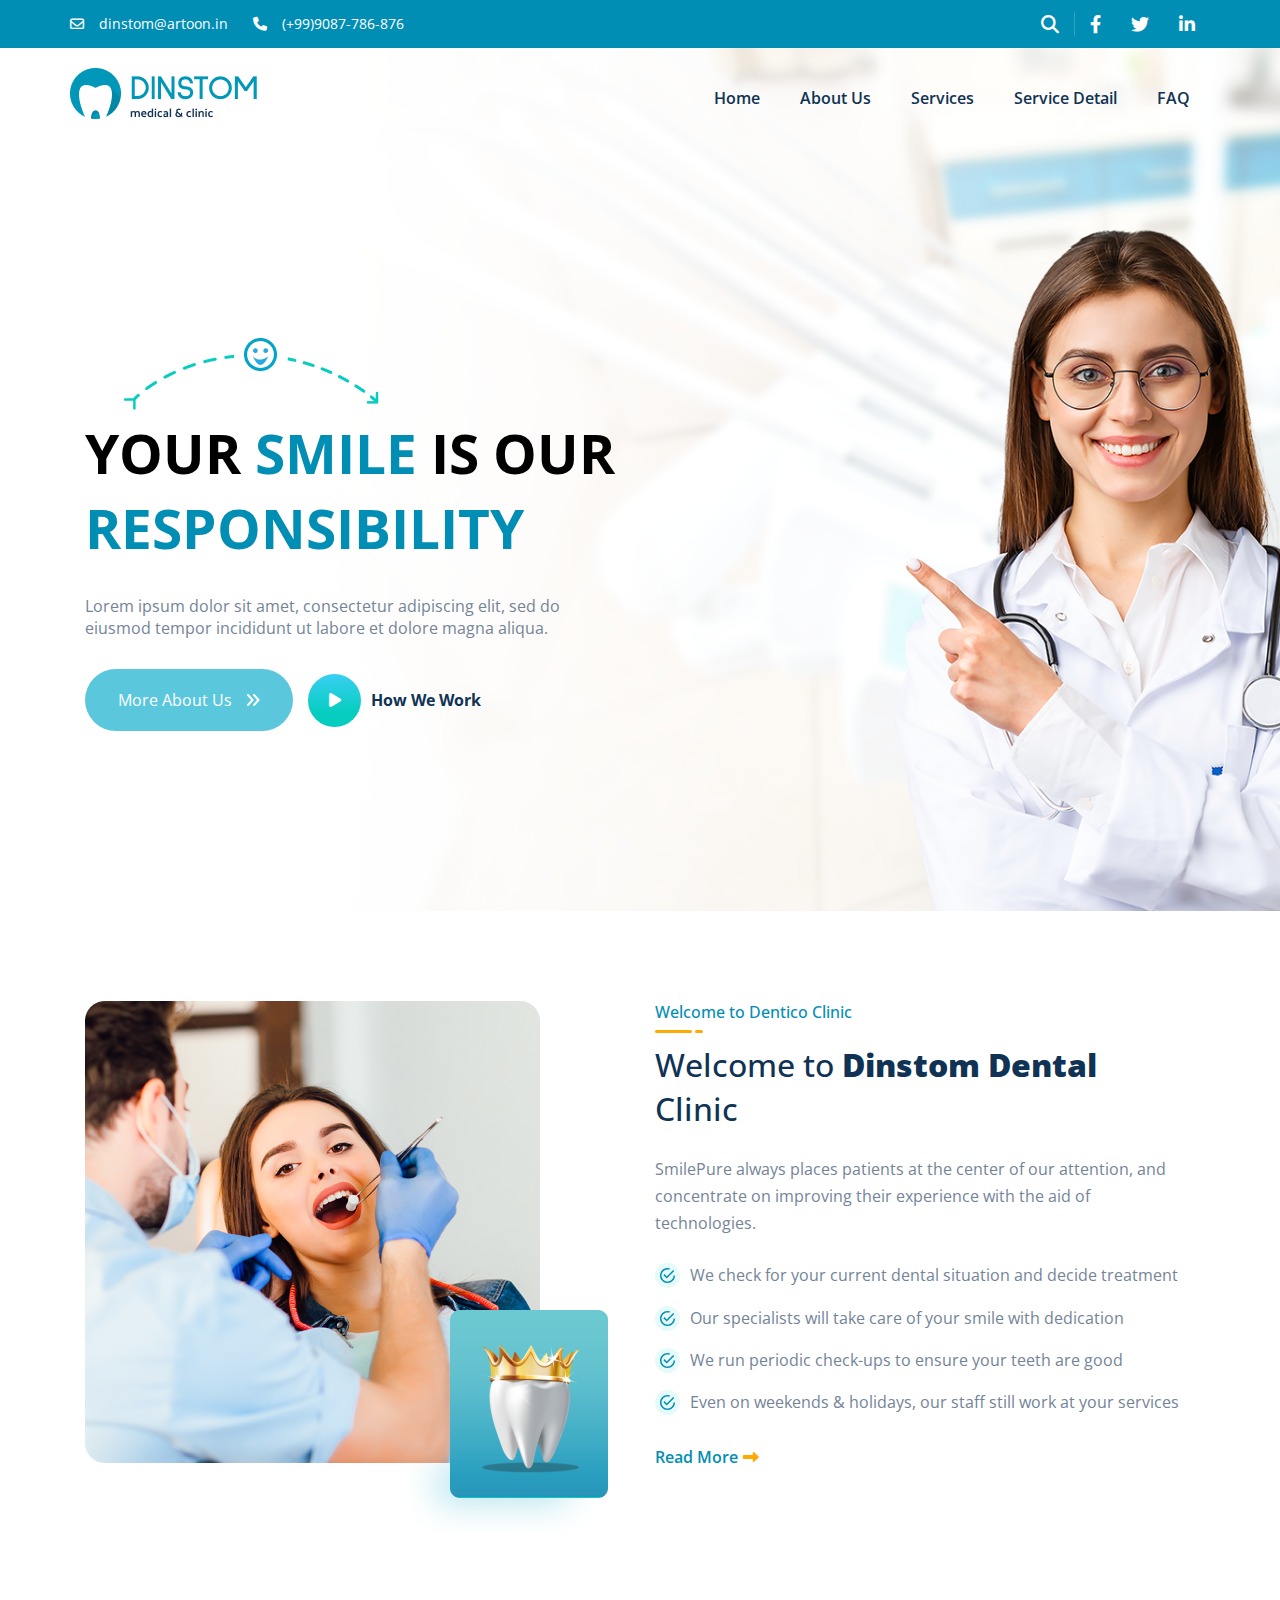
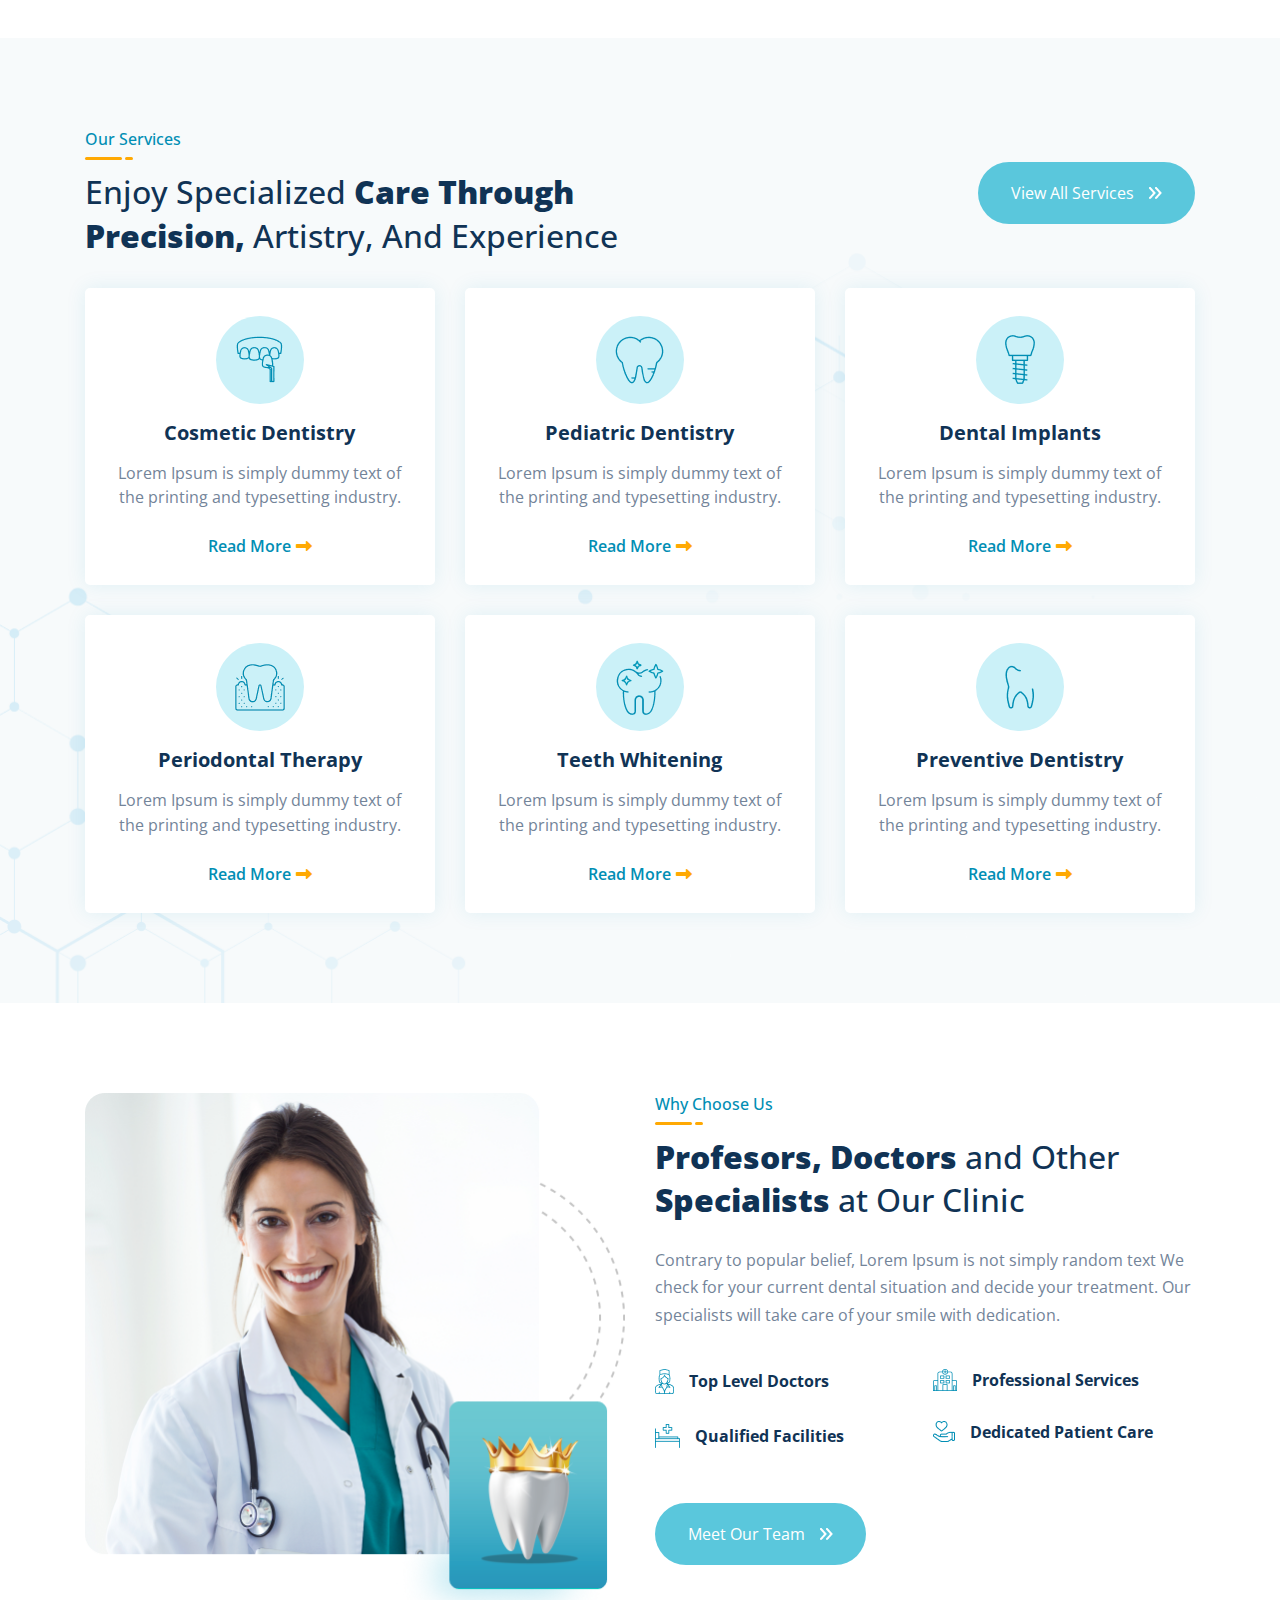
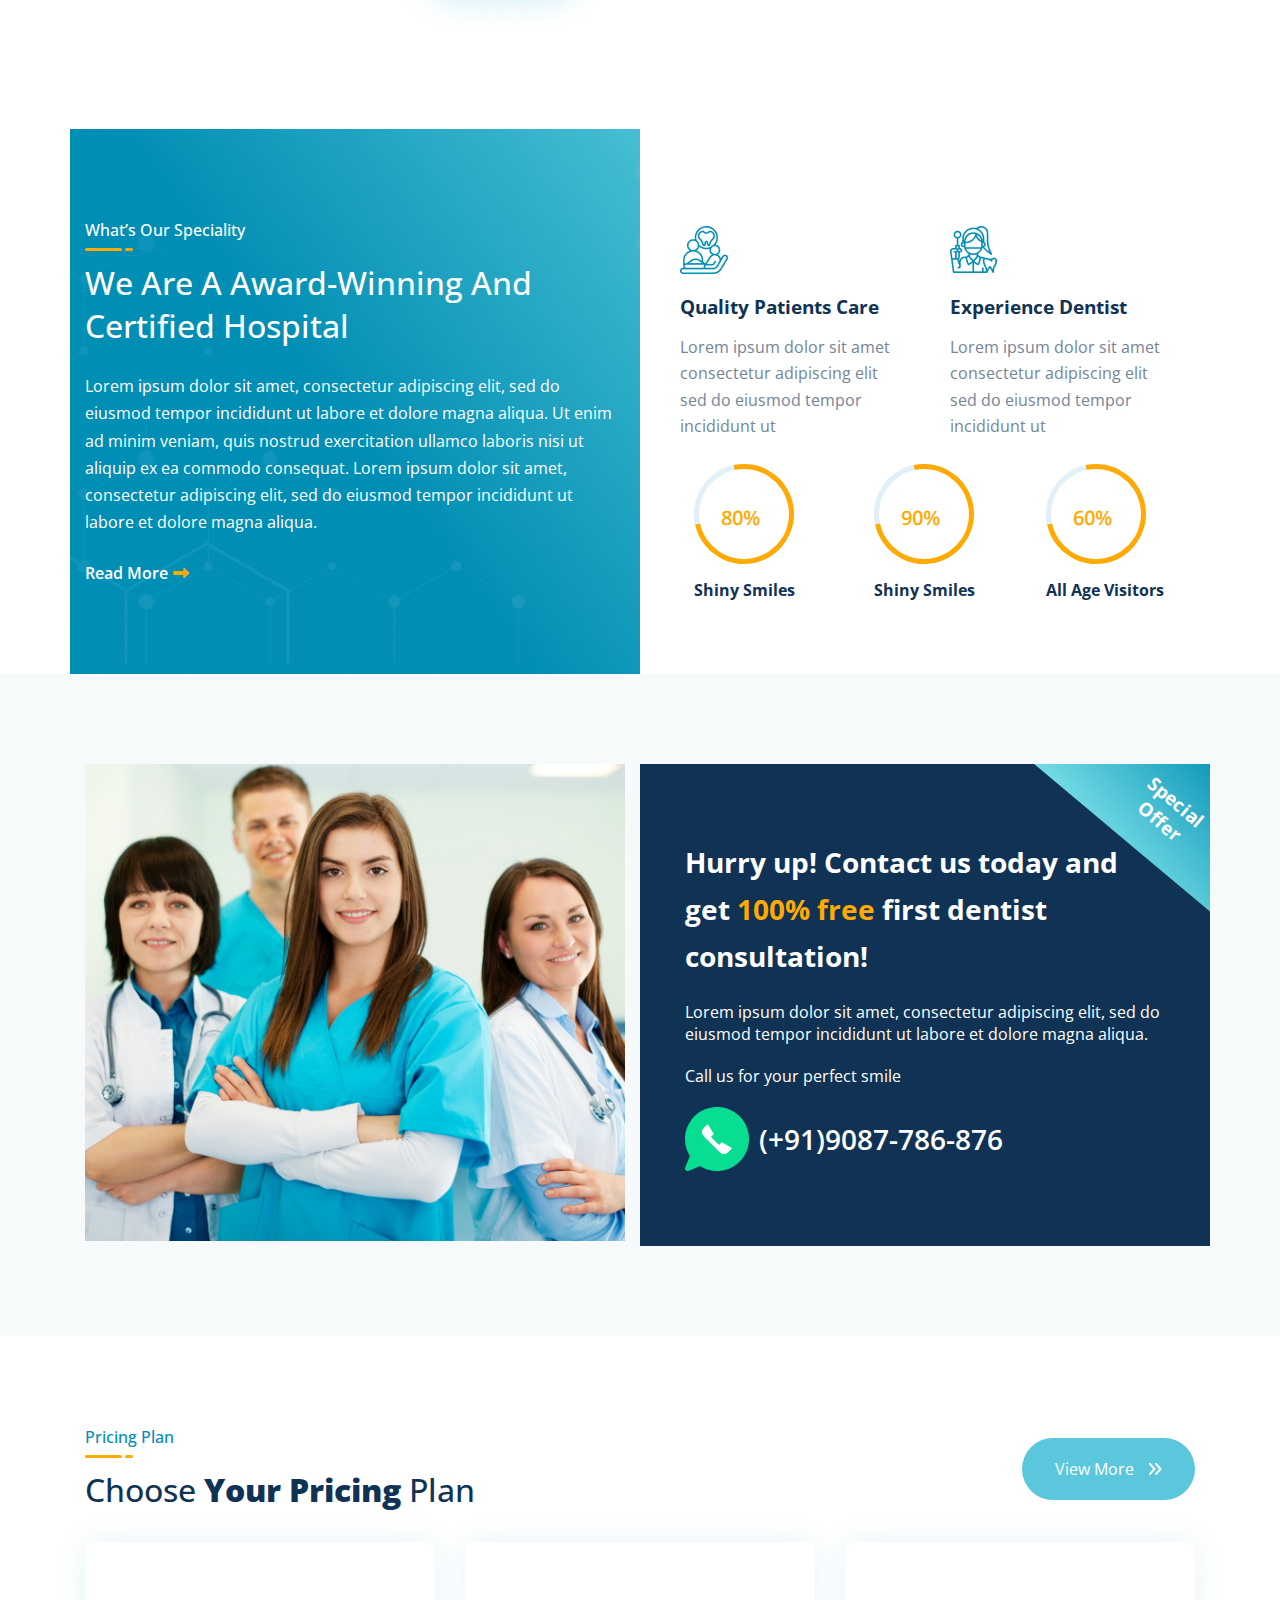
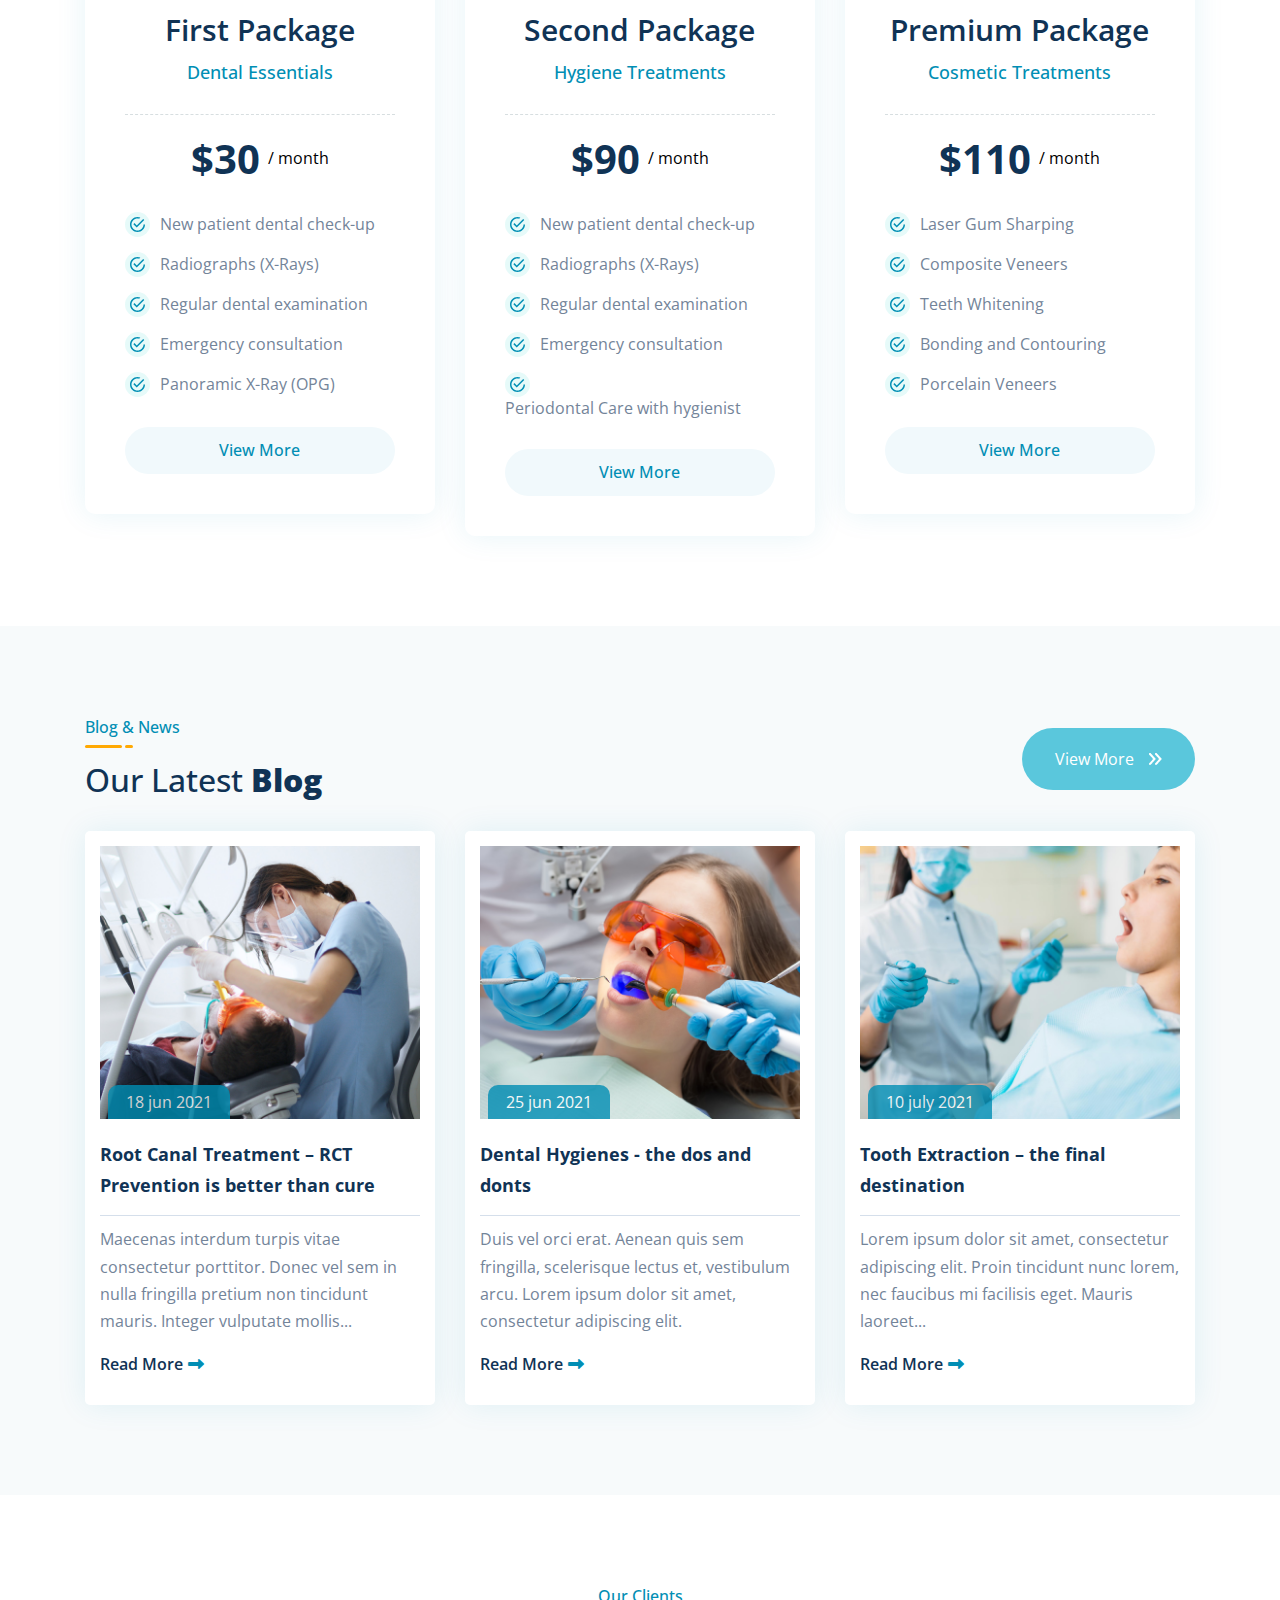
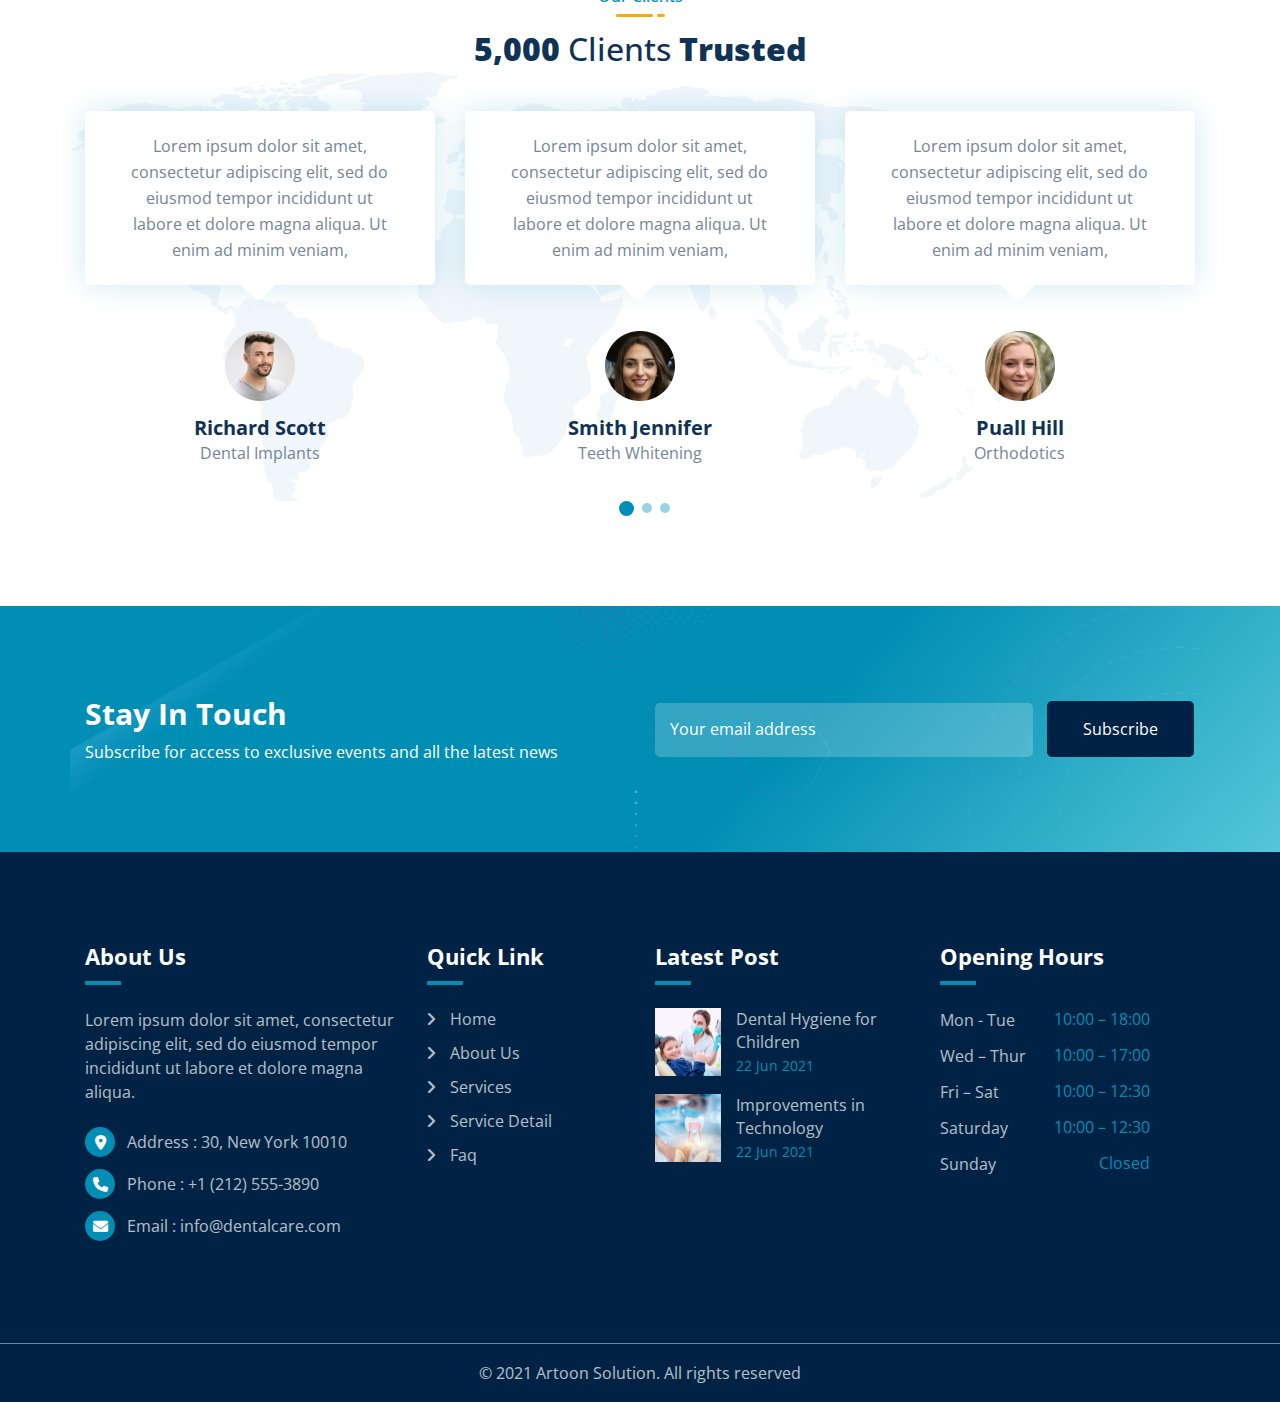
<file: Dinstom medical & clinic/index.html>
<!DOCTYPE html>
<html lang="en">

<head>
    <meta charset="UTF-8">
    <meta http-equiv="X-UA-Compatible" content="IE=edge">
    <meta name="viewport" content="width=device-width, initial-scale=1.0">
    <title>Dinstom medical & clinic</title>

    <link rel="stylesheet" href="css/all.css">
    <link rel="stylesheet" href="css/style.css">
    <link rel="stylesheet" href="css/media.css">
</head>

<body>
    <!-- navbar -->
    <nav>
        <div class="container">
            <div class="row nav-address align-items-center justify-content-between">
                <div class="row">
                    <div class="d-flex mail align-items-center">
                        <i class="fa-sharp fa-regular fa-envelope"></i>
                        <p class="gap15">dinstom@artoon.in</p>
                    </div>
                    <div class="d-flex mail align-items-center">
                        <i class="fa-solid fa-phone"></i>
                        <p class="gap15">(+99)9087-786-876</p>
                    </div>
                </div>
                <div class="search">
                    <ul class="row">
                        <li class="gap15">
                            <a href="#"><i class="fa-solid fa-magnifying-glass"></i></a>
                        </li>
                        <li class="gap15">
                            <a href="#"><i class="fa-brands fa-facebook-f"></i></a>
                        </li>
                        <li class="gap15">
                            <a href="#"><i class="fa-brands fa-twitter"></i></i></a>
                        </li>
                        <li class="gap15">
                            <a href="#"> <i class="fa-brands fa-linkedin-in"></i></a>
                        </li>
                    </ul>
                </div>
            </div>
        </div>
    </nav>

    <!-- header -->
    <section class="banner-img">
        <header>
            <div class="container">
                <div class="row justify-content-between align-items-center">
                    <div>
                        <a href="index.html">
                            <img src="images/logo.png" alt="">
                        </a>
                    </div>
                    <div class="toggle" id="toggle" onclick="toggleMenu()">
                        <i class="fa-solid fa-bars"></i>
                    </div>
                    <div class="menu" id="menu">
                        <ul class="row">
                            <li class="active-page">
                                <a href="index.html" target="_blank">Home</a> 
                            </li>
                            <li>
                                <a href="about.html" target="_blank">About Us</a>
                            </li>
                            <li>
                               <a href="service.html" target="_blank">Services</a> 
                            </li>
                            <li>
                                <a href="service_detail.html" target="_blank">Service Detail</a>
                            </li>
                            <li>
                               <a href="faq.html" target="_blank">FAQ</a> 
                            </li>
                        </ul>
                    </div>
                </div>
            </div>
        </header>

        <!-- banner section -->
        <div class="container">
            <div class="width50 col-md-12 banner">
                <div class="gap15">
                    <img src="images/banner-vector.png" alt="" class="bannervector">
                    <h1>your <span>smile</span> is our
                        <span>Responsibility</span>
                    </h1>
                    <p>
                        Lorem ipsum dolor sit amet, consectetur adipiscing elit, sed do eiusmod tempor incididunt ut
                        labore et dolore magna aliqua.
                    </p>

                    <div class="row align-items-center banner-btn">
                        <button type="button" class="btn">
                            More About Us
                            <img src="images/arraw-right.png" alt="">
                        </button>
                        <div class="row gap15 play align-items-center">
                            <a href="#"><i class="fa-solid fa-play"></i></a>
                            <span>How We Work</span>
                        </div>
                    </div>
                </div>
            </div>
        </div>
    </section>

    <!-- about us section -->
    <section class="padding90">
        <div class="container">
            <div class="row">
                <div class="width50 col-md-12 about-img">
                    <div class="gap15 about_image">
                        <img src="images/image.png" alt="">
                    </div>
                </div>
                <div class="width50 col-md-12">
                    <div class="gap15 about-content">
                        <div class="heading">
                            <span class="after_effect">Welcome to Dentico Clinic</span>
                            <h2>Welcome to <span>Dinstom Dental</span>
                                <br> Clinic
                            </h2>
                            <p>
                                SmilePure always places patients at the center of our attention, and concentrate on
                                improving their experience with the aid of <br> technologies.
                            </p>
                        </div>

                        <ul>
                            <li class="align-items-center d-flex">
                                <img src="images/right.svg" alt="">
                                We check for your current dental situation and decide treatment
                            </li>
                            <li class="align-items-center d-flex">
                                <img src="images/right.svg" alt="">
                                Our specialists will take care of your smile with dedication
                            </li>
                            <li class="align-items-center d-flex">
                                <img src="images/right.svg" alt="">
                                We run periodic check-ups to ensure your teeth are good
                            </li>
                            <li class="align-items-center d-flex">
                                <img src="images/right.svg" alt="">
                                Even on weekends & holidays, our staff still work at your services
                            </li>
                        </ul>
                        <button type="button" class="read-btn">Read More
                            <i class="fa-solid fa-right-long"></i>
                        </button>
                    </div>
                </div>
            </div>
        </div>
    </section>

    <!-- service section -->
    <section class="padding90 service-bg overflow-hidden">  
        <div class="container">
            <div class="row">
                <div class="width60 col-lg-6 col-sm-12">
                    <div class="gap15">
                        <div class="heading">
                            <span class="after_effect">Our Services</span>
                            <h2>
                                Enjoy Specialized <span> Care Through Precision,</span> Artistry, And Experience
                            </h2>
                        </div>
                    </div>
                </div>
                <div class="width40 col-lg-6 col-sm-12 head-btn justify-content-end align-items-center row">
                    <div class="gap15">
                        <div>
                            <button type="button" class="btn">
                                View All Services
                                <img src="images/arraw-right.png" alt="">
                            </button>
                        </div>
                    </div>
                </div>
            </div>
            <div class="row">
                <div class="width33 col-md-6 col-xs-12">
                    <div class="gap15">
                        <div class="service">
                            <div class="service-img">
                                <img src="images/Cosmetic Dentistry.png" alt="">
                            </div>
                            <h3>Cosmetic Dentistry</h3>
                            <p>Lorem Ipsum is simply dummy text of the printing and typesetting industry. </p>
                            <button type="button" class="read-btn">Read More
                                <i class="fa-solid fa-right-long"></i>
                            </button>
                        </div>
                    </div>
                </div>
                <div class="width33 col-md-6 col-xs-12">
                    <div class="gap15">
                        <div class="service">
                            <div class="service-img">
                                <img src="images/Pediatric Dentistry.png" alt="">
                            </div>
                            <h3>Pediatric Dentistry</h3>
                            <p>Lorem Ipsum is simply dummy text of the printing and typesetting industry. </p>
                            <button type="button" class="read-btn">Read More
                                <i class="fa-solid fa-right-long"></i>
                            </button>
                        </div>
                    </div>
                </div>
                <div class="width33 col-md-6 col-xs-12">
                    <div class="gap15">
                        <div class="service">
                            <div class="service-img">
                                <img src="images/Dental Implants.png" alt="">
                            </div>
                            <h3>Dental Implants</h3>
                            <p>Lorem Ipsum is simply dummy text of the printing and typesetting industry. </p>
                            <button type="button" class="read-btn">Read More
                                <i class="fa-solid fa-right-long"></i>
                            </button>
                        </div>
                    </div>
                </div>
                <div class="width33 col-md-6 col-xs-12">
                    <div class="gap15">
                        <div class="service">
                            <div class="service-img">
                                <img src="images/Periodontal Therapy.png" alt="">
                            </div>
                            <h3>Periodontal Therapy</h3>
                            <p>Lorem Ipsum is simply dummy text of the printing and typesetting industry. </p>
                            <button type="button" class="read-btn">Read More
                                <i class="fa-solid fa-right-long"></i>
                            </button>
                        </div>
                    </div>
                </div>
                <div class="width33 col-md-6 col-xs-12">
                    <div class="gap15">
                        <div class="service">
                            <div class="service-img">
                                <img src="images/Teeth Whitening.png" alt="">
                            </div>
                            <h3>Teeth Whitening</h3>
                            <p>Lorem Ipsum is simply dummy text of the printing and typesetting industry. </p>
                            <button type="button" class="read-btn">Read More
                                <i class="fa-solid fa-right-long"></i>
                            </button>
                        </div>
                    </div>
                </div>
                <div class="width33 col-md-6 col-xs-12">
                    <div class="gap15">
                        <div class="service">
                            <div class="service-img">
                                <img src="images/Preventive Dentistry.png" alt="">
                            </div>
                            <h3>Preventive Dentistry</h3>
                            <p>Lorem Ipsum is simply dummy text of the printing and typesetting industry. </p>
                            <button type="button" class="read-btn">Read More
                                <i class="fa-solid fa-right-long"></i>
                            </button>
                        </div>
                    </div>
                </div>
            </div>
        </div>
    </section>

    <!-- specialist -->
    <section class="padding90">
        <div class="container">
            <div class="row">
                <div class="width50 col-lg-12 specialist-img">
                    <div class="gap15">
                        <img src="images/our-speciality.png" alt="">
                    </div>
                </div>
                <div class="width50 col-lg-12 specialist">
                    <div class="gap15">
                        <div class="heading">
                            <span class="after_effect">Why Choose Us</span>
                            <h2>
                                <span>Profesors, Doctors</span> and Other
                                <span>Specialists</span> at Our Clinic
                            </h2>
                            <p>
                                Contrary to popular belief, Lorem Ipsum is not simply random text We check for your
                                current dental situation and decide your treatment. Our specialists will take care of
                                your smile with dedication.
                            </p>

                            <ul>
                                <li class="row align-items-center">
                                    <img src="images/Top Doctors.png" alt="">
                                    <h4>Top Level Doctors</h4>
                                </li>
                                <li class="row align-items-center">
                                    <img src="images/Qualified Facilities.png" alt="">
                                    <h4>Qualified Facilities</h4>
                                </li>
                                <li class="row align-items-center">
                                    <img src="images/Professional Services.png" alt="">
                                    <h4>Professional Services</h4>
                                </li>
                                <li class="row align-items-center">
                                    <img src="images/Dedicated Patient Care.png" alt="">
                                    <h4>Dedicated Patient Care</h4>
                                </li>
                            </ul>
                            <button type="button" class="btn">
                                Meet Our Team
                                <img src="images/arraw-right.png" alt="">
                            </button>
                        </div>
                    </div>
                </div>
            </div>
        </div>
    </section>

    <!-- percentage section -->
    <section>
        <div>
            <div class="container ">
                <div class="row">
                    <div class="width50 padding90 col-sm-12 Quality-bg">
                        <div class="gap15">
                            <div class="heading">
                                <span class="after_effect">What’s Our Speciality</span>
                                <h2>We Are A Award-Winning And
                                    Certified Hospital
                                </h2>
                                <p>
                                    Lorem ipsum dolor sit amet, consectetur adipiscing elit, sed do eiusmod tempor
                                    incididunt ut labore et dolore magna aliqua. Ut enim ad minim veniam, quis nostrud
                                    exercitation ullamco laboris nisi ut aliquip ex ea commodo consequat. Lorem ipsum dolor
                                    sit amet, consectetur adipiscing elit, sed do eiusmod tempor incididunt ut labore et
                                    dolore magna aliqua.
                                </p>
                                <button type="button" class="read-btn">Read More
                                    <i class="fa-solid fa-right-long"></i>
                                </button>
                            </div>
                        </div>
                    </div>
                    <div class="width50 col-sm-12 experience align-items-center row">
                        <div class="gap15">
                            <div class="row">
                                <div class="width50 col-xs-12">
                                    <div class="Quality">
                                        <img src="images/care.png" alt="">
                                        <h3>Quality Patients Care</h3>
                                        <p>Lorem ipsum dolor sit amet consectetur adipiscing elit sed do eiusmod tempor
                                            incididunt ut
                                        </p>
                                    </div>
                                </div>
                                <div class="width50 col-xs-12">
                                    <div class="Quality">
                                        <img src="images/Experience Dentist.png" alt="">
                                        <h3>Experience Dentist</h3>
                                        <p>Lorem ipsum dolor sit amet consectetur adipiscing elit sed do eiusmod tempor
                                            incididunt ut</p>
                                    </div>
                                </div>
                            </div>
                            <div class="row">
                                <div class="width33 loader">
                                    <div class="gap15">
                                        <div class="percentage">
                                            <div class="percen-child">
                                                <span>80%</span>
                                            </div>
                                        </div>
                                        <h4>Shiny Smiles</h4>
                                    </div>
                                </div>
                                <div class="width33 loader">
                                    <div class="gap15">
                                        <div class="percentage">
                                            <div class="percen-child">
                                                <span>90%</span>
                                            </div>
                                        </div>
                                        <h4>Shiny Smiles</h4>
                                    </div>
                                </div>
                                <div class="width33 loader">
                                    <div class="gap15">
                                        <div class="percentage">
                                            <div class="percen-child">
                                                <span>60%</span>
                                            </div>
                                        </div>
                                        <h4>All Age Visitors</h4>
                                    </div>
                                </div>
                            </div>
                        </div>
                    </div>
                </div>
            </div>
        </div>
    </section>

    <!-- special offer section -->
    <section class="bg-color frame-bg padding90">
        <div class="container">
            <div class="row">
                <div class="width50 col-lg-6 col-md-12">
                    <div class="gap15">
                        <img src="images/successful-medical-team 1.png" alt="">
                    </div>
                </div>
                <div class="width50 col-lg-6 col-md-12 offer align-items-center row">
                    <div class="gap15">
                        <div class="special_offer">
                            <h3>Special <br> Offer</h3>
                        </div>
                        <h2>Hurry up! Contact us today and
                            get <span>100% free</span> first dentist
                            consultation!
                        </h2>
                        <p>
                            Lorem ipsum dolor sit amet, consectetur adipiscing elit, sed do eiusmod tempor incididunt ut
                            labore et dolore magna aliqua.
                        </p>
                        <p>
                            Call us for your perfect smile
                        </p>
                        <div class="row">
                            <img src="images/whatsapp.png" alt="">
                            <label class="align-items-center row">(+91)9087-786-876</label>
                        </div>
                    </div>
                </div>
            </div>
        </div>
    </section>

    <!-- pricing plan section -->
    <section class="padding90 price-card">
        <div class="container">
            <div class="row">
                <div class="width60 col-lg-6 col-sm-12">
                    <div class="gap15">
                        <div class="heading">
                            <span class="after_effect">Pricing Plan</span>
                            <h2>
                                Choose <span>Your Pricing</span> Plan
                            </h2>
                        </div>
                    </div>
                </div>
                <div class="width40 col-lg-6 col-sm-12 head-btn justify-content-end align-items-center row">
                    <div class="gap15">
                        <div>
                            <button type="button" class="btn">
                                View More
                                <img src="images/arraw-right.png" alt="">
                            </button>
                        </div>
                    </div>
                </div>
            </div>
            <div class="row">
                <div class="width33 col-md-6 col-xs-12">
                    <div class="gap15">
                        <div class="price-list">
                            <div class="price-head">
                                <h3>First Package</h3>
                                <span>Dental Essentials</span>
                            </div>
                            <div class="price-body">
                                <div class="price align-items-center row justify-content-center">
                                    <h4>$30</h4>
                                    <label>/ month</label>
                                </div>
                                <ul>
                                    <li class="align-items-center row">
                                        <img src="images/right.svg" alt="">
                                        New patient dental check-up
                                    </li>
                                    <li class="align-items-center row">
                                        <img src="images/right.svg" alt="">
                                        Radiographs (X-Rays)
                                    </li>
                                    <li class="align-items-center row">
                                        <img src="images/right.svg" alt="">
                                        Regular dental examination
                                    </li>
                                    <li class="align-items-center row">
                                        <img src="images/right.svg" alt="">
                                        Emergency consultation
                                    </li>
                                    <li class="align-items-center row">
                                        <img src="images/right.svg" alt="">
                                        Panoramic X-Ray (OPG)
                                    </li>
                                </ul>
                                <div class="view_more">
                                    <button>View More</button>
                                </div>
                            </div>
                        </div>
                    </div>
                </div>
                <div class="width33 col-md-6 col-xs-12">
                    <div class="gap15">
                        <div class="price-list">
                            <div class="price-head">
                                <h3>Second Package</h3>
                                <span>Hygiene Treatments</span>
                            </div>
                            <div class="price-body">
                                <div class="price align-items-center row justify-content-center">
                                    <h4>$90</h4>
                                    <label>/ month</label>
                                </div>
                                <ul>
                                    <li class="align-items-center row">
                                        <img src="images/right.svg" alt="">
                                        New patient dental check-up
                                    </li>
                                    <li class="align-items-center row">
                                        <img src="images/right.svg" alt="">
                                        Radiographs (X-Rays)
                                    </li>
                                    <li class="align-items-center row">
                                        <img src="images/right.svg" alt="">
                                        Regular dental examination
                                    </li>
                                    <li class="align-items-center row">
                                        <img src="images/right.svg" alt="">
                                        Emergency consultation
                                    </li>
                                    <li class="align-items-center row">
                                        <img src="images/right.svg" alt="">
                                        Periodontal Care with hygienist
                                    </li>
                                </ul>
                                <div class="view_more">
                                    <button>View More</button>
                                </div>
                            </div>
                        </div>
                    </div>
                </div>
                <div class="width33 col-md-6 col-xs-12">
                    <div class="gap15">
                        <div class="price-list">
                            <div class="price-head">
                                <h3>Premium Package</h3>
                                <span>Cosmetic Treatments</span>
                            </div>
                            <div class="price-body">
                                <div class="price align-items-center row justify-content-center">
                                    <h4>$110</h4>
                                    <label>/ month</label>
                                </div>
                                <ul>
                                    <li class="align-items-center row">
                                        <img src="images/right.svg" alt="">
                                        Laser Gum Sharping
                                    </li>
                                    <li class="align-items-center row">
                                        <img src="images/right.svg" alt="">
                                        Composite Veneers
                                    </li>
                                    <li class="align-items-center row">
                                        <img src="images/right.svg" alt="">
                                        Teeth Whitening
                                    </li>
                                    <li class="align-items-center row">
                                        <img src="images/right.svg" alt="">
                                        Bonding and Contouring
                                    </li>
                                    <li class="align-items-center row">
                                        <img src="images/right.svg" alt="">
                                        Porcelain Veneers
                                    </li>
                                </ul>
                                <div class="view_more">
                                    <button>View More</button>
                                </div>
                            </div>
                        </div>
                    </div>
                </div>
            </div>
        </div>
    </section>

    <!-- blog section -->
    <section class="bg-color padding90">
        <div class="container">
            <div class="row">
                <div class="width60 col-lg-6 col-sm-12">
                    <div class="gap15">
                        <div class="heading">
                            <span class="after_effect">Blog & News</span>
                            <h2>
                                Our Latest <span>Blog</span>
                            </h2>
                        </div>
                    </div>
                </div>
                <div class="width40 col-lg-6 col-sm-12 head-btn justify-content-end align-items-center row">
                    <div class="gap15">
                        <div>
                            <button type="button" class="btn">
                                View More
                                <img src="images/arraw-right.png" alt="">
                            </button>
                        </div>
                    </div>
                </div>
            </div>
            <div class="row">
                <div class="width33 col-md-6 col-xs-12 justify-content-center row">
                    <div class="gap15">
                        <div class="blog">
                            <div>
                                <div class="blog-img">
                                    <img src="images/Root Canal Treatment.png" alt="">
                                    <span>18 jun 2021</span>
                                </div>
                                <div class="blog-content">
                                    <h3>Root Canal Treatment – RCT Prevention is better than cure</h3>
                                    <p>Maecenas interdum turpis vitae consectetur porttitor. Donec vel sem in nulla
                                        fringilla pretium non tincidunt mauris. Integer vulputate mollis...
                                    </p>
                                    <button type="button" class="read-btn">Read More
                                        <i class="fa-solid fa-right-long"></i>
                                    </button>
                                </div>
                            </div>
                        </div>
                    </div>
                </div>
                <div class="width33 col-md-6 col-xs-12 justify-content-center row">
                    <div class="gap15">
                        <div class="blog">
                            <div>
                                <div class="blog-img">
                                    <img src="images/Dental Hygiene.png" alt="">
                                    <span>25 jun 2021</span>
                                </div>
                                <div class="blog-content">
                                    <h3>Dental Hygienes - the dos and donts</h3>
                                    <p>Duis vel orci erat. Aenean quis sem fringilla, scelerisque lectus et, vestibulum
                                        arcu. Lorem ipsum dolor sit amet, consectetur adipiscing elit.
                                    </p>
                                    <button type="button" class="read-btn">Read More
                                        <i class="fa-solid fa-right-long"></i>
                                    </button>
                                </div>
                            </div>
                        </div>
                    </div>
                </div>
                <div class="width33 col-md-6 col-xs-12 justify-content-center row">
                    <div class="gap15">
                        <div class="blog">
                            <div>
                                <div class="blog-img">
                                    <img src="images/Tooth Extraction.png" alt="">
                                    <span>10 july 2021</span>
                                </div>
                                <div class="blog-content">
                                    <h3>Tooth Extraction – the final destination</h3>
                                    <p>Lorem ipsum dolor sit amet, consectetur adipiscing elit. Proin tincidunt nunc
                                        lorem,
                                        nec faucibus mi facilisis eget. Mauris laoreet...
                                    </p>
                                    <button type="button" class="read-btn">Read More
                                        <i class="fa-solid fa-right-long"></i>
                                    </button>
                                </div>
                            </div>
                        </div>
                    </div>
                </div>
            </div>
        </div>
    </section>

    <!-- client review section -->
    <section class="padding90">
        <div class="container">
            <div class="row">
                <div class="width100">
                    <div class="gap15">
                        <div class="heading client-head">
                            <span class="after_effect">Our Clients</span>
                            <div>
                                <h2>
                                    <span>5,000</span> Clients <span>Trusted</span>
                                </h2>
                            </div>
                        </div>
                    </div>
                </div>
            </div>
            <div class="row map">
                <div class="width33 client col-md-6 col-xs-12 justify-content-center row">
                    <div class="gap15">
                        <div class="client-intro">
                            <p>
                                Lorem ipsum dolor sit amet, consectetur adipiscing elit, sed do eiusmod tempor
                                incididunt ut labore et dolore magna aliqua. Ut enim ad minim veniam,
                            </p>
                        </div>
                        <div class="client-profile">
                            <img src="images/client1.png" alt="">
                            <h4>Richard Scott</h4>
                            <p>Dental Implants</p>
                        </div>
                    </div>
                </div>
                <div class="width33 client col-md-6 col-xs-12 justify-content-center row">
                    <div class="gap15">
                        <div class="client-intro">
                            <p>
                                Lorem ipsum dolor sit amet, consectetur adipiscing elit, sed do eiusmod tempor
                                incididunt ut labore et dolore magna aliqua. Ut enim ad minim veniam,
                            </p>
                        </div>
                        <div class="client-profile">
                            <img src="images/client2.png" alt="">
                            <h4>Smith Jennifer</h4>
                            <p>Teeth Whitening</p>
                        </div>
                    </div>
                </div>
                <div class="width33 client col-md-6 col-xs-12 justify-content-center row">
                    <div class="gap15">
                        <div class="client-intro">
                            <p>
                                Lorem ipsum dolor sit amet, consectetur adipiscing elit, sed do eiusmod tempor
                                incididunt ut labore et dolore magna aliqua. Ut enim ad minim veniam,
                            </p>
                        </div>
                        <div class="client-profile">
                            <img src="images/client3.png" alt="">
                            <h4>Puall Hill</h4>
                            <p>Orthodotics</p>
                        </div>
                    </div>
                </div>
            </div>
            <div class="dots-grp row align-items-center justify-content-center">
                <div class="dot active"></div>
                <div class="dot"></div>
                <div class="dot"></div>
            </div>
        </div>
    </section>

    <!-- subscribe section -->
    <section class="subscribe">
        <div class="container subscribe-img padding90">
            <div class="row align-items-center justify-content-between">
                <div class="width50 col-md-12 stay">
                    <div class="gap15">
                        <h3>Stay in touch</h3>
                        <p>Subscribe for access to exclusive events and all the latest news</p>
                    </div>
                </div>
                <div class="width50 col-md-12 subscribe-input">
                    <div class="gap15">
                        <input type="email" placeholder="Your email address">
                        <button type="button" class="subscribe_btn">Subscribe</button>
                    </div>
                </div>
            </div>
        </div>
    </section>

    <!-- footer -->
    <footer>
        <div class="container padding90">
            <div class="row">
                <div class="width50 col-lg-12 row">
                    <div class="width60 col-lg-6 col-xs-12 about-footer">
                        <div class="gap15">
                            <div class="footer-head">
                                <h2>About Us</h2>
                            </div>
                            <p>Lorem ipsum dolor sit amet, consectetur adipiscing elit, sed do eiusmod tempor incididunt
                                ut labore et dolore magna aliqua.</p>
                            <ul>
                                <li class="row align-items-center">
                                    <div class="contact-icon">
                                        <i class="fa-solid fa-location-dot"></i>
                                    </div>
                                    <p>Address : 30, New York 10010</p>
                                </li>
                                <li class="row align-items-center">
                                    <div class="contact-icon">
                                        <i class="fa-solid fa-phone"></i>
                                    </div>
                                    <p>Phone : +1 (212) 555-3890</p>
                                </li>
                                <li class="row align-items-center">
                                    <div class="contact-icon">
                                        <i class="fa-sharp fa-solid fa-envelope"></i>
                                    </div>
                                    <p>Email : info@dentalcare.com</p>
                                </li>
                            </ul>

                        </div>
                    </div>
                    <div class="width40 col-lg-6 col-xs-12">
                        <div class="gap15">
                            <div class="footer-head">
                                <h2>Quick Link</h2>
                            </div>
                            <ul class="quick_link">
                                <li>
                                    <a href="index.html">
                                        <i class="fa-solid fa-angle-right"></i>
                                        Home
                                    </a>
                                </li>
                                <li>
                                    <a href="about.html">
                                        <i class="fa-solid fa-angle-right"></i>
                                        About Us
                                    </a>
                                </li>
                                <li>
                                    <a href="service.html">
                                        <i class="fa-solid fa-angle-right"></i>
                                        Services
                                    </a>
                                </li>
                                <li>
                                    <a href="service_detail.html">
                                        <i class="fa-solid fa-angle-right"></i>
                                        Service Detail
                                    </a>
                                </li>
                                <li>
                                    <a href="faq.html">
                                        <i class="fa-solid fa-angle-right"></i>
                                        Faq
                                    </a>
                                </li>
                            </ul>
                        </div>
                    </div>
                </div>
                <div class="width50 col-lg-12 row">
                    <div class="width50 col-xs-12">
                        <div class="gap15">
                            <div class="footer-head">
                                <h2>Latest Post</h2>
                            </div>
                            <ul class="post">
                                <li class="d-flex">
                                    <img src="images/post1.png" alt="">
                                    <div class="post-content">
                                        <p>Dental Hygiene for
                                            Children
                                        </p>
                                        <span>22 Jun 2021</span>
                                    </div>
                                </li>
                                <li class="d-flex">
                                    <img src="images/post2.png" alt="">
                                    <div class="post-content">
                                        <p>Improvements in
                                            Technology
                                        </p>
                                        <span>22 Jun 2021</span>
                                    </div>
                                </li>
                            </ul>

                        </div>
                    </div>
                    <div class="width50 col-xs-12 row">
                        <div class="gap15">
                            <div class="footer-head">
                                <h2>Opening Hours</h2>
                            </div>
                            <ul class="timing">
                                <li class="row justify-content-between">
                                    <p>Mon - Tue</p>
                                    <span>10:00 – 18:00</span>
                                </li>
                                <li class="row justify-content-between">
                                    <p>Wed – Thur</p>
                                    <span>10:00 – 17:00</span>
                                </li>
                                <li class="row justify-content-between">
                                    <p>Fri – Sat</p>
                                    <span>10:00 – 12:30</span>
                                </li>
                                <li class="row justify-content-between">
                                    <p>Saturday</p>
                                    <span>10:00 – 12:30</span>
                                </li>
                                <li class="row justify-content-between">
                                    <p>Sunday</p>
                                    <span>Closed</span>
                                </li>
                            </ul>
                        </div>
                    </div>
                </div>
            </div>
        </div>
        <div class="copyright">
            <p>© 2021 Artoon Solution. All rights reserved</p>
        </div>
    </footer>

    <script src="js/dentist.js"></script>
</body>

</html>
</file>
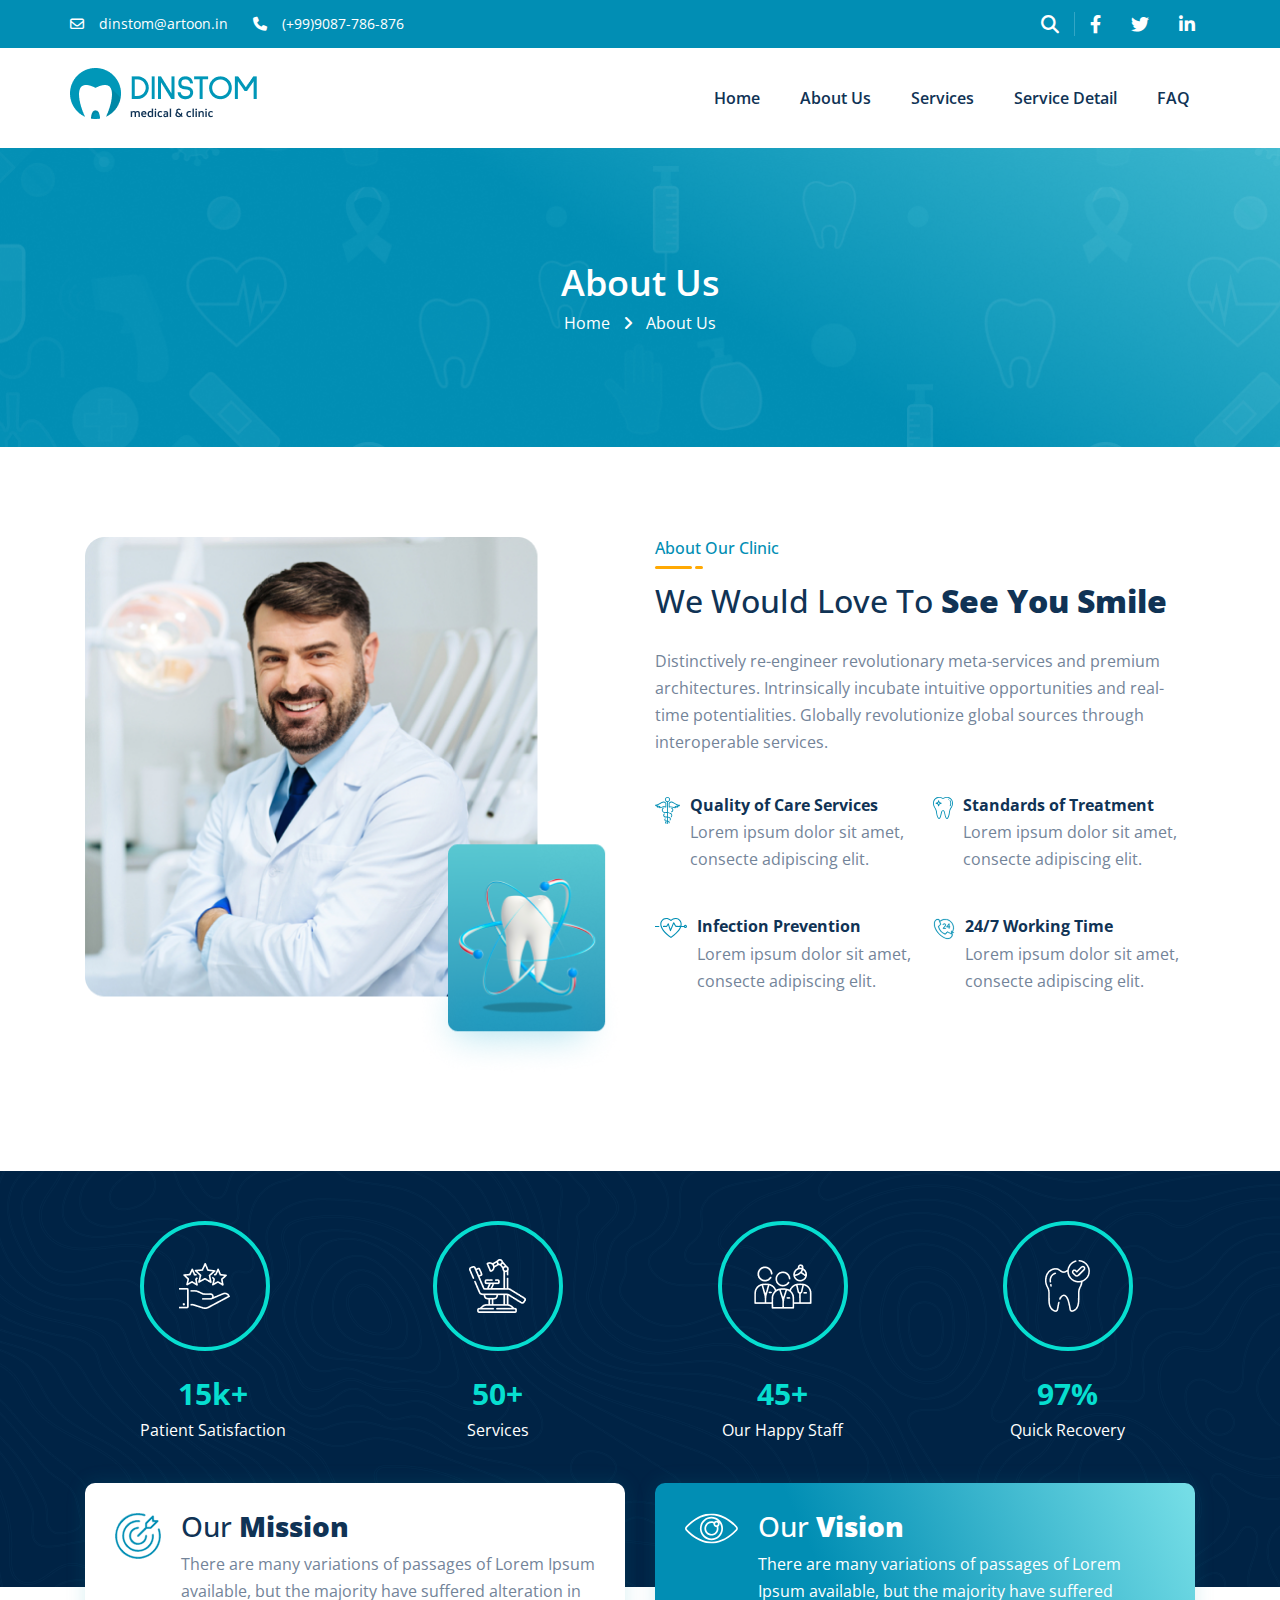
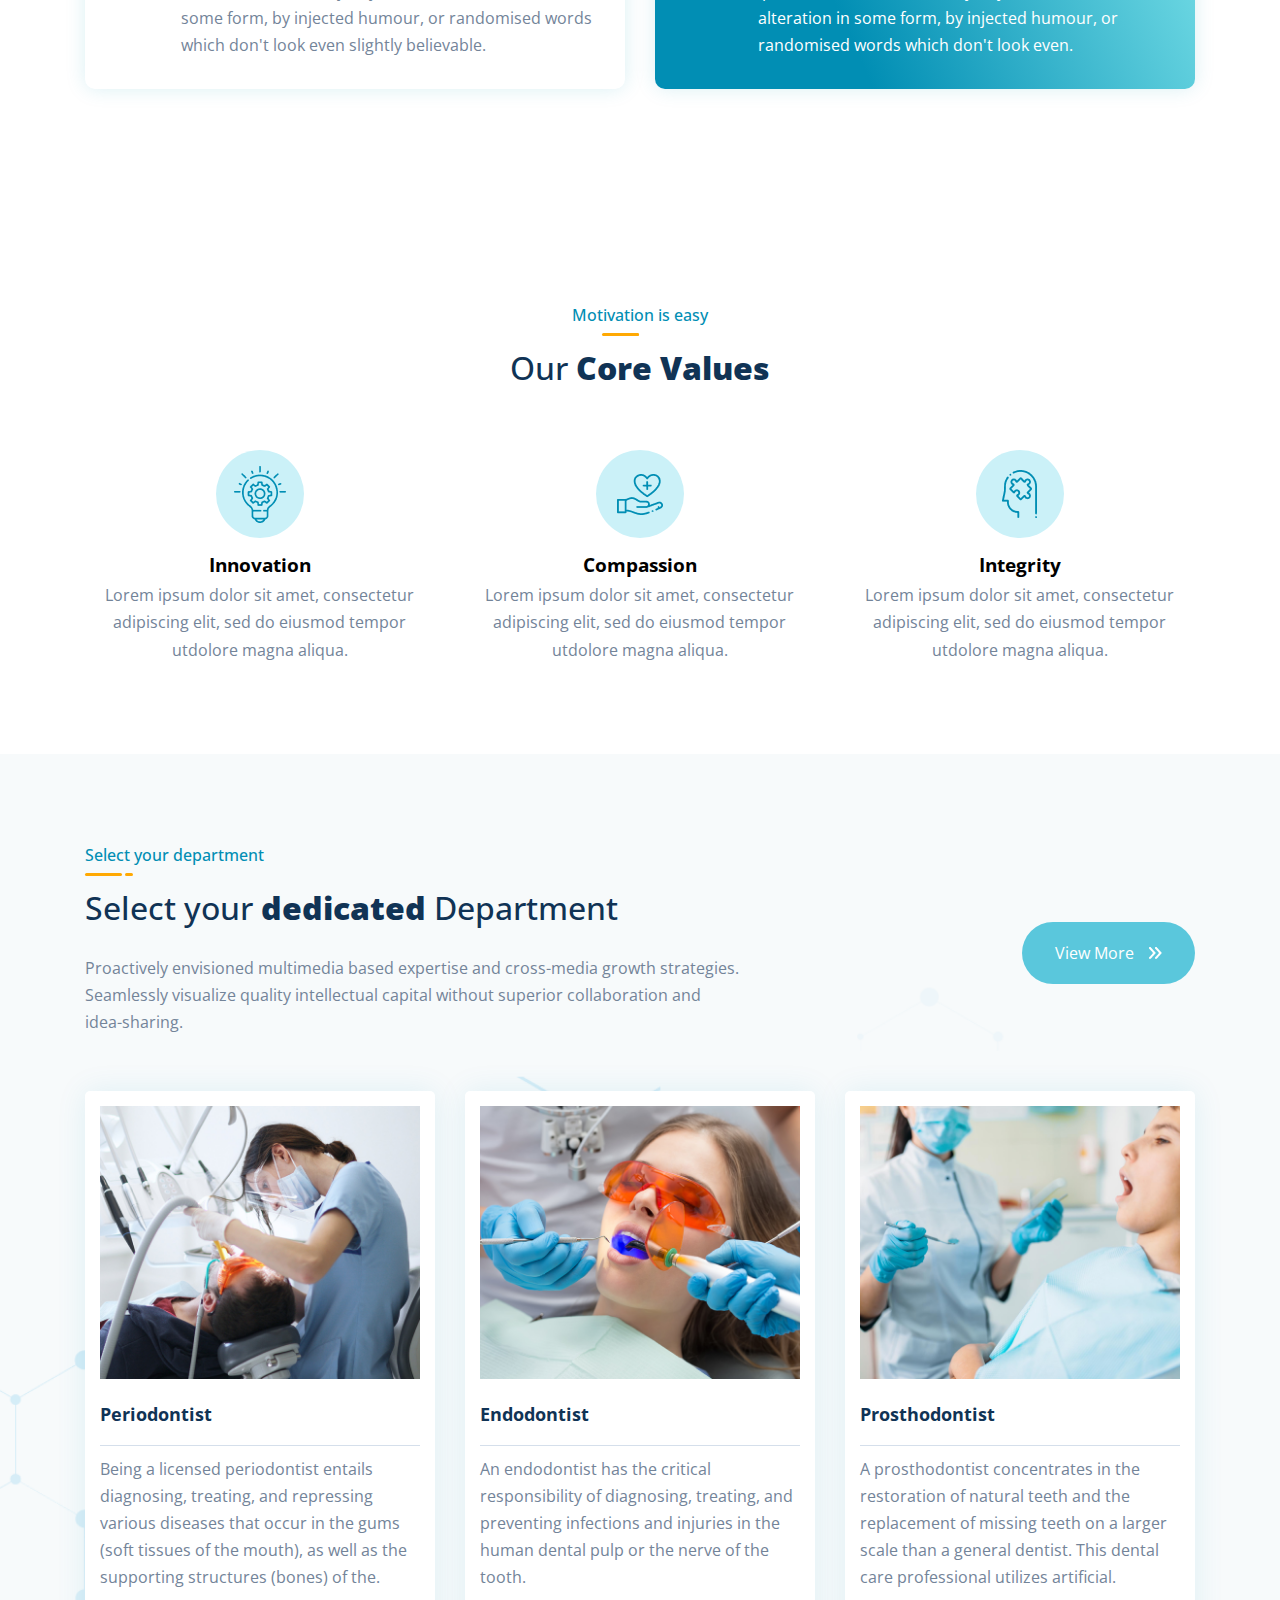
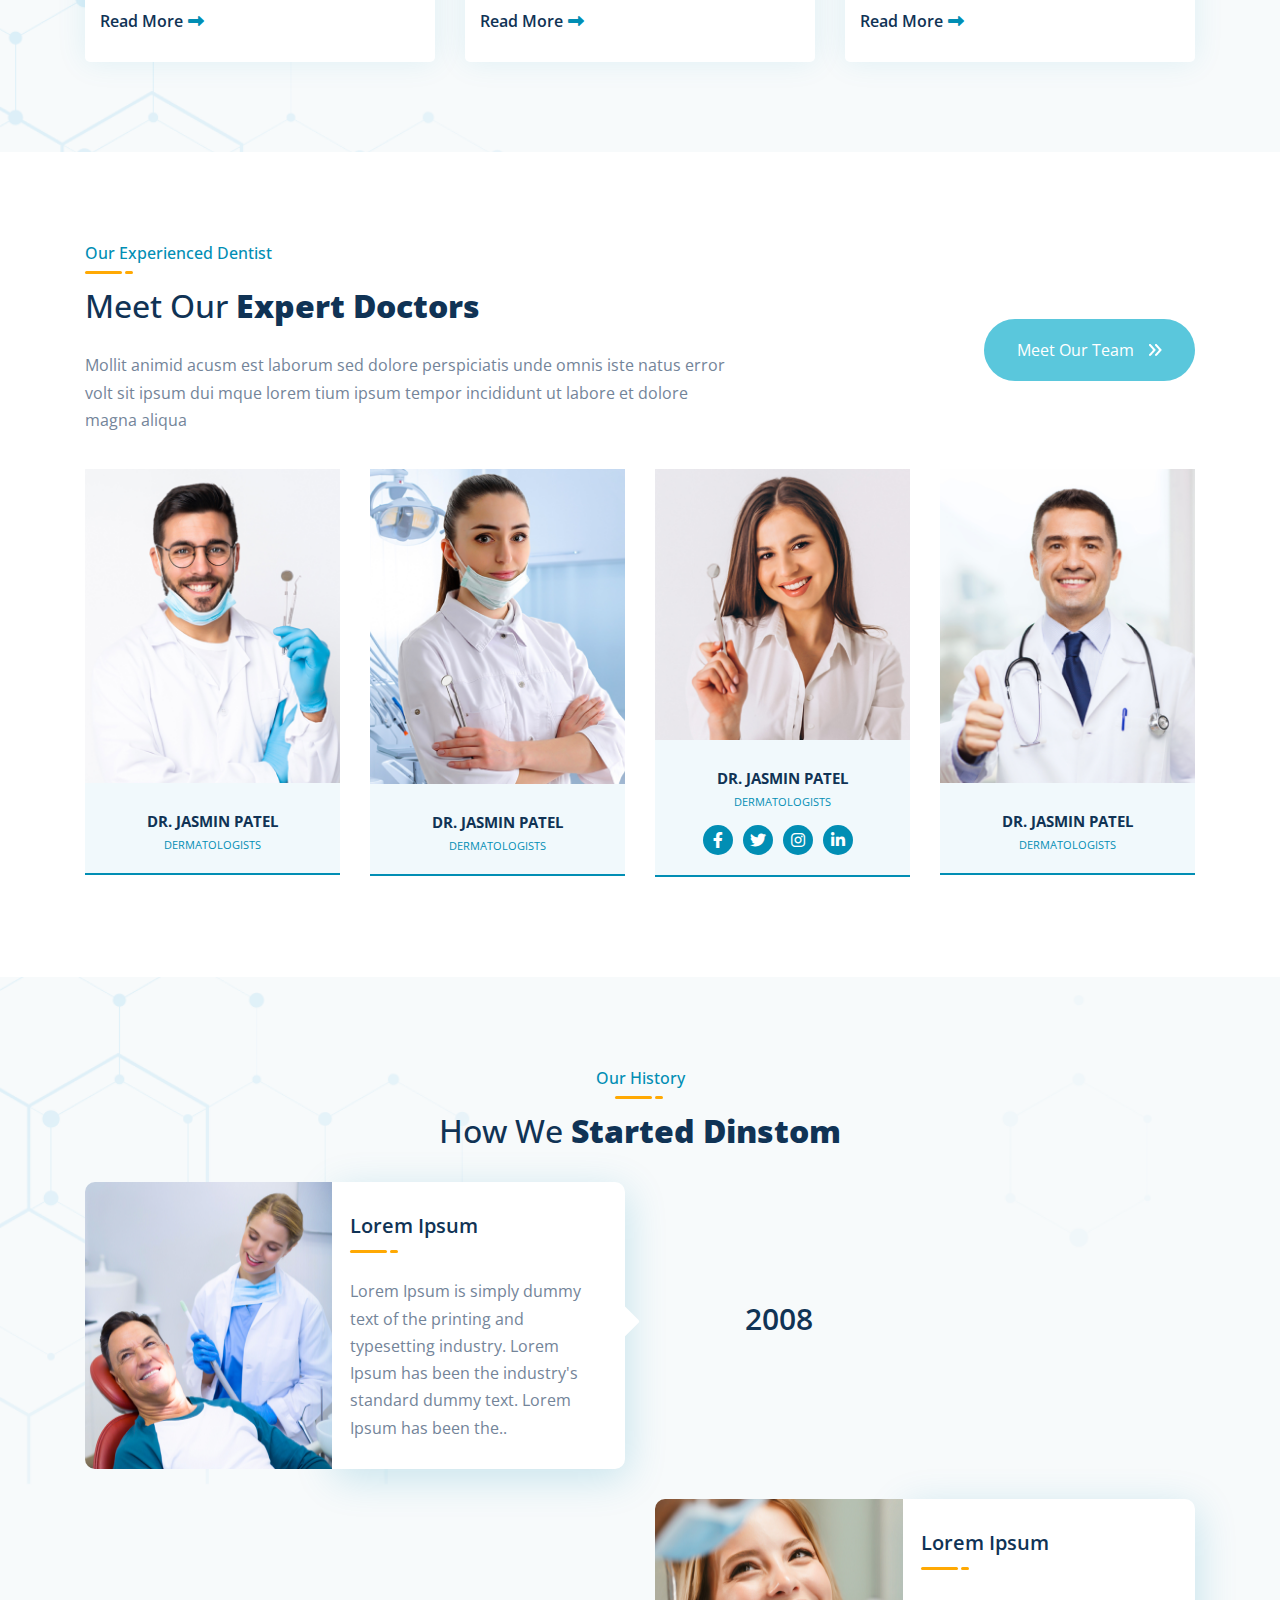
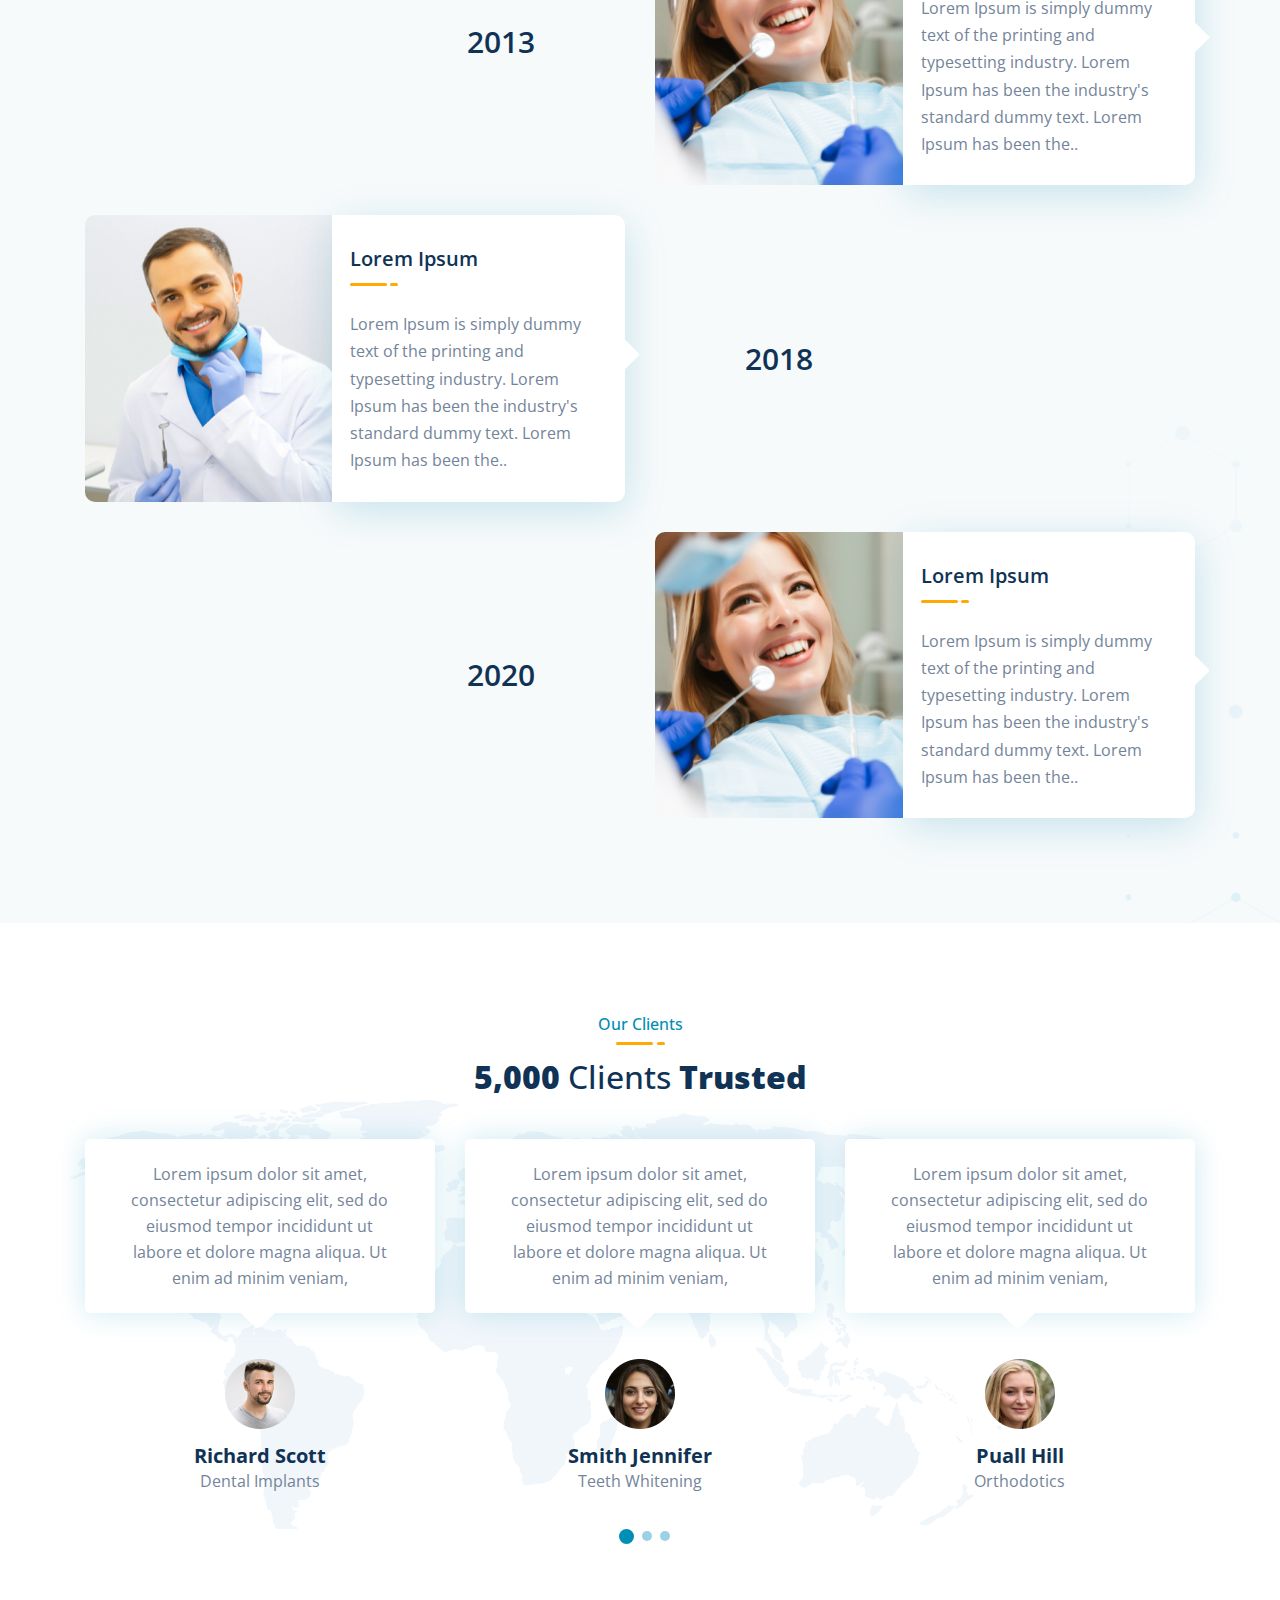
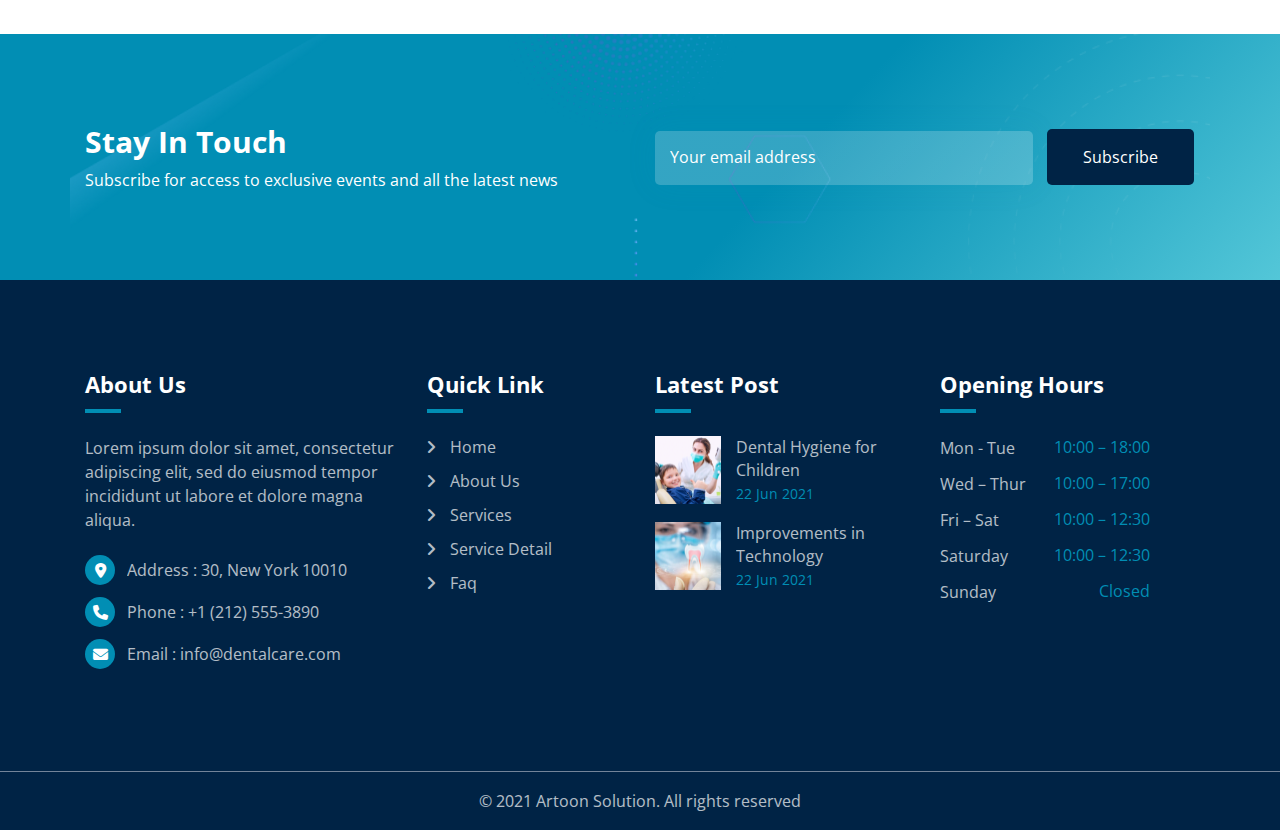
<file: Dinstom medical & clinic/about.html>
<!DOCTYPE html>
<html lang="en">

<head>
    <meta charset="UTF-8">
    <meta http-equiv="X-UA-Compatible" content="IE=edge">
    <meta name="viewport" content="width=device-width, initial-scale=1.0">
    <title>Dinstom medical - About US</title>

    <link rel="stylesheet" href="css/all.css">
    <link rel="stylesheet" href="css/style.css">
    <link rel="stylesheet" href="css/media.css">
</head>

<body>
    <!-- navbar -->
    <nav>
        <div class="container">
            <div class="row nav-address align-items-center justify-content-between">
                <div class="row">
                    <div class="d-flex mail align-items-center">
                        <i class="fa-sharp fa-regular fa-envelope"></i>
                        <p class="gap15">dinstom@artoon.in</p>
                    </div>
                    <div class="d-flex mail align-items-center">
                        <i class="fa-solid fa-phone"></i>
                        <p class="gap15">(+99)9087-786-876</p>
                    </div>
                </div>
                <div class="search align-items-center row">
                    <ul class="row">
                        <li class="gap15">
                            <a href="#"><i class="fa-solid fa-magnifying-glass"></i></a>
                        </li>
                        <li class="gap15">
                            <a href="#"><i class="fa-brands fa-facebook-f"></i></a>
                        </li>
                        <li class="gap15">
                            <a href="#"><i class="fa-brands fa-twitter"></i></i></a>
                        </li>
                        <li class="gap15">
                            <a href="#"> <i class="fa-brands fa-linkedin-in"></i></a>
                        </li>
                    </ul>
                </div>
            </div>
        </div>
    </nav>

    <!-- header -->
    <header>
        <div class="container">
            <div class="row justify-content-between align-items-center">
                <div>
                    <a href="index.html">
                        <img src="images/logo.png" alt="">
                    </a>
                </div>
                <div class="toggle" id="toggle" onclick="toggleMenu()">
                    <i class="fa-solid fa-bars"></i>
                </div>
                <div class="menu" id="menu">
                    <ul class="row">
                        <li>
                            <a href="index.html" target="_blank">Home</a>
                        </li>
                        <li>
                            <a href="about.html" target="_blank">About Us</a>
                        </li>
                        <li>
                            <a href="service.html" target="_blank">Services</a>
                        </li>
                        <li>
                            <a href="service_detail.html" target="_blank">Service Detail</a>
                        </li>
                        <li>
                            <a href="faq.html" target="_blank">FAQ</a>
                        </li>
                    </ul>
                </div>
            </div>
        </div>
    </header>

    <!-- banner section -->
    <section class="about_bg">
        <div class="container">
            <div class="justify-content-center align-items-center row">
                <div class="gap15 align-center">
                    <h2>About Us</h2>
                    <span>
                        <a href="index.html" target="_blank">
                            Home
                        </a>
                        <i class="fa-solid fa-angle-right"></i>
                        <a href="about.html">
                            About Us
                        </a>
                    </span>
                </div>
            </div>
        </div>
    </section>

    <!-- about us -->
    <section class="padding90">
        <div class="container">
            <div class="row">
                <div class="width50 col-md-12 justify-content-center row">
                    <div class="gap15">
                        <img src="images/about clinic.png" alt="">
                    </div>
                </div>
                <div class="width50 col-md-12">
                    <div class="gap15 about-content about-facility">
                        <div class="heading">
                            <span class="after_effect">About Our Clinic</span>
                            <h2>We Would Love To <span> See You Smile</span>
                            </h2>
                            <p>
                                Distinctively re-engineer revolutionary meta-services and premium architectures.
                                Intrinsically incubate intuitive opportunities and real-time potentialities. Globally
                                revolutionize global sources through interoperable services.
                            </p>
                        </div>

                        <ul>
                            <li class="d-flex">
                                <img src="images/about1.svg" alt="">
                                <div>
                                    <h4>Quality of Care Services</h4>
                                    <p>Lorem ipsum dolor sit amet, consecte adipiscing elit.</p>
                                </div>
                            </li>
                            <li class="d-flex">
                                <img src="images/about3.svg" alt="">
                                <div>
                                    <h4>Infection Prevention</h4>
                                    <p>Lorem ipsum dolor sit amet, consecte adipiscing elit.</p>
                                </div>
                            </li>
                            <li class="d-flex">
                                <img src="images/about2.svg" alt="">
                                <div>
                                    <h4>Standards of Treatment</h4>
                                    <p>Lorem ipsum dolor sit amet, consecte adipiscing elit.</p>
                                </div>
                            </li>
                            <li class="d-flex">
                                <img src="images/about4.svg" alt="">
                                <div>
                                    <h4>24/7 Working Time</h4>
                                    <p>Lorem ipsum dolor sit amet, consecte adipiscing elit.</p>
                                </div>
                            </li>

                        </ul>
                    </div>
                </div>
            </div>
        </div>
    </section>

    <!-- counter -->
    <section class="counter">
        <div class="container">
            <div class="row">
                <div class="width25 col-xs-6 justify-content-center row">
                    <div class="gap15">
                        <div class="counter-img align-items-center row justify-content-center">
                            <img src="images/counter1.png" alt="">
                        </div>
                        <div class="counter-para">
                            <h2>15k+</h2>
                            <p>Patient Satisfaction</p>
                        </div>
                    </div>
                </div>
                <div class="width25 col-xs-6 justify-content-center row">
                    <div class="gap15">
                        <div class="counter-img align-items-center row justify-content-center">
                            <img src="images/counter2.png" alt="">
                        </div>
                        <div class="counter-para">
                            <h2>50+</h2>
                            <p>Services</p>
                        </div>
                    </div>
                </div>
                <div class="width25 col-xs-6 justify-content-center row">
                    <div class="gap15">
                        <div class="counter-img align-items-center row justify-content-center">
                            <img src="images/counter3.png" alt="">
                        </div>
                        <div class="counter-para">
                            <h2>45+</h2>
                            <p>Our Happy Staff</p>
                        </div>
                    </div>
                </div>
                <div class="width25 col-xs-6 justify-content-center row">
                    <div class="gap15">
                        <div class="counter-img align-items-center row justify-content-center">
                            <img src="images/counter4.png" alt="">
                        </div>
                        <div class="counter-para">
                            <h2>97%</h2>
                            <p>Quick Recovery</p>
                        </div>
                    </div>
                </div>
            </div>
            <div class="row">
                <div class="width50 col-sm-12">
                    <div class="gap15 ">
                        <div class="d-flex align-items-start mission">
                            <img src="images/mission.svg" alt="">
                            <div>
                                <h2>Our <span>Mission</span> </h2>
                                <p>There are many variations of passages of Lorem Ipsum available, but the majority have
                                    suffered alteration in some form, by injected humour, or randomised words which
                                    don't look even slightly believable.
                                </p>
                            </div>
                        </div>
                    </div>
                </div>
                <div class="width50 col-sm-12">
                    <div class="gap15">
                        <div class="d-flex align-items-start mission vision">
                            <img src="images/vision.svg" alt="">
                            <div>
                                <h2>Our <span>Vision</span> </h2>
                                <p>There are many variations of passages of Lorem Ipsum available, but the majority have
                                    suffered alteration in some form, by injected humour, or randomised words which
                                    don't look even.
                                </p>
                            </div>
                        </div>
                    </div>
                </div>
            </div>
        </div>
    </section>

    <!-- our core -->
    <section class="padding90">
        <div class="container">
            <div class="width100">
                <div class="gap15">
                    <div class="heading client-head">
                        <span class="after_effect">Motivation is easy</span>
                        <div>
                            <h2>
                                Our <span>Core Values</span>
                            </h2>
                        </div>
                    </div>
                </div>
            </div>
            <div class="row">
                <div class="width33 col-xs-12 motivate justify-content-center row align-items-end">
                    <div class="gap15">
                        <div>
                            <div class="motivation">
                                <img src="images/Innovation.png" alt="">
                            </div>
                            <h3>Innovation</h3>
                            <p>Lorem ipsum dolor sit amet, consectetur adipiscing elit, sed do eiusmod tempor utdolore
                                magna aliqua.</p>
                        </div>
                    </div>
                </div>
                <div class="width33 col-xs-12 motivate justify-content-center row">
                    <div class="gap15 motivate">
                        <div>
                            <div class="motivation">
                                <img src="images/Compassion.png" alt="">
                            </div>
                            <h3>Compassion</h3>
                            <p>Lorem ipsum dolor sit amet, consectetur adipiscing elit, sed do eiusmod tempor utdolore
                                magna aliqua.</p>
                        </div>
                    </div>
                </div>
                <div class="width33 col-xs-12 motivate justify-content-center row">
                    <div class="gap15 motivate">
                        <div>
                            <div class="motivation">
                                <img src="images/Integrity.png" alt="">
                            </div>
                            <h3>Integrity</h3>
                            <p>Lorem ipsum dolor sit amet, consectetur adipiscing elit, sed do eiusmod tempor utdolore
                                magna aliqua.</p>
                        </div>
                    </div>
                </div>
            </div>
        </div>
    </section>

    <!-- dedicated department -->
    <section class="department_bg padding90">
        <div class="container">
            <div class="row">
                <div class="width60 col-lg-6 col-sm-12">
                    <div class="gap15">
                        <div class="heading">
                            <span class="after_effect">Select your department</span>
                            <h2>
                                Select your <span>dedicated</span> Department
                            </h2>
                            <p>
                                Proactively envisioned multimedia based expertise and cross-media growth strategies.
                                Seamlessly visualize quality intellectual capital without superior collaboration and
                                idea-sharing.
                            </p>
                        </div>
                    </div>
                </div>
                <div class="width40 col-lg-6 col-sm-12 head-btn justify-content-end align-items-center row">
                    <div class="gap15">
                        <div>
                            <button type="button" class="btn">
                                View More
                                <img src="images/arraw-right.png" alt="">
                            </button>
                        </div>
                    </div>
                </div>
            </div>
            <div class="row">
                <div class="width33 col-md-6 col-xs-12 justify-content-center row">
                    <div class="gap15">
                        <div class="blog">
                            <div>
                                <div class="blog-img">
                                    <img src="images/Root Canal Treatment.png" alt="">
                                </div>
                                <div class="blog-content">
                                    <h3>Periodontist</h3>
                                    <p>Being a licensed periodontist entails diagnosing, treating, and repressing
                                        various diseases that occur in the gums (soft tissues of the mouth), as well as
                                        the supporting structures (bones) of the.
                                    </p>
                                    <button type="button" class="read-btn">Read More
                                        <i class="fa-solid fa-right-long"></i>
                                    </button>
                                </div>
                            </div>
                        </div>
                    </div>
                </div>
                <div class="width33 col-md-6 col-xs-12 justify-content-center row">
                    <div class="gap15">
                        <div class="blog">
                            <div>
                                <div class="blog-img">
                                    <img src="images/Dental Hygiene.png" alt="">
                                </div>
                                <div class="blog-content">
                                    <h3> Endodontist</h3>
                                    <p>An endodontist has the critical responsibility of diagnosing, treating, and
                                        preventing infections and injuries in the human dental pulp or the nerve of the
                                        tooth.
                                    </p>
                                    <button type="button" class="read-btn">Read More
                                        <i class="fa-solid fa-right-long"></i>
                                    </button>
                                </div>
                            </div>
                        </div>
                    </div>
                </div>
                <div class="width33 col-md-6 col-xs-12 justify-content-center row">
                    <div class="gap15">
                        <div class="blog">
                            <div>
                                <div class="blog-img">
                                    <img src="images/Tooth Extraction.png" alt="">
                                </div>
                                <div class="blog-content">
                                    <h3>Prosthodontist</h3>
                                    <p>A prosthodontist concentrates in the restoration of natural teeth and the
                                        replacement of missing teeth on a larger scale than a general dentist. This
                                        dental care professional utilizes artificial.
                                    </p>
                                    <button type="button" class="read-btn">Read More
                                        <i class="fa-solid fa-right-long"></i>
                                    </button>
                                </div>
                            </div>
                        </div>
                    </div>
                </div>
            </div>
        </div>
    </section>

    <!-- expert doctor -->
    <section class="padding90">
        <div class="container">
            <div class="row">
                <div class="width60 col-lg-6 col-sm-12">
                    <div class="gap15">
                        <div class="heading">
                            <span class="after_effect">Our Experienced Dentist</span>
                            <h2>
                                Meet Our <span>Expert Doctors</span>
                            </h2>
                            <p>
                                Mollit animid acusm est laborum sed dolore perspiciatis unde omnis iste natus error volt
                                sit ipsum dui mque lorem tium ipsum tempor incididunt ut labore et dolore magna aliqua
                            </p>
                        </div>
                    </div>
                </div>
                <div class="width40 col-lg-6 col-sm-12 head-btn justify-content-end align-items-center row">
                    <div class="gap15">
                        <div>
                            <button type="button" class="btn">
                                Meet Our Team
                                <img src="images/arraw-right.png" alt="">
                            </button>
                        </div>
                    </div>
                </div>
            </div>
            <div class="row">
                <div class="width25 col-sm-6 col-xs-12 member">
                    <div class="gap15">
                        <div class="team">
                            <img src="images/team1.png" alt="">
                            <div class="team-content">
                                <h3>Dr. Jasmin Patel</h3>
                                <p>Dermatologists</p>
                            </div>
                        </div>
                    </div>
                </div>
                <div class="width25 col-sm-6 col-xs-12 member">
                    <div class="gap15">
                        <div class="team">
                            <img src="images/team2.png" alt="">
                            <div class="team-content">
                                <h3>Dr. Jasmin Patel</h3>
                                <p>Dermatologists</p>
                            </div>
                        </div>
                    </div>
                </div>
                <div class="width25 col-sm-6 col-xs-12 member">
                    <div class="gap15">
                        <div class="team">
                            <img src="images/team3.png" alt="">
                            <div class="team-content">
                                <h3>Dr. Jasmin Patel</h3>
                                <p>Dermatologists</p>
                                <ul class="d-flex">
                                    <li>
                                        <i class="fa-brands fa-facebook-f"></i>
                                    </li>
                                    <li>
                                        <i class="fa-brands fa-twitter"></i>
                                    </li>
                                    <li>
                                        <i class="fa-brands fa-instagram"></i>
                                    </li>
                                    <li>
                                        <i class="fa-brands fa-linkedin-in"></i>
                                    </li>
                                </ul>
                            </div>
                        </div>
                    </div>
                </div>
                <div class="width25 col-sm-6 col-xs-12 member">
                    <div class="gap15">
                        <div class="team">
                            <img src="images/team4.png" alt="">
                            <div class="team-content">
                                <h3>Dr. Jasmin Patel</h3>
                                <p>Dermatologists</p>
                            </div>
                        </div>
                    </div>
                </div>
            </div>
        </div>
    </section>

    <!-- our history -->
    <section class="history_bg padding90">
        <div class="container">
            <div class="row">
                <div class="width100">
                    <div class="gap15">
                        <div class="heading client-head">
                            <span class="after_effect">Our History</span>
                            <div>
                                <h2>
                                    How We<span> Started Dinstom </span>
                                </h2>
                            </div>
                        </div>
                    </div>
                </div>
            </div>
            <div class=" justify-content-center row">
                <div class="width50 col-md-8 col-sm-12 timeline">
                    <div class="gap15 d-flex">
                        <img src="images/timeline 1.png" alt="">
                        <div class="timeline-para heading">
                            <h3 class="after_effect">Lorem Ipsum</h3>
                            <p>
                                Lorem Ipsum is simply dummy text of the printing and typesetting industry. Lorem Ipsum
                                has been the industry's standard dummy text. Lorem Ipsum has been the..
                            </p>
                        </div>
                    </div>
                </div>
                <div class="width50  col-md-12 timeline-year align-items-center row">
                    <div class="gap15">
                        <h2>2008</h2>
                    </div>
                </div>
                <div class="width50 col-md-12 timeline-year justify-content-end align-items-center row">
                    <div class="gap15">
                        <h2>2013</h2>
                    </div>
                </div>
                <div class="width50 col-md-8 col-sm-12 timeline">
                    <div class="gap15 d-flex">
                        <img src="images/timeline 2.png" alt="">
                        <div class="timeline-para heading">
                            <h3 class="after_effect">Lorem Ipsum</h3>
                            <p>
                                Lorem Ipsum is simply dummy text of the printing and typesetting industry. Lorem Ipsum
                                has been the industry's standard dummy text. Lorem Ipsum has been the..
                            </p>
                        </div>
                    </div>
                </div>
                <div class="width50 col-md-8 col-sm-12 timeline">
                    <div class="gap15 d-flex">
                        <img src="images/timeline 3.png" alt="">
                        <div class="timeline-para heading">
                            <h3 class="after_effect">Lorem Ipsum</h3>
                            <p>
                                Lorem Ipsum is simply dummy text of the printing and typesetting industry. Lorem Ipsum
                                has been the industry's standard dummy text. Lorem Ipsum has been the..
                            </p>
                        </div>
                    </div>
                </div>
                <div class="width50  col-md-12 timeline-year align-items-center row">
                    <div class="gap15">
                        <h2>2018</h2>
                    </div>
                </div>
                <div class="width50  col-md-12 timeline-year align-items-center justify-content-end row">
                    <div class="gap15">
                        <h2>2020</h2>
                    </div>
                </div>
                <div class="width50 col-md-8 col-sm-12 timeline">
                    <div class="gap15 d-flex">
                        <img src="images/timeline 2.png" alt="">
                        <div class="timeline-para heading">
                            <h3 class="after_effect">Lorem Ipsum</h3>
                            <p>
                                Lorem Ipsum is simply dummy text of the printing and typesetting industry. Lorem Ipsum
                                has been the industry's standard dummy text. Lorem Ipsum has been the..
                            </p>
                        </div>
                    </div>
                </div>
            </div>
        </div>
    </section>

    <!-- client review section -->
    <section class="padding90">
        <div class="container">
            <div class="row">
                <div class="width100">
                    <div class="gap15">
                        <div class="heading client-head">
                            <span class="after_effect">Our Clients</span>
                            <div>
                                <h2>
                                    <span>5,000</span> Clients <span>Trusted</span>
                                </h2>
                            </div>
                        </div>
                    </div>
                </div>
            </div>
            <div class="row map">
                <div class="width33 client col-md-6 col-xs-12 justify-content-center row">
                    <div class="gap15">
                        <div class="client-intro">
                            <p>
                                Lorem ipsum dolor sit amet, consectetur adipiscing elit, sed do eiusmod tempor
                                incididunt ut labore et dolore magna aliqua. Ut enim ad minim veniam,
                            </p>
                        </div>
                        <div class="client-profile">
                            <img src="images/client1.png" alt="">
                            <h4>Richard Scott</h4>
                            <p>Dental Implants</p>
                        </div>
                    </div>
                </div>
                <div class="width33 client col-md-6 col-xs-12 justify-content-center row">
                    <div class="gap15">
                        <div class="client-intro">
                            <p>
                                Lorem ipsum dolor sit amet, consectetur adipiscing elit, sed do eiusmod tempor
                                incididunt ut labore et dolore magna aliqua. Ut enim ad minim veniam,
                            </p>
                        </div>
                        <div class="client-profile">
                            <img src="images/client2.png" alt="">
                            <h4>Smith Jennifer</h4>
                            <p>Teeth Whitening</p>
                        </div>
                    </div>
                </div>
                <div class="width33 client col-md-6 col-xs-12 justify-content-center row">
                    <div class="gap15">
                        <div class="client-intro">
                            <p>
                                Lorem ipsum dolor sit amet, consectetur adipiscing elit, sed do eiusmod tempor
                                incididunt ut labore et dolore magna aliqua. Ut enim ad minim veniam,
                            </p>
                        </div>
                        <div class="client-profile">
                            <img src="images/client3.png" alt="">
                            <h4>Puall Hill</h4>
                            <p>Orthodotics</p>
                        </div>
                    </div>
                </div>
            </div>
            <div class="dots-grp row align-items-center justify-content-center">
                <div class="dot active"></div>
                <div class="dot"></div>
                <div class="dot"></div>
            </div>
        </div>
    </section>

    <!-- subscribe section -->
    <section class="subscribe">
        <div class="container subscribe-img padding90">
            <div class="row align-items-center justify-content-between">
                <div class="width50 col-md-12 stay">
                    <div class="gap15">
                        <h3>Stay in touch</h3>
                        <p>Subscribe for access to exclusive events and all the latest news</p>
                    </div>
                </div>
                <div class="width50 col-md-12 subscribe-input">
                    <div class="gap15">
                        <input type="email" placeholder="Your email address">
                        <button type="button" class="subscribe_btn">Subscribe</button>
                    </div>
                </div>
            </div>
        </div>
    </section>

    <!-- footer -->
    <footer>
        <div class="container padding90">
            <div class="row">
                <div class="width50 col-lg-12 row">
                    <div class="width60 col-lg-6 col-xs-12 about-footer">
                        <div class="gap15">
                            <div class="footer-head">
                                <h2>About Us</h2>
                            </div>
                            <p>Lorem ipsum dolor sit amet, consectetur adipiscing elit, sed do eiusmod tempor incididunt
                                ut labore et dolore magna aliqua.</p>
                            <ul>
                                <li class="row align-items-center">
                                    <div class="contact-icon">
                                        <i class="fa-solid fa-location-dot"></i>
                                    </div>
                                    <p>Address : 30, New York 10010</p>
                                </li>
                                <li class="row align-items-center">
                                    <div class="contact-icon">
                                        <i class="fa-solid fa-phone"></i>
                                    </div>
                                    <p>Phone : +1 (212) 555-3890</p>
                                </li>
                                <li class="row align-items-center">
                                    <div class="contact-icon">
                                        <i class="fa-sharp fa-solid fa-envelope"></i>
                                    </div>
                                    <p>Email : info@dentalcare.com</p>
                                </li>
                            </ul>

                        </div>
                    </div>
                    <div class="width40 col-lg-6 col-xs-12">
                        <div class="gap15">
                            <div class="footer-head">
                                <h2>Quick Link</h2>
                            </div>
                            <ul class="quick_link">
                                <li>
                                    <a href="index.html">
                                        <i class="fa-solid fa-angle-right"></i>
                                        Home
                                    </a>
                                </li>
                                <li>
                                    <a href="about.html">
                                        <i class="fa-solid fa-angle-right"></i>
                                        About Us
                                    </a>
                                </li>
                                <li>
                                    <a href="service.html">
                                        <i class="fa-solid fa-angle-right"></i>
                                        Services
                                    </a>
                                </li>
                                <li>
                                    <a href="service_detail.html">
                                        <i class="fa-solid fa-angle-right"></i>
                                        Service Detail
                                    </a>
                                </li>
                                <li>
                                    <a href="faq.html">
                                        <i class="fa-solid fa-angle-right"></i>
                                        Faq
                                    </a>
                                </li>
                            </ul>
                        </div>
                    </div>
                </div>
                <div class="width50 col-lg-12 row">
                    <div class="width50 col-xs-12">
                        <div class="gap15">
                            <div class="footer-head">
                                <h2>Latest Post</h2>
                            </div>
                            <ul class="post">
                                <li class="d-flex">
                                    <img src="images/post1.png" alt="">
                                    <div class="post-content">
                                        <p>Dental Hygiene for
                                            Children
                                        </p>
                                        <span>22 Jun 2021</span>
                                    </div>
                                </li>
                                <li class="d-flex">
                                    <img src="images/post2.png" alt="">
                                    <div class="post-content">
                                        <p>Improvements in
                                            Technology
                                        </p>
                                        <span>22 Jun 2021</span>
                                    </div>
                                </li>
                            </ul>

                        </div>
                    </div>
                    <div class="width50 col-xs-12 row">
                        <div class="gap15">
                            <div class="footer-head">
                                <h2>Opening Hours</h2>
                            </div>
                            <ul class="timing">
                                <li class="row justify-content-between">
                                    <p>Mon - Tue</p>
                                    <span>10:00 – 18:00</span>
                                </li>
                                <li class="row justify-content-between">
                                    <p>Wed – Thur</p>
                                    <span>10:00 – 17:00</span>
                                </li>
                                <li class="row justify-content-between">
                                    <p>Fri – Sat</p>
                                    <span>10:00 – 12:30</span>
                                </li>
                                <li class="row justify-content-between">
                                    <p>Saturday</p>
                                    <span>10:00 – 12:30</span>
                                </li>
                                <li class="row justify-content-between">
                                    <p>Sunday</p>
                                    <span>Closed</span>
                                </li>
                            </ul>
                        </div>
                    </div>
                </div>
            </div>
        </div>
        <div class="copyright">
            <p>© 2021 Artoon Solution. All rights reserved</p>
        </div>
    </footer>

    <script src="js/dentist.js"></script>
</body>

</html>
</file>
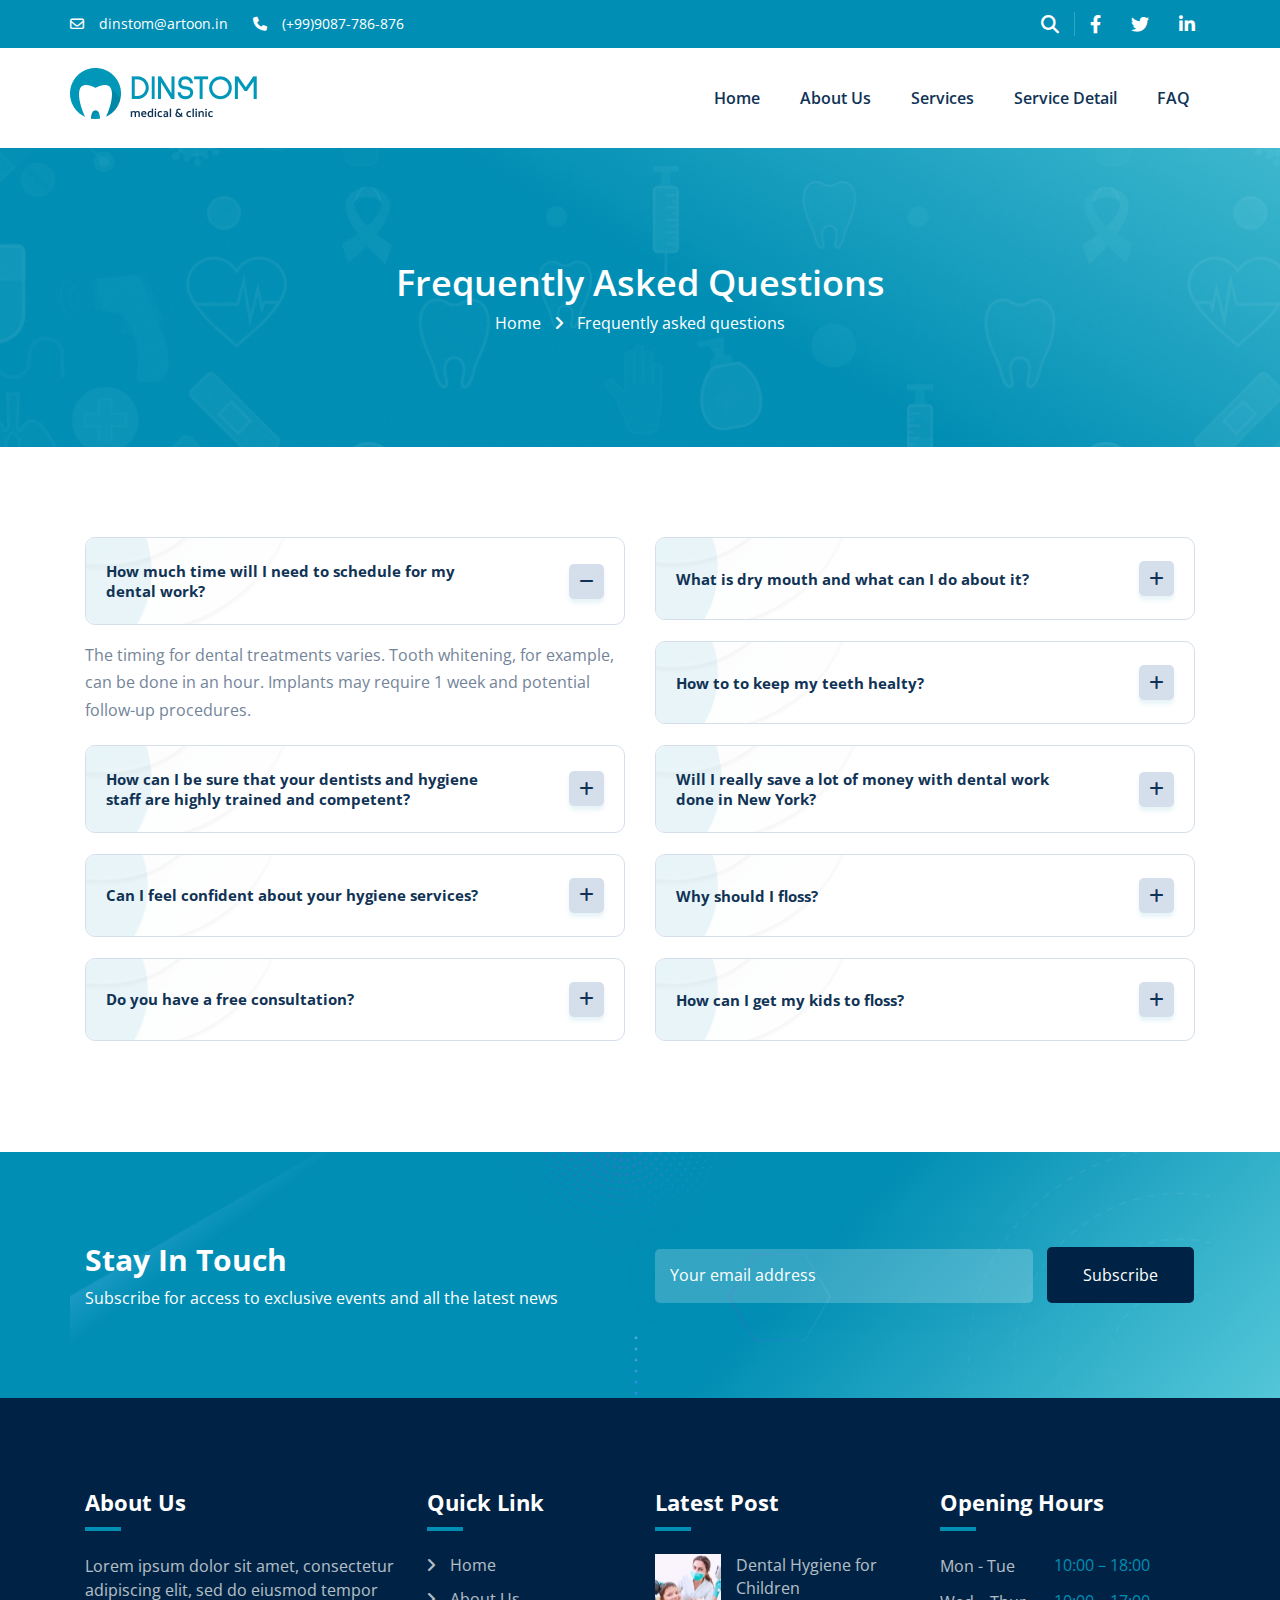
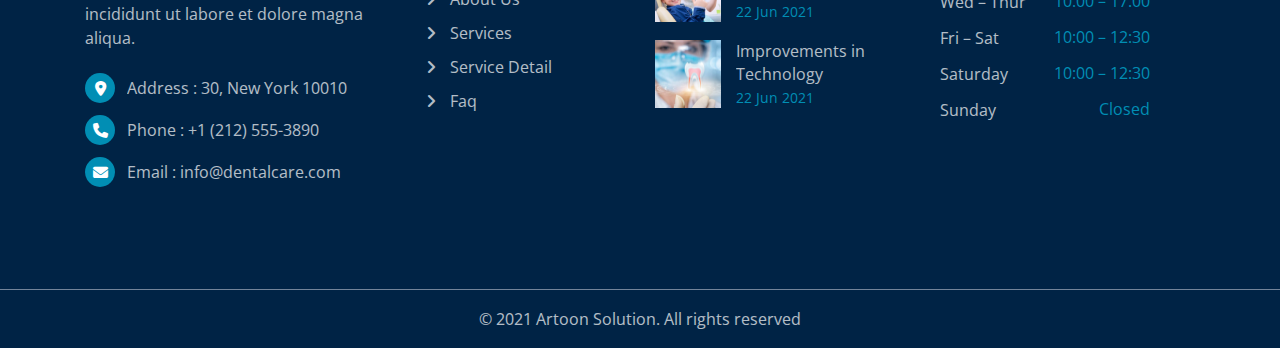
<file: Dinstom medical & clinic/faq.html>
<!DOCTYPE html>
<html lang="en">

<head>
    <meta charset="UTF-8">
    <meta http-equiv="X-UA-Compatible" content="IE=edge">
    <meta name="viewport" content="width=device-width, initial-scale=1.0">
    <title>Dinstom medical - FAQ</title>

    <link rel="stylesheet" href="css/all.css">
    <link rel="stylesheet" href="css/style.css">
    <link rel="stylesheet" href="css/media.css">
</head>

<body>
    <!-- navbar -->
    <nav>
        <div class="container">
            <div class="row nav-address align-items-center justify-content-between">
                <div class="row">
                    <div class="d-flex mail align-items-center">
                        <i class="fa-sharp fa-regular fa-envelope"></i>
                        <p class="gap15">dinstom@artoon.in</p>
                    </div>
                    <div class="d-flex mail align-items-center">
                        <i class="fa-solid fa-phone"></i>
                        <p class="gap15">(+99)9087-786-876</p>
                    </div>
                </div>
                <div class="search align-items-center row">
                    <ul class="row">
                        <li class="gap15">
                            <a href="#"><i class="fa-solid fa-magnifying-glass"></i></a>
                        </li>
                        <li class="gap15">
                            <a href="#"><i class="fa-brands fa-facebook-f"></i></a>
                        </li>
                        <li class="gap15">
                            <a href="#"><i class="fa-brands fa-twitter"></i></i></a>
                        </li>
                        <li class="gap15">
                            <a href="#"> <i class="fa-brands fa-linkedin-in"></i></a>
                        </li>
                    </ul>
                </div>
            </div>
        </div>
    </nav>

    <!-- header -->
    <header>
        <div class="container">
            <div class="row justify-content-between align-items-center">
                <div>
                    <a href="index.html">
                        <img src="images/logo.png" alt="">
                    </a>
                </div>
                <div class="toggle" id="toggle" onclick="toggleMenu()">
                    <i class="fa-solid fa-bars"></i>
                </div>
                <div class="menu" id="menu">
                    <ul class="row">
                        <li>
                            <a href="index.html" target="_blank">Home</a>
                        </li>
                        <li>
                            <a href="about.html" target="_blank">About Us</a>
                        </li>
                        <li>
                            <a href="service.html" target="_blank">Services</a>
                        </li>
                        <li>
                            <a href="service_detail.html" target="_blank">Service Detail</a>
                        </li>
                        <li>
                            <a href="faq.html" target="_blank">FAQ</a>
                        </li>
                    </ul>
                </div>
            </div>
        </div>
    </header>

    <!-- banner section -->
    <section class="about_bg">
        <div class="container">
            <div class="justify-content-center align-items-center row">
                <div class="gap15 align-center">
                    <h2>Frequently Asked Questions</h2>
                    <span>
                        <a href="index.html" target="_blank">
                            Home
                        </a>
                        <i class="fa-solid fa-angle-right"></i>
                        <a href="faq.html">
                            Frequently asked questions
                        </a>
                    </span>
                </div>
            </div>
        </div>
    </section>

    <section class="faq padding90">
        <div class="container">
            <div class="row">
                <div class="width50 col-sm-12">
                    <div class="gap15">
                        <div class="accordion active" id="accordion">
                            <div class="accordion-title d-flex justify-content-between align-items-center">
                                <div class="accordion_head">
                                    <h5>How much time will I need to schedule for my dental work?</h5>
                                </div>
                                <div class="show">
                                    <i class="fa-solid fa-plus" id="plus"></i>
                                    <i class="fa-solid fa-minus" id="minus"></i>
                                </div>
                            </div>
                            <div class="accordion-info" id="accordion-info">
                                <p>
                                    The timing for dental treatments varies. Tooth whitening, for example, can be done
                                    in an hour. Implants may require 1 week and potential follow-up procedures.
                                </p>
                            </div>
                        </div>
                        <div class="accordion" id="accordion">
                            <div class="accordion-title d-flex justify-content-between align-items-center">
                                <div class="accordion_head">
                                    <h5> How can I be sure that your dentists and hygiene staff are
                                        highly trained and competent?</h5>
                                </div>
                                <div class="show">
                                    <i class="fa-solid fa-plus" id="plus"></i>
                                    <i class="fa-solid fa-minus" id="minus"></i>
                                </div>
                            </div>
                            <div class="accordion-info" id="accordion-info">
                                <p>
                                    The timing for dental treatments varies. Tooth whitening, for example, can be done
                                    in an hour. Implants may require 1 week and potential follow-up procedures.
                                </p>
                            </div>
                        </div>
                        <div class="accordion" id="accordion">
                            <div class="accordion-title d-flex justify-content-between align-items-center">
                                <div class="accordion_head">
                                    <h5> Can I feel confident about your hygiene services?</h5>
                                </div>
                                <div class="show">
                                    <i class="fa-solid fa-plus" id="plus"></i>
                                    <i class="fa-solid fa-minus" id="minus"></i>
                                </div>
                            </div>
                            <div class="accordion-info" id="accordion-info">
                                <p>
                                    The timing for dental treatments varies. Tooth whitening, for example, can be done
                                    in an hour. Implants may require 1 week and potential follow-up procedures.
                                </p>
                            </div>
                        </div>
                        <div class="accordion" id="accordion">
                            <div class="accordion-title d-flex justify-content-between align-items-center">
                                <div class="accordion_head">
                                    <h5>Do you have a free consultation?</h5>
                                </div>
                                <div class="show">
                                    <i class="fa-solid fa-plus" id="plus"></i>
                                    <i class="fa-solid fa-minus" id="minus"></i>
                                </div>
                            </div>
                            <div class="accordion-info" id="accordion-info">
                                <p>
                                    The timing for dental treatments varies. Tooth whitening, for example, can be done
                                    in an hour. Implants may require 1 week and potential follow-up procedures.
                                </p>
                            </div>
                        </div>
                    </div>
                </div>
                <div class="width50 col-sm-12">
                    <div class="gap15">
                        <div class="accordion" id="accordion">
                            <div class="accordion-title d-flex justify-content-between align-items-center">
                                <div class="accordion_head">
                                    <h5>What is dry mouth and what can I do about it?</h5>
                                </div>
                                <div class="show">
                                    <i class="fa-solid fa-plus" id="plus"></i>
                                    <i class="fa-solid fa-minus" id="minus"></i>
                                </div>
                            </div>
                            <div class="accordion-info" id="accordion-info">
                                <p>
                                    The timing for dental treatments varies. Tooth whitening, for example, can be done
                                    in an hour. Implants may require 1 week and potential follow-up procedures.
                                </p>
                            </div>
                        </div>
                        <div class="accordion" id="accordion">
                            <div class="accordion-title d-flex justify-content-between align-items-center">
                                <div class="accordion_head">
                                    <h5>How to to keep my teeth healty?</h5>
                                </div>
                                <div class="show">
                                    <i class="fa-solid fa-plus" id="plus"></i>
                                    <i class="fa-solid fa-minus" id="minus"></i>
                                </div>
                            </div>
                            <div class="accordion-info" id="accordion-info">
                                <p>
                                    The timing for dental treatments varies. Tooth whitening, for example, can be done
                                    in an hour. Implants may require 1 week and potential follow-up procedures.
                                </p>
                            </div>
                        </div>
                        <div class="accordion" id="accordion">
                            <div class="accordion-title d-flex justify-content-between align-items-center">
                                <div class="accordion_head">
                                    <h5> Will I really save a lot of money with dental work done in New
                                        York?</h5>
                                </div>
                                <div class="show">
                                    <i class="fa-solid fa-plus" id="plus"></i>
                                    <i class="fa-solid fa-minus" id="minus"></i>
                                </div>
                            </div>
                            <div class="accordion-info" id="accordion-info">
                                <p>
                                    The timing for dental treatments varies. Tooth whitening, for example, can be done
                                    in an hour. Implants may require 1 week and potential follow-up procedures.
                                </p>
                            </div>
                        </div>
                        <div class="accordion" id="accordion">
                            <div class="accordion-title d-flex justify-content-between align-items-center">
                                <div class="accordion_head">
                                    <h5>Why should I floss?</h5>
                                </div>
                                <div class="show">
                                    <i class="fa-solid fa-plus" id="plus"></i>
                                    <i class="fa-solid fa-minus" id="minus"></i>
                                </div>
                            </div>
                            <div class="accordion-info" id="accordion-info">
                                <p>
                                    The timing for dental treatments varies. Tooth whitening, for example, can be done
                                    in an hour. Implants may require 1 week and potential follow-up procedures.
                                </p>
                            </div>
                        </div>
                        <div class="accordion" id="accordion">
                            <div class="accordion-title d-flex justify-content-between align-items-center">
                                <div class="accordion_head">
                                    <h5>How can I get my kids to floss?</h5>
                                </div>
                                <div class="show">
                                    <i class="fa-solid fa-plus" id="plus"></i>
                                    <i class="fa-solid fa-minus" id="minus"></i>
                                </div>
                            </div>
                            <div class="accordion-info" id="accordion-info">
                                <p>
                                    The timing for dental treatments varies. Tooth whitening, for example, can be done
                                    in an hour. Implants may require 1 week and potential follow-up procedures.
                                </p>
                            </div>
                        </div>
                    </div>
                </div>
            </div>
        </div>
    </section>


    <!-- subscribe section -->
    <section class="subscribe">
        <div class="container subscribe-img padding90">
            <div class="row align-items-center justify-content-between">
                <div class="width50 col-md-12 stay">
                    <div class="gap15">
                        <h3>Stay in touch</h3>
                        <p>Subscribe for access to exclusive events and all the latest news</p>
                    </div>
                </div>
                <div class="width50 col-md-12 subscribe-input">
                    <div class="gap15">
                        <input type="email" placeholder="Your email address">
                        <button type="button" class="subscribe_btn">Subscribe</button>
                    </div>
                </div>
            </div>
        </div>
    </section>

    <!-- footer -->
    <footer>
        <div class="container padding90">
            <div class="row">
                <div class="width50 col-lg-12 row">
                    <div class="width60 col-lg-6 col-xs-12 about-footer">
                        <div class="gap15">
                            <div class="footer-head">
                                <h2>About Us</h2>
                            </div>
                            <p>Lorem ipsum dolor sit amet, consectetur adipiscing elit, sed do eiusmod tempor incididunt
                                ut labore et dolore magna aliqua.</p>
                            <ul>
                                <li class="row align-items-center">
                                    <div class="contact-icon">
                                        <i class="fa-solid fa-location-dot"></i>
                                    </div>
                                    <p>Address : 30, New York 10010</p>
                                </li>
                                <li class="row align-items-center">
                                    <div class="contact-icon">
                                        <i class="fa-solid fa-phone"></i>
                                    </div>
                                    <p>Phone : +1 (212) 555-3890</p>
                                </li>
                                <li class="row align-items-center">
                                    <div class="contact-icon">
                                        <i class="fa-sharp fa-solid fa-envelope"></i>
                                    </div>
                                    <p>Email : info@dentalcare.com</p>
                                </li>
                            </ul>

                        </div>
                    </div>
                    <div class="width40 col-lg-6 col-xs-12">
                        <div class="gap15">
                            <div class="footer-head">
                                <h2>Quick Link</h2>
                            </div>
                            <ul class="quick_link">
                                <li>
                                    <a href="index.html">
                                        <i class="fa-solid fa-angle-right"></i>
                                        Home
                                    </a>
                                </li>
                                <li>
                                    <a href="about.html">
                                        <i class="fa-solid fa-angle-right"></i>
                                        About Us
                                    </a>
                                </li>
                                <li>
                                    <a href="service.html">
                                        <i class="fa-solid fa-angle-right"></i>
                                        Services
                                    </a>
                                </li>
                                <li>
                                    <a href="service_detail.html">
                                        <i class="fa-solid fa-angle-right"></i>
                                        Service Detail
                                    </a>
                                </li>
                                <li>
                                    <a href="faq.html">
                                        <i class="fa-solid fa-angle-right"></i>
                                        Faq
                                    </a>
                                </li>
                            </ul>
                        </div>
                    </div>
                </div>
                <div class="width50 col-lg-12 row">
                    <div class="width50 col-xs-12">
                        <div class="gap15">
                            <div class="footer-head">
                                <h2>Latest Post</h2>
                            </div>
                            <ul class="post">
                                <li class="d-flex">
                                    <img src="images/post1.png" alt="">
                                    <div class="post-content">
                                        <p>Dental Hygiene for
                                            Children
                                        </p>
                                        <span>22 Jun 2021</span>
                                    </div>
                                </li>
                                <li class="d-flex">
                                    <img src="images/post2.png" alt="">
                                    <div class="post-content">
                                        <p>Improvements in
                                            Technology
                                        </p>
                                        <span>22 Jun 2021</span>
                                    </div>
                                </li>
                            </ul>

                        </div>
                    </div>
                    <div class="width50 col-xs-12 row">
                        <div class="gap15">
                            <div class="footer-head">
                                <h2>Opening Hours</h2>
                            </div>
                            <ul class="timing">
                                <li class="row justify-content-between">
                                    <p>Mon - Tue</p>
                                    <span>10:00 – 18:00</span>
                                </li>
                                <li class="row justify-content-between">
                                    <p>Wed – Thur</p>
                                    <span>10:00 – 17:00</span>
                                </li>
                                <li class="row justify-content-between">
                                    <p>Fri – Sat</p>
                                    <span>10:00 – 12:30</span>
                                </li>
                                <li class="row justify-content-between">
                                    <p>Saturday</p>
                                    <span>10:00 – 12:30</span>
                                </li>
                                <li class="row justify-content-between">
                                    <p>Sunday</p>
                                    <span>Closed</span>
                                </li>
                            </ul>
                        </div>
                    </div>
                </div>
            </div>
        </div>
        <div class="copyright">
            <p>© 2021 Artoon Solution. All rights reserved</p>
        </div>
    </footer>

    <script src="js/dentist.js"></script>
</body>

</html>
</file>
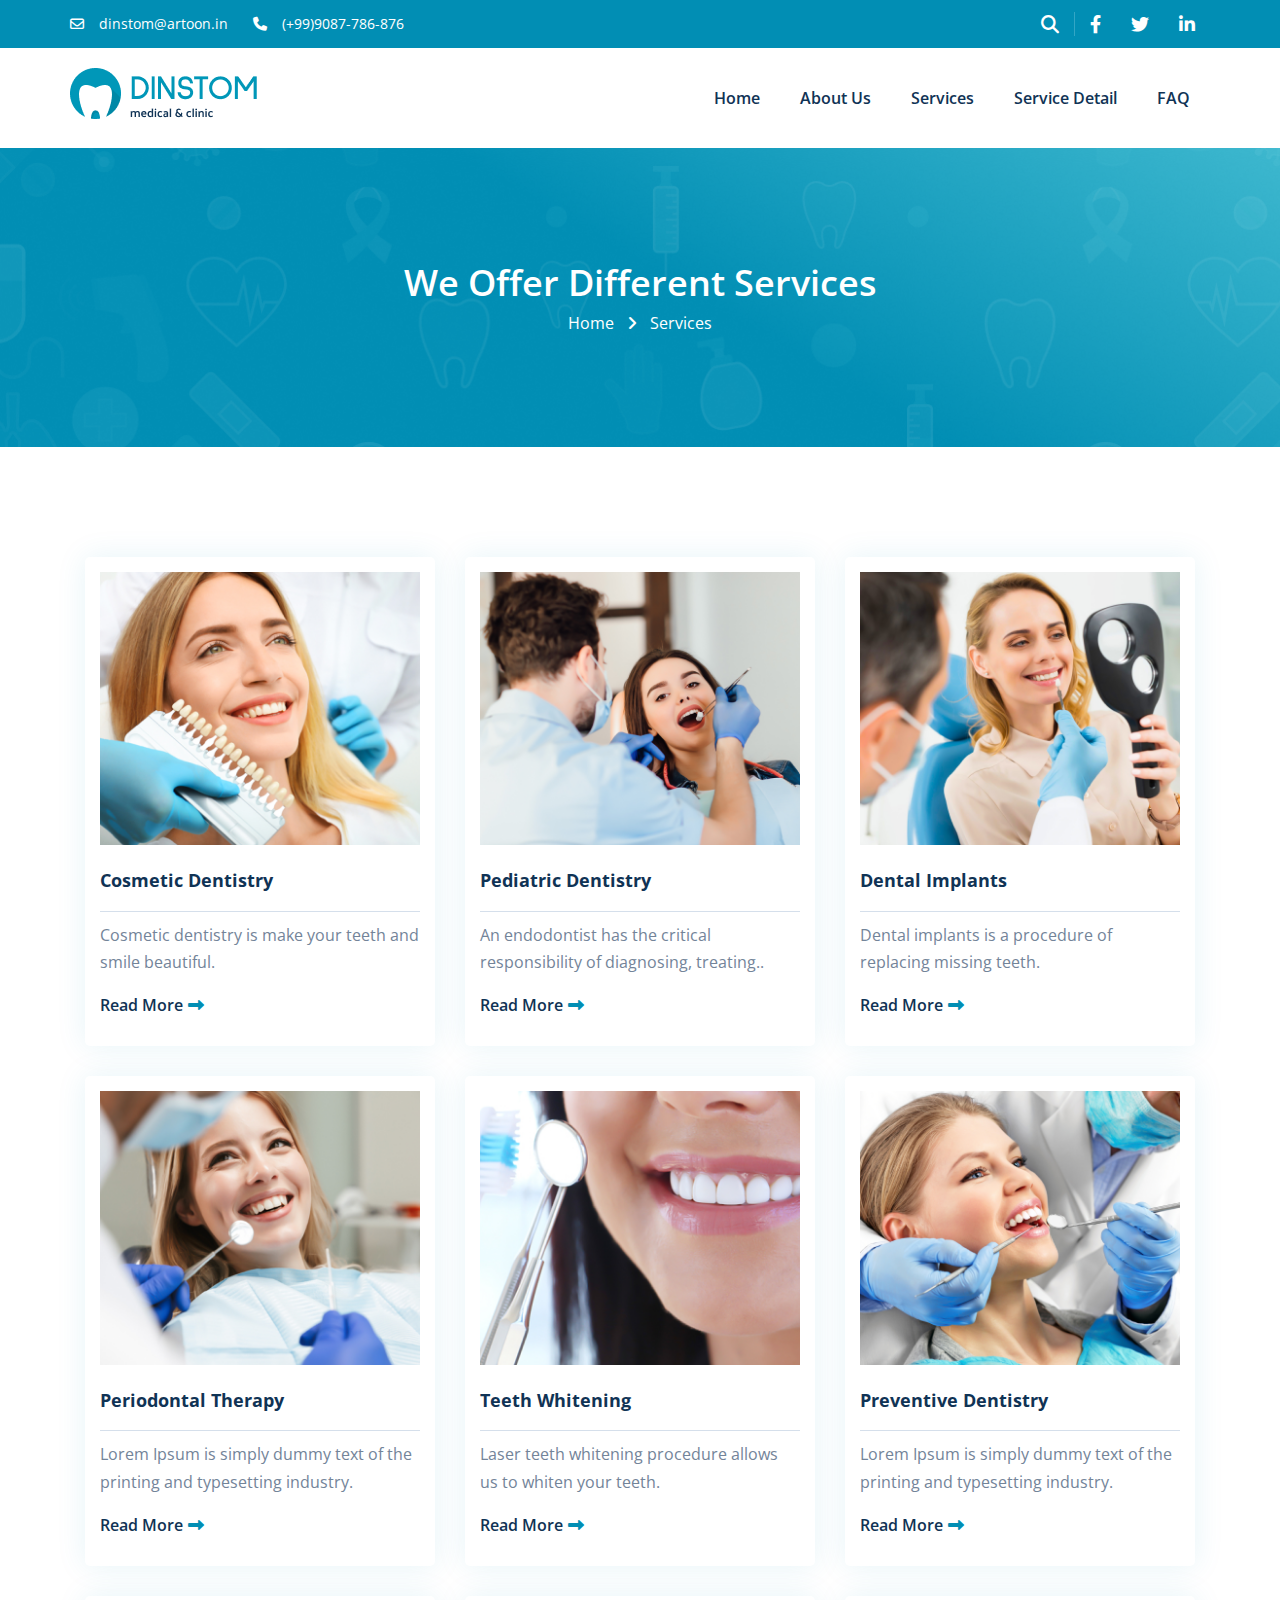
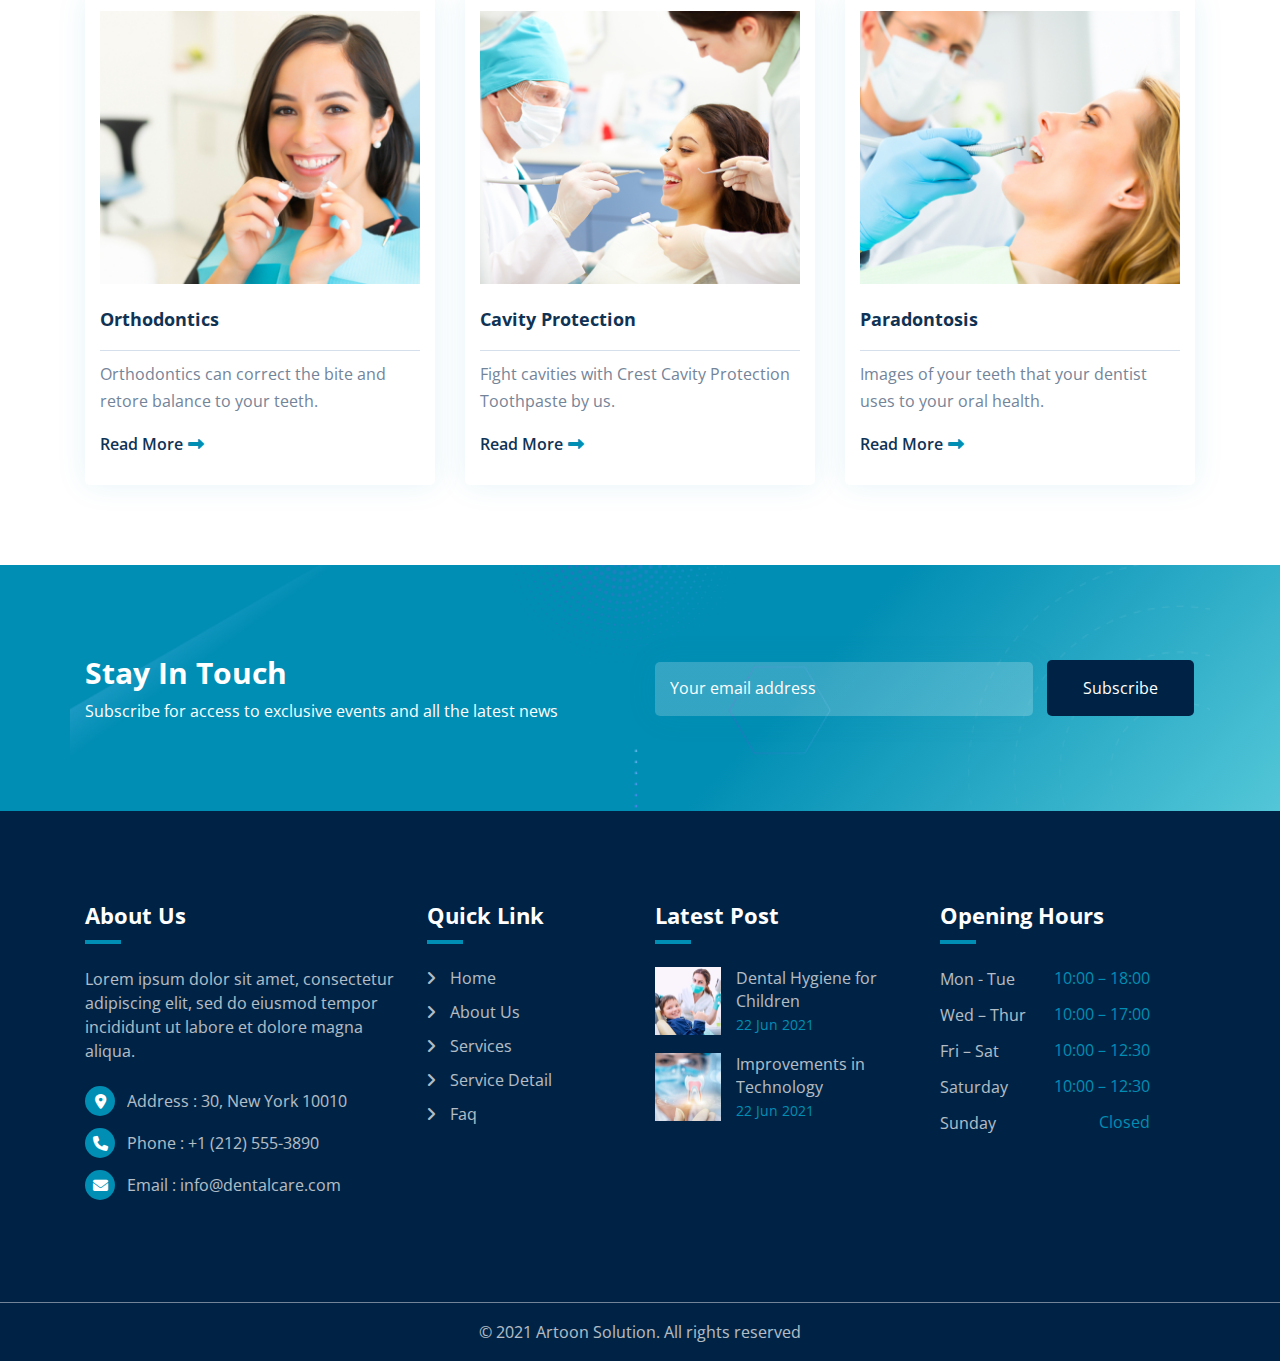
<file: Dinstom medical & clinic/service.html>
<!DOCTYPE html>
<html lang="en">

<head>
    <meta charset="UTF-8">
    <meta http-equiv="X-UA-Compatible" content="IE=edge">
    <meta name="viewport" content="width=device-width, initial-scale=1.0">
    <title>Dinstom medical - Services</title>

    <link rel="stylesheet" href="css/all.css">
    <link rel="stylesheet" href="css/style.css">
    <link rel="stylesheet" href="css/media.css">
</head>

<body>
    <!-- navbar -->
    <nav>
        <div class="container">
            <div class="row nav-address align-items-center justify-content-between">
                <div class="row">
                    <div class="d-flex mail align-items-center">
                        <i class="fa-sharp fa-regular fa-envelope"></i>
                        <p class="gap15">dinstom@artoon.in</p>
                    </div>
                    <div class="d-flex mail align-items-center">
                        <i class="fa-solid fa-phone"></i>
                        <p class="gap15">(+99)9087-786-876</p>
                    </div>
                </div>
                <div class="search align-items-center row">
                    <ul class="row">
                        <li class="gap15">
                            <a href="#"><i class="fa-solid fa-magnifying-glass"></i></a>
                        </li>
                        <li class="gap15">
                            <a href="#"><i class="fa-brands fa-facebook-f"></i></a>
                        </li>
                        <li class="gap15">
                            <a href="#"><i class="fa-brands fa-twitter"></i></i></a>
                        </li>
                        <li class="gap15">
                            <a href="#"> <i class="fa-brands fa-linkedin-in"></i></a>
                        </li>
                    </ul>
                </div>
            </div>
        </div>
    </nav>

    <!-- header -->
    <header>
        <div class="container">
            <div class="row justify-content-between align-items-center">
                <div>
                    <a href="index.html">
                        <img src="images/logo.png" alt="">
                    </a>
                </div>
                <div class="toggle" id="toggle" onclick="toggleMenu()">
                    <i class="fa-solid fa-bars"></i>
                </div>
                <div class="menu" id="menu">
                    <ul class="row">
                        <li>
                            <a href="index.html" target="_blank">Home</a>
                        </li>
                        <li>
                            <a href="about.html" target="_blank">About Us</a>
                        </li>
                        <li>
                            <a href="service.html" target="_blank">Services</a>
                        </li>
                        <li>
                            <a href="service_detail.html" target="_blank">Service Detail</a>
                        </li>
                        <li>
                            <a href="faq.html" target="_blank">FAQ</a>
                        </li>
                    </ul>
                </div>
            </div>
        </div>
    </header>

    <!-- banner section -->
    <section class="about_bg">
        <div class="container">
            <div class="justify-content-center align-items-center row">
                <div class="gap15 align-center">
                    <h2>We Offer Different Services</h2>
                    <span>
                        <a href="index.html" target="_blank">
                            Home
                        </a>
                        <i class="fa-solid fa-angle-right"></i>
                        <a href="service.html">
                            Services
                        </a>
                    </span>
                </div>
            </div>
        </div>
    </section>

    <section class="padding80">
        <div class="container">
            <div class="row">
                <div class="width33 col-md-6 col-xs-12 justify-content-center row">
                    <div class="gap15">
                        <div class="blog">
                            <div>
                                <div class="blog-img">
                                    <img src="images/service1.png" alt="">
                                </div>
                                <div class="blog-content">
                                    <h3>Cosmetic Dentistry</h3>
                                    <p>
                                        Cosmetic dentistry is make your teeth and smile beautiful.
                                    </p>
                                    <a href="service_detail.html">
                                        <button type="button" class="read-btn">Read More
                                            <i class="fa-solid fa-right-long"></i>
                                        </button>
                                    </a>
                                </div>
                            </div>
                        </div>
                    </div>
                </div>
                <div class="width33 col-md-6 col-xs-12 justify-content-center row">
                    <div class="gap15">
                        <div class="blog">
                            <div>
                                <div class="blog-img">
                                    <img src="images/service2.png" alt="">
                                </div>
                                <div class="blog-content">
                                    <h3>Pediatric Dentistry</h3>
                                    <p>
                                        An endodontist has the critical responsibility of diagnosing, treating..
                                    </p>
                                    <a href="service_detail.html">
                                        <button type="button" class="read-btn">Read More
                                            <i class="fa-solid fa-right-long"></i>
                                        </button>
                                    </a>
                                </div>
                            </div>
                        </div>
                    </div>
                </div>
                <div class="width33 col-md-6 col-xs-12 justify-content-center row">
                    <div class="gap15">
                        <div class="blog">
                            <div>
                                <div class="blog-img">
                                    <img src="images/service3.png" alt="">
                                </div>
                                <div class="blog-content">
                                    <h3>Dental Implants</h3>
                                    <p>
                                        Dental implants is a procedure of replacing missing teeth.
                                    </p>
                                    <a href="service_detail.html">
                                        <button type="button" class="read-btn">Read More
                                            <i class="fa-solid fa-right-long"></i>
                                        </button>
                                    </a>
                                </div>
                            </div>
                        </div>
                    </div>
                </div>
                <div class="width33 col-md-6 col-xs-12 justify-content-center row">
                    <div class="gap15">
                        <div class="blog">
                            <div>
                                <div class="blog-img">
                                    <img src="images/service4.png" alt="">
                                </div>
                                <div class="blog-content">
                                    <h3>Periodontal Therapy</h3>
                                    <p>
                                        Lorem Ipsum is simply dummy text of the printing and typesetting industry. 
                                    </p>
                                    <a href="service_detail.html">
                                        <button type="button" class="read-btn">Read More
                                            <i class="fa-solid fa-right-long"></i>
                                        </button>
                                    </a>
                                </div>
                            </div>
                        </div>
                    </div>
                </div>
                <div class="width33 col-md-6 col-xs-12 justify-content-center row">
                    <div class="gap15">
                        <div class="blog">
                            <div>
                                <div class="blog-img">
                                    <img src="images/service5.png" alt="">
                                </div>
                                <div class="blog-content">
                                    <h3>Teeth Whitening</h3>
                                    <p>
                                        Laser teeth whitening procedure allows us to whiten your teeth.
                                    </p>
                                    <a href="service_detail.html">
                                        <button type="button" class="read-btn">Read More
                                            <i class="fa-solid fa-right-long"></i>
                                        </button>
                                    </a>
                                </div>
                            </div>
                        </div>
                    </div>
                </div>
                <div class="width33 col-md-6 col-xs-12 justify-content-center row">
                    <div class="gap15">
                        <div class="blog">
                            <div>
                                <div class="blog-img">
                                    <img src="images/service6.png" alt="">
                                </div>
                                <div class="blog-content">
                                    <h3>Preventive Dentistry</h3>
                                    <p>
                                        Lorem Ipsum is simply dummy text of the printing and typesetting industry. 
                                    </p>
                                    <a href="service_detail.html">
                                        <button type="button" class="read-btn">Read More
                                            <i class="fa-solid fa-right-long"></i>
                                        </button>
                                    </a>
                                </div>
                            </div>
                        </div>
                    </div>
                </div>
                <div class="width33 col-md-6 col-xs-12 justify-content-center row">
                    <div class="gap15">
                        <div class="blog">
                            <div>
                                <div class="blog-img">
                                    <img src="images/service7.png" alt="">
                                </div>
                                <div class="blog-content">
                                    <h3>Orthodontics</h3>
                                    <p>
                                        Orthodontics can correct the bite and retore balance to your teeth. 
                                    </p>
                                    <a href="service_detail.html">
                                        <button type="button" class="read-btn">Read More
                                            <i class="fa-solid fa-right-long"></i>
                                        </button>
                                    </a>
                                </div>
                            </div>
                        </div>
                    </div>
                </div>
                <div class="width33 col-md-6 col-xs-12 justify-content-center row">
                    <div class="gap15">
                        <div class="blog">
                            <div>
                                <div class="blog-img">
                                    <img src="images/service8.png" alt="">
                                </div>
                                <div class="blog-content">
                                    <h3>Cavity Protection</h3>
                                    <p>
                                        Fight cavities with Crest Cavity  Protection Toothpaste by us.
                                    </p>
                                    <a href="service_detail.html">
                                        <button type="button" class="read-btn">Read More
                                            <i class="fa-solid fa-right-long"></i>
                                        </button>
                                    </a>
                                </div>
                            </div>
                        </div>
                    </div>
                </div>
                <div class="width33 col-md-6 col-xs-12 justify-content-center row">
                    <div class="gap15">
                        <div class="blog">
                            <div>
                                <div class="blog-img">
                                    <img src="images/service9.png" alt="">
                                </div>
                                <div class="blog-content">
                                    <h3>Paradontosis</h3>
                                    <p>
                                        Images of your teeth that your dentist uses to your oral health.
                                    </p>
                                    <a href="service_detail.html">
                                        <button type="button" class="read-btn">Read More
                                            <i class="fa-solid fa-right-long"></i>
                                        </button>
                                    </a>
                                </div>
                            </div>
                        </div>
                    </div>
                </div>
            </div>
        </div>
    </section>


    

    <!-- subscribe section -->
    <section class="subscribe">
        <div class="container subscribe-img padding90">
            <div class="row align-items-center justify-content-between">
                <div class="width50 col-md-12 stay">
                    <div class="gap15">
                        <h3>Stay in touch</h3>
                        <p>Subscribe for access to exclusive events and all the latest news</p>
                    </div>
                </div>
                <div class="width50 col-md-12 subscribe-input">
                    <div class="gap15">
                        <input type="email" placeholder="Your email address">
                        <button type="button" class="subscribe_btn">Subscribe</button>
                    </div>
                </div>
            </div>
        </div>
    </section>

    <!-- footer -->
    <footer>
        <div class="container padding90">
            <div class="row">
                <div class="width50 col-lg-12 row">
                    <div class="width60 col-lg-6 col-xs-12 about-footer">
                        <div class="gap15">
                            <div class="footer-head">
                                <h2>About Us</h2>
                            </div>
                            <p>Lorem ipsum dolor sit amet, consectetur adipiscing elit, sed do eiusmod tempor incididunt
                                ut labore et dolore magna aliqua.</p>
                            <ul>
                                <li class="row align-items-center">
                                    <div class="contact-icon">
                                        <i class="fa-solid fa-location-dot"></i>
                                    </div>
                                    <p>Address : 30, New York 10010</p>
                                </li>
                                <li class="row align-items-center">
                                    <div class="contact-icon">
                                        <i class="fa-solid fa-phone"></i>
                                    </div>
                                    <p>Phone : +1 (212) 555-3890</p>
                                </li>
                                <li class="row align-items-center">
                                    <div class="contact-icon">
                                        <i class="fa-sharp fa-solid fa-envelope"></i>
                                    </div>
                                    <p>Email : info@dentalcare.com</p>
                                </li>
                            </ul>

                        </div>
                    </div>
                    <div class="width40 col-lg-6 col-xs-12">
                        <div class="gap15">
                            <div class="footer-head">
                                <h2>Quick Link</h2>
                            </div>
                            <ul class="quick_link">
                                <li>
                                    <a href="index.html">
                                        <i class="fa-solid fa-angle-right"></i>
                                        Home
                                    </a>
                                </li>
                                <li>
                                    <a href="about.html">
                                        <i class="fa-solid fa-angle-right"></i>
                                        About Us
                                    </a>
                                </li>
                                <li>
                                    <a href="service.html">
                                        <i class="fa-solid fa-angle-right"></i>
                                        Services
                                    </a>
                                </li>
                                <li>
                                    <a href="service_detail.html">
                                        <i class="fa-solid fa-angle-right"></i>
                                        Service Detail
                                    </a>
                                </li>
                                <li>
                                    <a href="faq.html">
                                        <i class="fa-solid fa-angle-right"></i>
                                        Faq
                                    </a>
                                </li>
                            </ul>
                        </div>
                    </div>
                </div>
                <div class="width50 col-lg-12 row">
                    <div class="width50 col-xs-12">
                        <div class="gap15">
                            <div class="footer-head">
                                <h2>Latest Post</h2>
                            </div>
                            <ul class="post">
                                <li class="d-flex">
                                    <img src="images/post1.png" alt="">
                                    <div class="post-content">
                                        <p>Dental Hygiene for
                                            Children
                                        </p>
                                        <span>22 Jun 2021</span>
                                    </div>
                                </li>
                                <li class="d-flex">
                                    <img src="images/post2.png" alt="">
                                    <div class="post-content">
                                        <p>Improvements in
                                            Technology
                                        </p>
                                        <span>22 Jun 2021</span>
                                    </div>
                                </li>
                            </ul>

                        </div>
                    </div>
                    <div class="width50 col-xs-12 row">
                        <div class="gap15">
                            <div class="footer-head">
                                <h2>Opening Hours</h2>
                            </div>
                            <ul class="timing">
                                <li class="row justify-content-between">
                                    <p>Mon - Tue</p>
                                    <span>10:00 – 18:00</span>
                                </li>
                                <li class="row justify-content-between">
                                    <p>Wed – Thur</p>
                                    <span>10:00 – 17:00</span>
                                </li>
                                <li class="row justify-content-between">
                                    <p>Fri – Sat</p>
                                    <span>10:00 – 12:30</span>
                                </li>
                                <li class="row justify-content-between">
                                    <p>Saturday</p>
                                    <span>10:00 – 12:30</span>
                                </li>
                                <li class="row justify-content-between">
                                    <p>Sunday</p>
                                    <span>Closed</span>
                                </li>
                            </ul>
                        </div>
                    </div>
                </div>
            </div>
        </div>
        <div class="copyright">
            <p>© 2021 Artoon Solution. All rights reserved</p>
        </div>
    </footer>

    <script src="js/dentist.js"></script>
</body>

</html>
</file>
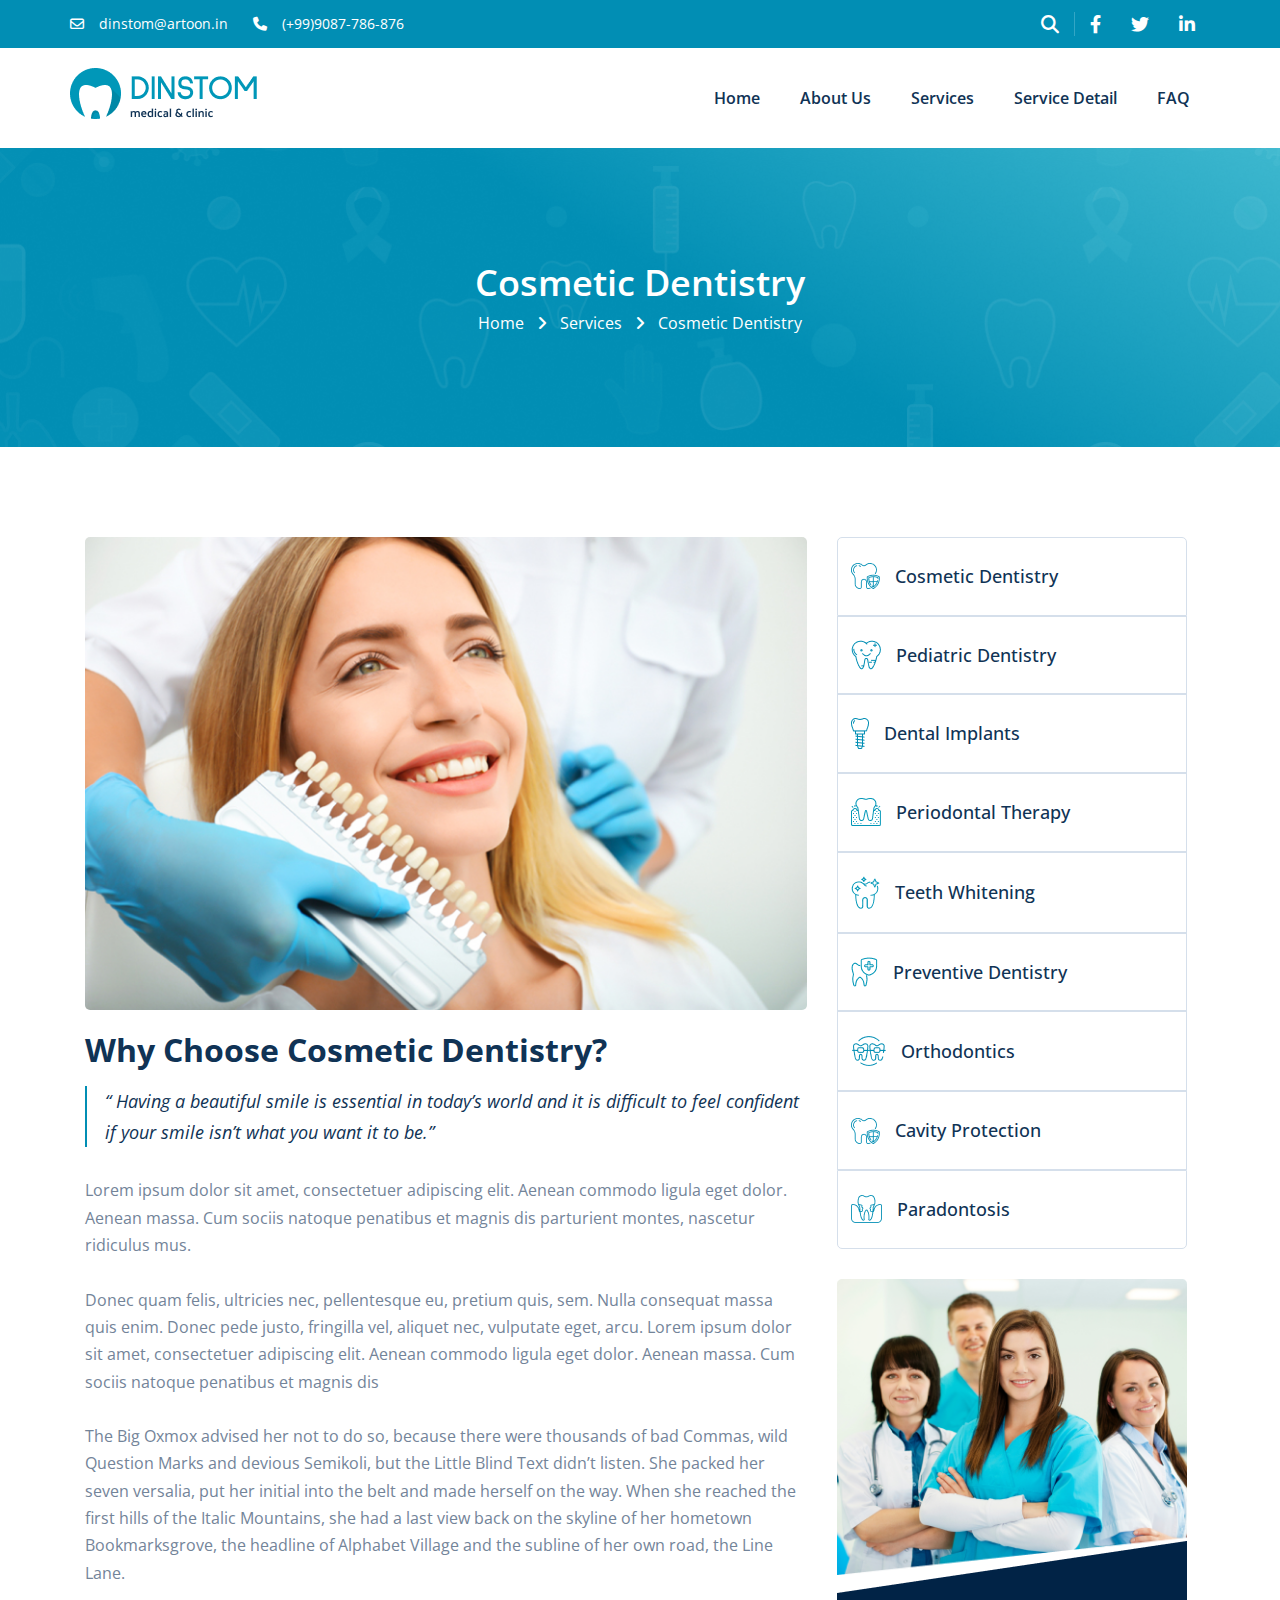
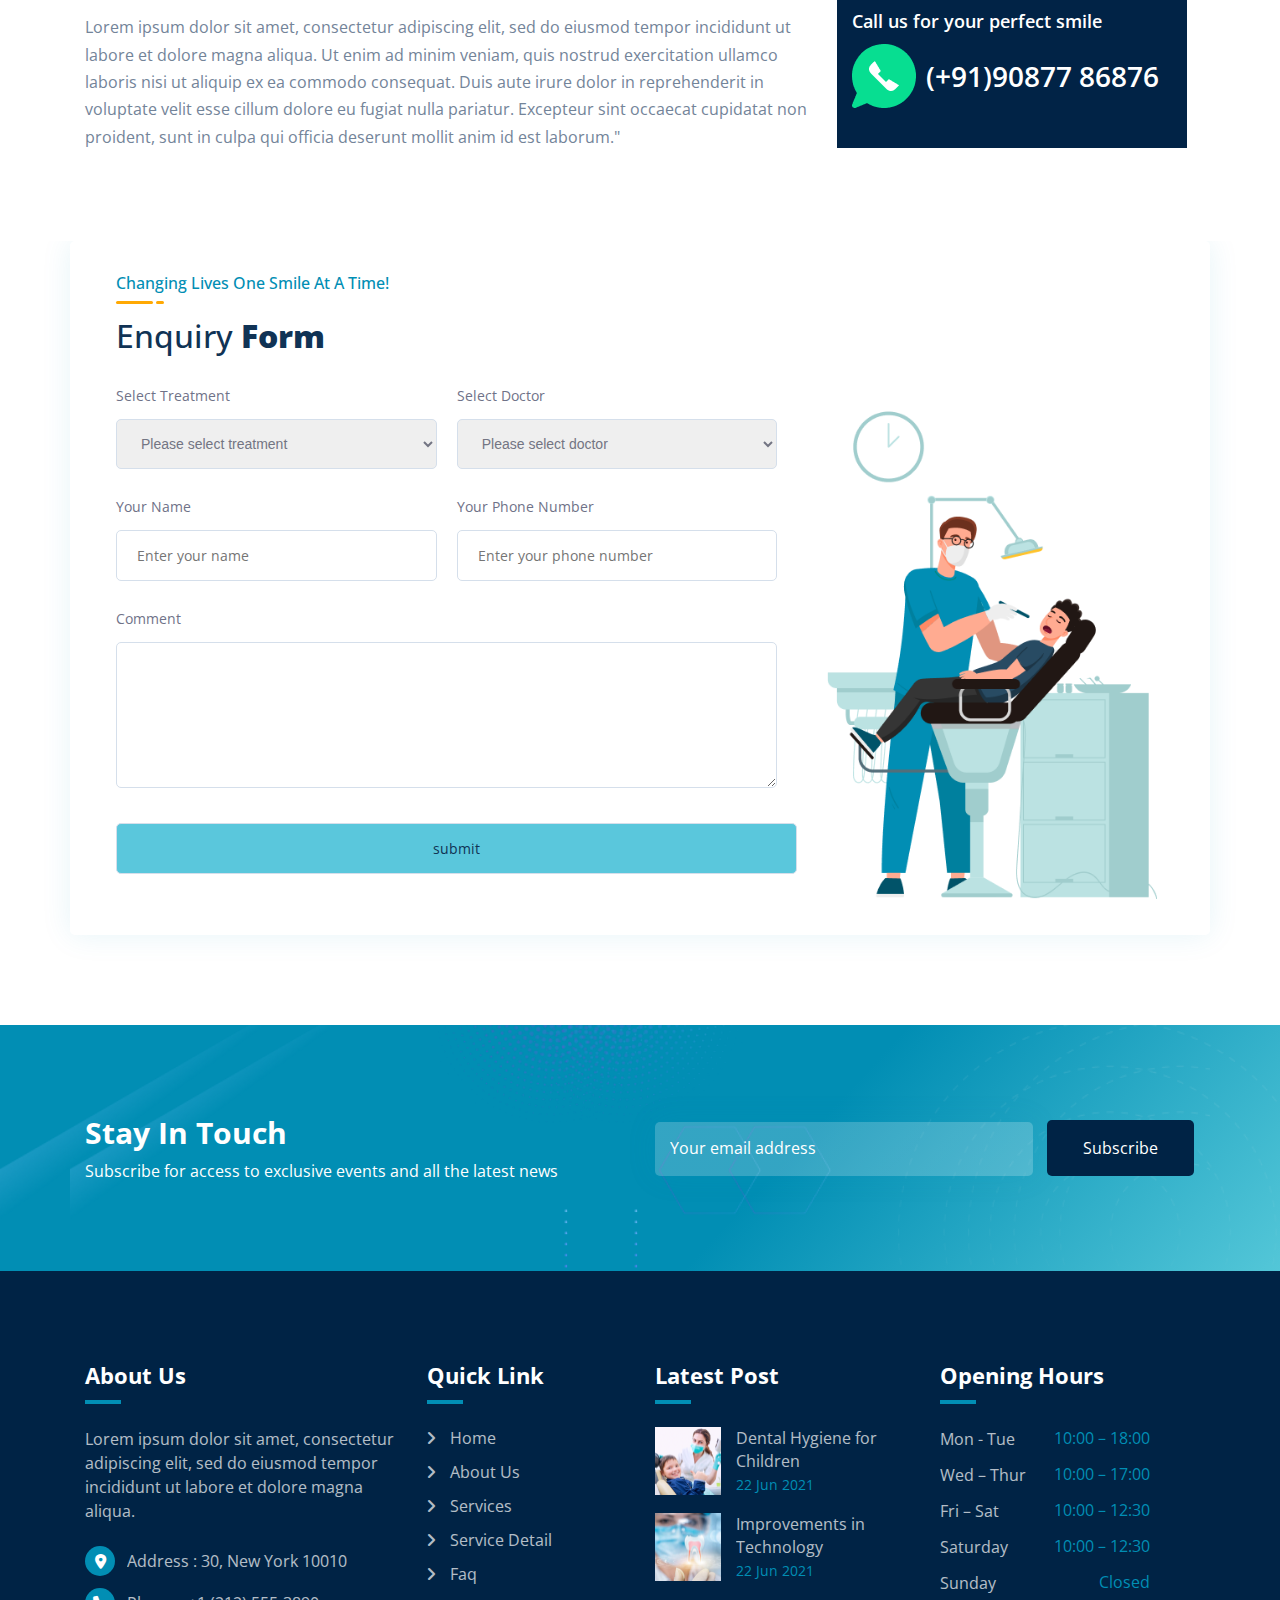
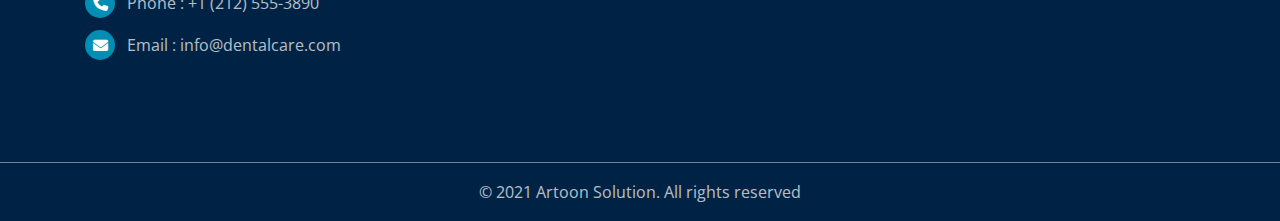
<file: Dinstom medical & clinic/service_detail.html>
<!DOCTYPE html>
<html lang="en">

<head>
    <meta charset="UTF-8">
    <meta http-equiv="X-UA-Compatible" content="IE=edge">
    <meta name="viewport" content="width=device-width, initial-scale=1.0">
    <title>Dinstom medical - Service Detail</title>

    <link rel="stylesheet" href="css/all.css">
    <link rel="stylesheet" href="css/style.css">
    <link rel="stylesheet" href="css/media.css">
</head>

<body>
    <!-- navbar -->
    <nav>
        <div class="container">
            <div class="row nav-address align-items-center justify-content-between">
                <div class="row">
                    <div class="d-flex mail align-items-center">
                        <i class="fa-sharp fa-regular fa-envelope"></i>
                        <p class="gap15">dinstom@artoon.in</p>
                    </div>
                    <div class="d-flex mail align-items-center">
                        <i class="fa-solid fa-phone"></i>
                        <p class="gap15">(+99)9087-786-876</p>
                    </div>
                </div>
                <div class="search align-items-center row">
                    <ul class="row">
                        <li class="gap15">
                            <a href="#"><i class="fa-solid fa-magnifying-glass"></i></a>
                        </li>
                        <li class="gap15">
                            <a href="#"><i class="fa-brands fa-facebook-f"></i></a>
                        </li>
                        <li class="gap15">
                            <a href="#"><i class="fa-brands fa-twitter"></i></i></a>
                        </li>
                        <li class="gap15">
                            <a href="#"> <i class="fa-brands fa-linkedin-in"></i></a>
                        </li>
                    </ul>
                </div>
            </div>
        </div>
    </nav>

    <!-- header -->
    <header>
        <div class="container">
            <div class="row justify-content-between align-items-center">
                <div>
                    <a href="index.html">
                        <img src="images/logo.png" alt="">
                    </a>
                </div>
                <div class="toggle" id="toggle" onclick="toggleMenu()">
                    <i class="fa-solid fa-bars"></i>
                </div>
                <div class="menu" id="menu">
                    <ul class="row">
                        <li>
                            <a href="index.html" target="_blank">Home</a>
                        </li>
                        <li>
                            <a href="about.html" target="_blank">About Us</a>
                        </li>
                        <li>
                            <a href="service.html" target="_blank">Services</a>
                        </li>
                        <li>
                            <a href="service_detail.html" target="_blank">Service Detail</a>
                        </li>
                        <li>
                            <a href="faq.html" target="_blank">FAQ</a>
                        </li>
                    </ul>
                </div>
            </div>
        </div>
    </header>

    <!-- banner section -->
    <section class="about_bg">
        <div class="container">
            <div class="justify-content-center align-items-center row">
                <div class="gap15 align-center">
                    <h2>Cosmetic Dentistry</h2>
                    <span>
                        <a href="index.html" target="_blank">
                            Home
                        </a>
                        <i class="fa-solid fa-angle-right"></i>
                        <a href="service.html" target="_blank">
                            Services
                        </a>
                        <i class="fa-solid fa-angle-right"></i>
                        <a href="service_detail.html">
                            Cosmetic Dentistry
                        </a>
                    </span>
                </div>
            </div>
        </div>
    </section>

    <section class="padding90">
        <div class="container">
            <div class="row services">
                <div class="width66 col-md-12 service_bg">
                    <div class="gap15">
                        <img src="images/dentist 1.png" alt="">
                        <h2>Why Choose Cosmetic Dentistry?</h2>
                        <blockquote> <em> “ Having a beautiful smile is essential in today’s world and it is difficult
                                to feel confident if your smile isn’t what you want it to be.” </em></blockquote>

                        <p>
                            Lorem ipsum dolor sit amet, consectetuer adipiscing elit. Aenean commodo ligula eget dolor.
                            Aenean massa. Cum sociis natoque penatibus et magnis dis parturient montes, nascetur
                            ridiculus mus.

                            <br><br>

                            Donec quam felis, ultricies nec, pellentesque eu, pretium quis, sem. Nulla consequat massa
                            quis enim. Donec pede justo, fringilla vel, aliquet nec, vulputate eget, arcu. Lorem ipsum
                            dolor sit amet, consectetuer adipiscing elit. Aenean commodo ligula eget dolor. Aenean
                            massa. Cum sociis natoque penatibus et magnis dis

                            <br><br>

                            The Big Oxmox advised her not to do so, because there were thousands of bad Commas, wild
                            Question Marks and devious Semikoli, but the Little Blind Text didn’t listen. She packed her
                            seven versalia, put her initial into the belt and made herself on the way. When she reached
                            the first hills of the Italic Mountains, she had a last view back on the skyline of her
                            hometown Bookmarksgrove, the headline of Alphabet Village and the subline of her own road,
                            the Line Lane.

                            <br><br>

                            Lorem ipsum dolor sit amet, consectetur adipiscing elit, sed do eiusmod tempor incididunt ut
                            labore et dolore magna aliqua. Ut enim ad minim veniam, quis nostrud exercitation ullamco
                            laboris nisi ut aliquip ex ea commodo consequat. Duis aute irure dolor in reprehenderit in
                            voluptate velit esse cillum dolore eu fugiat nulla pariatur. Excepteur sint occaecat
                            cupidatat non proident, sunt in culpa qui officia deserunt mollit anim id est laborum."
                        </p>
                    </div>
                </div>
                <div class="width33 col-md-12">
                    <div class="gap15 row">
                        <ul class="col-md-6 col-sm-12">
                            <li class="row align-items-center">
                                <img src="images/feature8.png" alt="">
                                <h4>Cosmetic Dentistry</h4>
                            </li>
                            <li class="row align-items-center">
                                <img src="images/feature2.png" alt="">
                                <h4>Pediatric Dentistry</h4>
                            </li>
                            <li class="row align-items-center">
                                <img src="images/feature3.png" alt="">
                                <h4>Dental Implants</h4>
                            </li>
                            <li class="row align-items-center">
                                <img src="images/feature4.png" alt="">
                                <h4>Periodontal Therapy</h4>
                            </li>
                            <li class="row align-items-center">
                                <img src="images/feature5.png" alt="">
                                <h4>Teeth Whitening</h4>
                            </li>
                            <li class="row align-items-center">
                                <img src="images/feature6.png" alt="">
                                <h4>Preventive Dentistry</h4>
                            </li>
                            <li class="row align-items-center">
                                <img src="images/feature7.png" alt="">
                                <h4>Orthodontics</h4>
                            </li>
                            <li class="row align-items-center">
                                <img src="images/feature8.png" alt="">
                                <h4>Cavity Protection</h4>
                            </li>
                            <li class="row align-items-center">
                                <img src="images/feature9.png" alt="">
                                <h4>Paradontosis</h4>
                            </li>
                        </ul>
                        <div class="contact col-md-6 col-sm-12">
                            <img src="images/contact-per.png" alt="">
                            <div class="contact_bg">
                                <p>
                                    Call us for your perfect smile
                                </p>
                                <div class="row">
                                    <img src="images/whatsapp.png" alt="">
                                    <label class="align-items-center row">(+91)90877 86876</label>
                                </div>
                            </div>
                        </div>
                    </div>
                </div>
            </div>
        </div>
    </section>

    <section class="padding-bottom">
        <div class="container">
            <div class="row form-section">
                <div class="width100 col-lg-6 col-sm-12">
                    <div class="gap15">
                        <div class="heading">
                            <span class="after_effect">Changing Lives One Smile At A Time!</span>
                            <h2>
                                Enquiry <span>Form</span>
                            </h2>
                        </div>
                    </div>
                </div>
                <div class="width66 col-md-12 order1">
                    <div class="gap15">
                        <form class="row" id="loginForm">
                            <div class="width50 col-xs-12">
                                <label>Select Treatment</label>
                                <select id="treatment" name="treatment_name">
                                    <option>Please select treatment</option>
                                    <option value="treatment 1">treatment 1</option>
                                    <option value="treatment 2">treatment 2</option>
                                    <option value="treatment 3">treatment 3</option>
                                    <option value="treatment 4">treatment 4</option>
                                </select>
                            </div>
                            <div class="width50 col-xs-12">
                                <label>Select Doctor</label>
                                <select id="doctor" name="doctor_name">
                                    <option>Please select doctor</option>
                                    <option value="doctor 1">doctor 1</option>
                                    <option value="doctor 2">doctor 2</option>
                                    <option value="doctor 3">doctor 3</option>
                                    <option value="doctor 4">doctor 4</option>
                                </select>
                            </div>
                            <div class="width50 col-xs-12">
                                <label>Your Name</label>
                                <input type="text" placeholder="Enter your name" id="userName" name="userName">
                            </div>
                            <div class="width50 col-xs-12">
                                <label>Your Phone Number</label>
                                <input type="number" placeholder="Enter your phone number" id="phoneNumber" name="phoneNumber">
                            </div>
                            <div class="width100">
                                <label>Comment</label>
                                <textarea cols="30" rows="6" id="comment" name="comment"></textarea>
                            </div>

                            <input type="submit" value="submit" class="btn" />
                    
                        </form>
                    </div>
                </div>
                <div class="width33 col-md-12 order2 justify-content-center align-items-end row">
                    <div class="gap15">
                        <img src="images/form-bg.png" alt="">
                    </div>
                </div>
            </div>
        </div>
    </section>

    <!-- subscribe section -->
    <section class="subscribe">
        <div class="subscribe-img ">
            <div class="container subscribe-img padding90">
                <div class="row align-items-center justify-content-between">
                    <div class="width50 col-md-12 stay">
                        <div class="gap15">
                            <h3>Stay in touch</h3>
                            <p>Subscribe for access to exclusive events and all the latest news</p>
                        </div>
                    </div>
                    <div class="width50 col-md-12 subscribe-input">
                        <div class="gap15">
                            <input type="email" placeholder="Your email address">
                            <button type="button" class="subscribe_btn">Subscribe</button>
                        </div>
                    </div>
                </div>
            </div>
        </div>
    </section>

    <!-- footer -->
    <footer>
        <div class="container padding90">
            <div class="row">
                <div class="width50 col-lg-12 row">
                    <div class="width60 col-lg-6 col-xs-12 about-footer">
                        <div class="gap15">
                            <div class="footer-head">
                                <h2>About Us</h2>
                            </div>
                            <p>Lorem ipsum dolor sit amet, consectetur adipiscing elit, sed do eiusmod tempor incididunt
                                ut labore et dolore magna aliqua.</p>
                            <ul>
                                <li class="row align-items-center">
                                    <div class="contact-icon">
                                        <i class="fa-solid fa-location-dot"></i>
                                    </div>
                                    <p>Address : 30, New York 10010</p>
                                </li>
                                <li class="row align-items-center">
                                    <div class="contact-icon">
                                        <i class="fa-solid fa-phone"></i>
                                    </div>
                                    <p>Phone : +1 (212) 555-3890</p>
                                </li>
                                <li class="row align-items-center">
                                    <div class="contact-icon">
                                        <i class="fa-sharp fa-solid fa-envelope"></i>
                                    </div>
                                    <p>Email : info@dentalcare.com</p>
                                </li>
                            </ul>

                        </div>
                    </div>
                    <div class="width40 col-lg-6 col-xs-12">
                        <div class="gap15">
                            <div class="footer-head">
                                <h2>Quick Link</h2>
                            </div>
                            <ul class="quick_link">
                                <li>
                                    <a href="index.html">
                                        <i class="fa-solid fa-angle-right"></i>
                                        Home
                                    </a>
                                </li>
                                <li>
                                    <a href="about.html">
                                        <i class="fa-solid fa-angle-right"></i>
                                        About Us
                                    </a>
                                </li>
                                <li>
                                    <a href="service.html">
                                        <i class="fa-solid fa-angle-right"></i>
                                        Services
                                    </a>
                                </li>
                                <li>
                                    <a href="service_detail.html">
                                        <i class="fa-solid fa-angle-right"></i>
                                        Service Detail
                                    </a>
                                </li>
                                <li>
                                    <a href="faq.html">
                                        <i class="fa-solid fa-angle-right"></i>
                                        Faq
                                    </a>
                                </li>
                            </ul>
                        </div>
                    </div>
                </div>
                <div class="width50 col-lg-12 row">
                    <div class="width50 col-xs-12">
                        <div class="gap15">
                            <div class="footer-head">
                                <h2>Latest Post</h2>
                            </div>
                            <ul class="post">
                                <li class="d-flex">
                                    <img src="images/post1.png" alt="">
                                    <div class="post-content">
                                        <p>Dental Hygiene for
                                            Children
                                        </p>
                                        <span>22 Jun 2021</span>
                                    </div>
                                </li>
                                <li class="d-flex">
                                    <img src="images/post2.png" alt="">
                                    <div class="post-content">
                                        <p>Improvements in
                                            Technology
                                        </p>
                                        <span>22 Jun 2021</span>
                                    </div>
                                </li>
                            </ul>

                        </div>
                    </div>
                    <div class="width50 col-xs-12 row">
                        <div class="gap15">
                            <div class="footer-head">
                                <h2>Opening Hours</h2>
                            </div>
                            <ul class="timing">
                                <li class="row justify-content-between">
                                    <p>Mon - Tue</p>
                                    <span>10:00 – 18:00</span>
                                </li>
                                <li class="row justify-content-between">
                                    <p>Wed – Thur</p>
                                    <span>10:00 – 17:00</span>
                                </li>
                                <li class="row justify-content-between">
                                    <p>Fri – Sat</p>
                                    <span>10:00 – 12:30</span>
                                </li>
                                <li class="row justify-content-between">
                                    <p>Saturday</p>
                                    <span>10:00 – 12:30</span>
                                </li>
                                <li class="row justify-content-between">
                                    <p>Sunday</p>
                                    <span>Closed</span>
                                </li>
                            </ul>
                        </div>
                    </div>
                </div>
            </div>
        </div>
        <div class="copyright">
            <p>© 2021 Artoon Solution. All rights reserved</p>
        </div>
    </footer>

    <script src="js/dentist.js"></script>
</body>

</html>
</file>
<file: Dinstom medical & clinic/css/style.css>
@import url("https://fonts.googleapis.com/css2?family=Open+Sans:wght@300;400;500;600;700;800&display=swap");
* {
  margin: 0;
  padding: 0;
  box-sizing: border-box;
  outline: none;
}

body {
  font-family: "Open Sans", sans-serif;
  padding: 0;
  margin: 0;
}

section,
nav,
header,
footer {
  overflow: hidden;
}

input,
textarea,
button {
  font-family: "Open Sans", sans-serif;
}

.container {
  max-width: 1140px;
  margin: 0 auto;
}

.row {
  display: flex;
  flex-wrap: wrap;
}

.width20 {
  width: 20%;
}

.width25 {
  width: 25%;
}

.width33 {
  width: 33.33%;
}

.width40 {
  width: 40%;
}

.width50 {
  width: 50%;
}

.width60 {
  width: 60%;
}

.width70 {
  width: 70%;
}

.width66 {
  width: 66%;
}

.width100 {
  width: 100%;
}

.gap15 {
  padding: 0 15px;
}

.align-center {
  text-align: center;
}

.align-items-start {
  align-items: start;
}

.align-items-center {
  align-items: center;
}

.align-items-end {
  align-items: end;
}

.justify-content-center {
  justify-content: center;
}

.justify-content-end {
  justify-content: end;
}

.justify-content-between {
  justify-content: space-between;
}

ul {
  list-style: none;
}

a {
  text-decoration: none;
}

p {
  color: #738499;
}

.padding90 {
  padding: 90px 0;
}

.padding80 {
  padding: 80px 0;
}

.padding-top {
  padding-top: 30px;
}

.bg-color {
  background-color: #F7FAFB;
}

.d-flex {
  display: flex;
}

.btn {
  background: #5AC7DC;
  border: none;
  padding: 20px 33px;
  border-radius: 50px;
  color: white;
  font-size: 16px;
  cursor: pointer;
  transition: all 0.5s;
}
.btn:hover {
  box-shadow: 3px 4px 10px rgba(90, 199, 220, 0.5);
}
.btn img {
  margin-left: 10px;
}

.read-btn {
  color: #018EB4;
  border: none;
  background-color: transparent;
  font-size: 16px;
  font-weight: 600;
  display: flex;
  align-items: center;
}
.read-btn i {
  color: #FFA903;
  margin-left: 5px;
}

nav {
  padding: 12px 0;
  background-color: #018EB4;
  color: white;
}
nav .mail {
  margin-right: 10px;
  font-size: 14px;
  line-height: 16px;
  letter-spacing: 0em;
  text-align: left;
}
nav .mail p {
  color: white;
}
nav .search ul li {
  font-size: 18px;
}
nav .search ul li a {
  color: white;
}
nav .search ul li:first-child {
  border-right: 1px solid #33A6C5;
}

header {
  padding: 20px 0;
}
header .toggle {
  display: none;
}
header .toggle i {
  font-size: 22px;
}
header .menu {
  transition: all 0.5s;
}
header .menu ul {
  justify-content: end;
  display: flex;
}
header .menu ul li a {
  margin: 0 20px;
  padding-bottom: 5px;
  line-height: 19px;
  font-weight: 600;
  color: #103355;
  transition: all 0.5s;
}
header .menu ul li a:hover {
  color: #018EB4;
}
header .menu ul li a:focus {
  border-bottom: 2px solid #018EB4;
  color: #018EB4;
}

img {
  max-width: 100%;
}

.banner-img {
  background: url(../images/slider\ 1.png);
  background-repeat: no-repeat;
  background-size: cover;
}
.banner-img .banner {
  padding: 180px 0;
}
.banner-img .banner .bannervector {
  margin-left: 38px;
}
.banner-img .banner h1 {
  font-size: 55px;
  text-transform: uppercase;
}
.banner-img .banner h1 span {
  color: #018EB4;
}
.banner-img .banner p {
  margin: 30px 0;
}
.banner-img .banner .play a {
  width: 53px;
  height: 53px;
  border-radius: 100%;
  text-align: center;
  background: linear-gradient(180deg, #39CFF3 0%, #07CDC0 71.35%);
}
.banner-img .banner .play a i {
  color: white;
  line-height: 53px;
}
.banner-img .banner .play span {
  color: #103355;
  margin-left: 10px;
  font-weight: 700;
}

.heading .after_effect {
  color: #018EB4;
  font-weight: 500;
  padding-bottom: 10px;
  position: relative;
}
.heading .after_effect:before {
  position: absolute;
  content: "";
  width: 37px;
  height: 3px;
  border-radius: 8px;
  background-color: #FFA903;
  left: 0;
  bottom: 0;
}
.heading .after_effect:after {
  position: absolute;
  content: "";
  width: 8px;
  height: 3px;
  border-radius: 8px;
  background-color: #FFA903;
  left: 40px;
  bottom: 0;
}
.heading h2 {
  font-size: 32px;
  color: #103355;
  line-height: 43.78px;
  padding-top: 20px;
  font-weight: 500;
}
.heading h2 span {
  font-weight: 800;
  color: #103355;
}
.heading p {
  padding: 25px 0;
  line-height: 27.23px;
}

.about-content ul {
  padding-bottom: 15px;
}
.about-content ul li {
  line-height: 27.23px;
  color: #738499;
  margin-bottom: 15px;
}
.about-content ul li img {
  margin-right: 10px;
}

.service-bg {
  background: url(../images/service-bg.png) #F4F8F9;
  background-repeat: no-repeat;
  background-size: cover;
}
.service-bg .service {
  text-align: center;
  padding: 28px 24px;
  background: white;
  border-radius: 5px;
  margin-top: 30px;
  box-shadow: 0 0 20px rgba(1, 151, 184, 0.1);
  transition: all 0.5s;
}
.service-bg .service:hover {
  background: linear-gradient(180deg, #6BC9D1 0%, #2999BC 100%);
  box-shadow: 0px 4px 30px rgba(1, 151, 184, 0.3);
}
.service-bg .service:hover .service-img {
  background: white;
  transition: all 0.5s;
}
.service-bg .service:hover h3 {
  color: white;
  transition: all 0.5s;
}
.service-bg .service:hover p {
  color: white;
  transition: all 0.5s;
}
.service-bg .service:hover .read-btn {
  color: white;
  transition: all 0.5s;
}
.service-bg .service:hover .read-btn i {
  color: white;
  transition: all 0.5s;
}
.service-bg .service .service-img {
  width: 88px;
  height: 88px;
  background-color: #CBF1F8;
  border-radius: 100%;
  justify-content: center;
  align-items: center;
  display: flex;
  margin: 0 auto;
}
.service-bg .service h3 {
  font-size: 20px;
  padding: 15px 0;
  color: #103355;
}
.service-bg .service p {
  line-height: 24.78px;
  padding-bottom: 25px;
}
.service-bg .service .read-btn {
  margin: auto;
}

.specialist ul {
  -moz-columns: 2;
       columns: 2;
  margin-bottom: 40px;
}
.specialist ul li {
  padding: 15px 0;
}
.specialist ul li h4 {
  color: #103355;
  margin-left: 15px;
  font-size: 16px;
}

.Quality-bg {
  background: url(../images/experience-bg2.png);
  background-repeat: no-repeat;
  background-size: cover;
}
.Quality-bg .heading span {
  color: white;
}
.Quality-bg .heading h2 {
  color: white;
}
.Quality-bg .heading p {
  color: white;
}
.Quality-bg .heading button {
  color: white;
}

.experience .Quality {
  padding: 25px;
}
.experience .Quality h3 {
  color: #103355;
  margin: 15px 0;
}
.experience .Quality p {
  line-height: 26.32px;
}
.experience .loader {
  justify-content: center;
  display: flex;
}
.experience .loader .percentage {
  width: 100px;
  height: 100px;
  border: 5px solid #FFA903;
  border-left: 5px solid #E1EFF8;
  border-radius: 100%;
  transform: rotate(393deg);
}
.experience .loader .percentage .percen-child {
  line-height: 100px;
  text-align: center;
  transform: rotate(328deg);
}
.experience .loader .percentage .percen-child span {
  color: #FFA903;
  font-weight: 600;
  font-size: 20px;
}
.experience h4 {
  margin-top: 15px;
  color: #103355;
  text-align: center;
}

.frame-bg .offer {
  background-color: #103355;
  padding: 30px;
  position: relative;
  overflow: hidden;
}
.frame-bg .offer h2 {
  font-size: 28px;
  font-weight: 700;
  color: white;
  line-height: 47.09px;
}
.frame-bg .offer h2 span {
  color: #FFA903;
}
.frame-bg .offer p {
  margin: 20px 0;
  color: white;
}
.frame-bg .offer label {
  margin-left: 10px;
  font-size: 28px;
  font-weight: 600;
  color: white;
}
.frame-bg .offer .special_offer {
  position: absolute;
  top: -16px;
  right: -96px;
  background: linear-gradient(10deg, #74DCE5 0%, #018EB4 100%);
  padding: 25px 100px;
  padding-top: 40px;
  transform: rotate(40deg);
}
.frame-bg .offer .special_offer h3 {
  text-align: center;
  color: white;
}

.price-card .price-list {
  margin-top: 30px;
  box-shadow: 0 0 30px rgba(1, 151, 184, 0.1);
  padding: 40px;
  text-align: center;
  border-radius: 10px;
  transition: all 0.5s;
}
.price-card .price-list:hover {
  background: linear-gradient(312.58deg, #74DDE6 -15.75%, #018EB4 39.62%);
  box-shadow: 0px 4px 30px rgba(1, 142, 180, 0.4);
}
.price-card .price-list:hover .price-head h3 {
  color: white;
  transition: all 0.5s;
}
.price-card .price-list:hover .price-head span {
  color: white;
  transition: all 0.5s;
}
.price-card .price-list:hover .price h4 {
  color: white;
  transition: all 0.5s;
}
.price-card .price-list:hover .price label {
  color: white;
  transition: all 0.5s;
}
.price-card .price-list:hover .price-body ul li {
  color: white;
  transition: all 0.5s;
}
.price-card .price-list:hover .price-body ul li img path {
  fill: white;
}
.price-card .price-list .price-head {
  padding: 30px 0;
  border-bottom: 1px dashed #D7DEE0;
}
.price-card .price-list .price-head h3 {
  margin-bottom: 15px;
  font-size: 30px;
  font-weight: 600;
  line-height: 35px;
  color: #103355;
}
.price-card .price-list .price-head span {
  font-size: 18px;
  color: #018EB4;
  font-weight: 500;
  line-height: 21px;
}
.price-card .price-list .price-body .price {
  margin-top: 20px;
}
.price-card .price-list .price-body h4 {
  font-size: 40px;
  line-height: 47px;
  color: #103355;
  margin-right: 8px;
}
.price-card .price-list .price-body ul {
  margin: 30px 0;
}
.price-card .price-list .price-body ul li {
  margin-bottom: 15px;
  color: #738499;
}
.price-card .price-list .price-body ul li img {
  margin-right: 10px;
}
.price-card .price-list .price-body .view_more button {
  background-color: #F1F9FC;
  color: #018EB4;
  font-size: 16px;
  font-weight: 500;
  padding: 14px;
  border: none;
  width: 100%;
  line-height: 18.75px;
  border-radius: 200px;
}

.blog {
  background-color: white;
  padding: 15px;
  margin-top: 30px;
  border-radius: 5px;
  box-shadow: 0px 0px 30px rgba(1, 151, 184, 0.1);
}
.blog .blog-img {
  position: relative;
}
.blog .blog-img span {
  position: absolute;
  bottom: 5px;
  left: 8px;
  color: white;
  background-color: #018EB4;
  opacity: 0.8;
  padding: 6px 18px;
  border-radius: 10px 10px 0px 0px;
}
.blog .blog-content {
  padding: 15px 0;
}
.blog .blog-content h3 {
  color: #103355;
  font-size: 18px;
  line-height: 30.73px;
  padding-bottom: 15px;
  border-bottom: 1px solid #D5DFEB;
}
.blog .blog-content p {
  font-size: 16px;
  line-height: 170.68%;
  color: #738499;
  padding: 10px 0 18px 0;
}
.blog .blog-content .read-btn {
  color: #103355;
}
.blog .blog-content .read-btn i {
  color: #018EB4;
}

.client-head {
  text-align: center;
}
.client-head .after_effect:before {
  left: 22%;
}
.client-head .after_effect:after {
  left: 59px;
}

.map {
  background: url(../images/map.png);
  background-repeat: no-repeat;
}
.map .client {
  margin-top: 40px;
  transition: all 0.5s;
}
.map .client:hover .client-intro {
  background: linear-gradient(312.58deg, #74DDE6 -15.75%, #018EB4 39.62%);
  transition: all 0.5s;
}
.map .client:hover .client-intro:after {
  background: linear-gradient(312.58deg, #74DDE6 -15.75%, #018EB4 39.62%);
  transition: all 0.5s;
}
.map .client:hover .client-intro p {
  color: white;
}
.map .client .client-intro {
  font-size: 16px;
  line-height: 26px;
  text-align: center;
  padding: 21px 35px;
  background-color: white;
  border-radius: 5px;
  border: 1px solid rgba(255, 255, 255, 0.5);
  box-shadow: 0px 0px 30px rgba(1, 151, 184, 0.2);
  position: relative;
}
.map .client .client-intro:after {
  position: absolute;
  content: "";
  width: 38px;
  height: 30px;
  background-color: white;
  border-radius: 5px;
  left: 43%;
  transform: rotate(45deg);
}
.map .client .client-profile {
  text-align: center;
  padding: 45px 0 38px 0;
}
.map .client .client-profile h4 {
  font-size: 20px;
  line-height: 23px;
  color: #103355;
  padding: 10px 0 5px 0;
}
.map .client .client-profile p {
  line-height: 19px;
}

.dots-grp .dot {
  width: 10px;
  height: 10px;
  background-color: #018EB4;
  opacity: 0.4;
  border-radius: 100%;
  margin-left: 8px;
}
.dots-grp .dot.active {
  width: 15px;
  height: 15px;
  opacity: 1;
}

.subscribe {
  background: linear-gradient(312.58deg, #74DDE6 -15.75%, #018EB4 39.62%);
}
.subscribe .subscribe-img {
  background: url(../images/subscribe.png);
  background-repeat: no-repeat;
  background-size: cover;
}
.subscribe h3 {
  font-size: 30px;
  line-height: 35px;
  color: white;
  text-transform: capitalize;
}
.subscribe p {
  color: white;
  line-height: 19px;
  padding-top: 12px;
}
.subscribe input {
  padding: 18px 0 18px 15px;
  background: radial-gradient(94.17% 245.8% at -11.39% 10.76%, rgba(255, 255, 255, 0.2) 0%, rgba(255, 255, 255, 0.2) 100%);
  box-shadow: 0px 0px 30px rgba(1, 151, 184, 0.1);
  border: none;
  border-radius: 5px;
  width: 70%;
}
.subscribe ::-moz-placeholder {
  color: white;
  font-size: 16px;
}
.subscribe ::placeholder {
  color: white;
  font-size: 16px;
}
.subscribe .subscribe_btn {
  margin-left: 10px;
  padding: 17px 36px;
  background-color: #002345;
  color: white;
  border-radius: 5px;
  border: 0;
  font-size: 16px;
}

footer {
  background-color: #002345;
}
footer .footer-head h2 {
  padding-bottom: 15px;
  color: white;
  font-size: 22px;
  line-height: 28px;
  position: relative;
}
footer .footer-head h2:after {
  position: absolute;
  content: "";
  width: 36px;
  height: 4px;
  background-color: #018EB4;
  left: 0;
  bottom: 0;
}
footer p {
  color: white;
  padding: 23px 0;
  line-height: 24px;
  opacity: 0.7;
}
footer ul li {
  padding-bottom: 12px;
}
footer ul li .contact-icon {
  width: 30px;
  height: 30px;
  border-radius: 100%;
  background-color: #018EB4;
  line-height: 30px;
  text-align: center;
}
footer ul li .contact-icon i {
  color: white;
  font-size: 15px;
}
footer ul li p {
  margin-left: 12px;
  padding: 0;
}
footer .quick_link {
  padding: 23px 0;
}
footer .quick_link li a {
  color: white;
  padding-bottom: 18px;
  opacity: 0.7;
}
footer .quick_link li a i {
  margin-right: 11px;
}
footer .post {
  padding: 23px 0;
}
footer .post li {
  padding-bottom: 18px;
}
footer .post .post-content {
  margin-left: 15px;
}
footer .post .post-content p {
  margin-left: 0;
  line-height: 23px;
}
footer .post .post-content span {
  color: #018EB4;
  font-size: 14px;
  line-height: 150.3%;
}
footer .timing {
  padding: 23px 0;
}
footer .timing li p {
  margin-left: 0;
}
footer .timing li span {
  color: #018EB4;
  margin-left: 28px;
}
footer .copyright {
  justify-content: center;
  display: flex;
  padding: 17px 0;
  border-top: 1px solid #738499;
}
footer .copyright p {
  padding: 0;
}

.about_bg {
  background: url(../images/banner_section.png);
  background-repeat: no-repeat;
  background-size: cover;
  padding: 113px 0;
}
.about_bg h2 {
  font-weight: 600;
  font-size: 36px;
  line-height: 43px;
  color: white;
  padding-bottom: 8px;
}
.about_bg span a {
  color: white;
}
.about_bg span i {
  margin: 0 10px;
  color: white;
}

.about-facility ul {
  -moz-columns: 2;
       columns: 2;
}
.about-facility ul li {
  padding: 15px 0;
  align-items: start;
}
.about-facility ul li div {
  margin-top: -5px;
}
.about-facility ul li div h4 {
  font-weight: 700;
}
.about-facility h4 {
  color: #103355;
  font-weight: 600;
  font-size: 16px;
  line-height: 170.18%;
}

.counter {
  background: url(../images/progreee_bg.png);
  background-repeat: no-repeat;
  padding: 50px 0 125px 0;
}
.counter .counter-img {
  width: 130px;
  height: 130px;
  border: 4px solid #07DED0;
  border-radius: 100%;
}
.counter .counter-para {
  text-align: center;
  margin: 17px 0;
}
.counter .counter-para h2 {
  color: #07DED0;
  font-size: 30px;
  line-height: 170.3%;
}
.counter .counter-para p {
  color: white;
}

.mission {
  background-color: white;
  padding: 30px;
  box-shadow: 0px 0px 20px rgba(1, 151, 184, 0.15);
  border-radius: 10px;
  margin-top: 25px;
}
.mission img {
  margin-right: 20px;
}
.mission h2 {
  font-size: 28px;
  line-height: 170.3%;
  color: #103355;
  font-weight: 500;
  margin-top: -10px;
}
.mission h2 span {
  font-weight: 800;
}
.mission p {
  line-height: 170.18%;
}

.vision {
  background: linear-gradient(245.9deg, #74DDE6 1.75%, #018EB4 65.46%);
}
.vision h2 {
  color: white;
}
.vision p {
  color: white;
}

.motivate {
  text-align: center;
  margin-top: 30px;
  position: relative;
}
.motivate .motivation {
  width: 88px;
  height: 88px;
  background: #CBF1F8;
  border-radius: 100%;
  align-items: center;
  justify-content: center;
  display: flex;
  margin-bottom: 18px;
  margin: auto;
}
.motivate h3 {
  margin-top: 10px;
  line-height: 34.04px;
}
.motivate p {
  line-height: 27.23px;
}

.department_bg {
  background: url(../images/department_bg.png);
  background-repeat: no-repeat;
  background-size: cover;
}

.member {
  margin: 10px 0;
}
.member .team {
  background: #F1F9FC;
  border-bottom: 2px solid #018EB4;
}
.member .team .team-content {
  padding: 20px 0;
  text-align: center;
}
.member .team .team-content h3 {
  font-size: 22px;
  line-height: 21px;
  font-variant: all-small-caps;
  color: #103355;
  margin-bottom: 5px;
}
.member .team .team-content p {
  line-height: 19px;
  font-variant: all-small-caps;
  color: #018EB4;
}
.member .team .team-content ul {
  justify-content: center;
  margin-top: 15px;
}
.member .team .team-content ul li {
  width: 30px;
  height: 30px;
  background-color: #018EB4;
  color: white;
  border-radius: 100%;
  line-height: 30px;
  text-align: center;
  margin-right: 10px;
}

.history_bg {
  background: url(../images/bg.png);
  background-repeat: no-repeat;
  background-size: cover;
}
.history_bg .timeline {
  margin: 15px 0;
  transition: all 0.5s;
}
.history_bg .timeline:first-child {
  margin-top: 30px;
}
.history_bg .timeline img {
  border-radius: 10px 0 0 10px;
}
.history_bg .timeline .timeline-para {
  padding: 27px 18px;
  background-color: white;
  box-shadow: 2px 9px 40px rgba(1, 142, 180, 0.2);
  border-radius: 0 10px 10px 0;
  position: relative;
}
.history_bg .timeline .timeline-para:after {
  position: absolute;
  content: "";
  width: 53px;
  height: 39px;
  top: 40%;
  right: -3%;
  background: white;
  border-radius: 2px;
  transform: rotate(45deg);
}
.history_bg .timeline h3 {
  font-weight: 600;
  font-size: 20px;
  line-height: 170.68%;
  text-transform: capitalize;
  color: #103355;
}
.history_bg .timeline p {
  padding-bottom: 0;
}
.history_bg .timeline:hover .timeline-para {
  background-color: #018EB4;
}
.history_bg .timeline:hover .timeline-para h3 {
  color: white;
}
.history_bg .timeline:hover .timeline-para p {
  color: white;
}
.history_bg .timeline:hover .timeline-para:after {
  background-color: #018EB4;
}
.history_bg .timeline-year h2 {
  font-size: 30px;
  line-height: 51.2px;
  color: #103355;
  font-weight: 600;
  margin: 0 90px;
}

.services .service_bg img {
  width: 100%;
  border-radius: 5px;
}
.services .service_bg h2 {
  font-size: 32px;
  color: #103355;
  line-height: 54.62px;
  margin: 8px 0;
}
.services .service_bg blockquote {
  font-size: 18px;
  color: #103355;
  line-height: 30.72px;
  padding-left: 18px;
  border-left: 2px solid #018EB4;
}
.services .service_bg p {
  padding-top: 30px;
  line-height: 27.31px;
}
.services ul li {
  border: 1px solid #D5DFEB;
  padding: 23px 13px;
}
.services ul li:first-child {
  border-radius: 5px 5px 0 0;
}
.services ul li:last-child {
  border-radius: 0 0 5px 5px;
}
.services ul li h4 {
  font-weight: 500;
  color: #103355;
  font-size: 18px;
  line-height: 170.68%;
  margin-left: 15px;
}
.services .contact {
  margin-top: 30px;
  position: relative;
}
.services .contact .contact_bg {
  background: url(../images/blue-square.png);
  background-repeat: no-repeat;
  position: absolute;
  bottom: -168px;
  width: 100%;
  padding: 70px 15px 40px 15px;
}
.services .contact .contact_bg p {
  color: white;
  font-weight: 600;
  font-size: 18px;
  line-height: 25px;
  padding-bottom: 10px;
}
.services .contact .contact_bg label {
  font-weight: 600;
  font-size: 28px;
  line-height: 38px;
  color: white;
  margin-left: 10px;
}

.padding-bottom {
  padding-bottom: 90px;
}

.form-section {
  border: 1px solid rgba(255, 255, 255, 0.5);
  box-shadow: 0px 0px 30px rgba(1, 151, 184, 0.1);
  border-radius: 5px;
  padding: 30px;
}
.form-section form {
  margin-top: 30px;
}
.form-section form .width50,
.form-section form .width100 {
  padding-right: 20px;
}
.form-section form label {
  display: block;
  font-size: 14px;
  line-height: 16px;
  color: #6f7288;
  margin-bottom: 15px;
}
.form-section form select,
.form-section form input,
.form-section form textarea {
  width: 100%;
  padding: 15px 20px;
  font-size: 14px;
  color: #737583;
  border: 1px solid #D5DFEB;
  border-radius: 5px;
  margin-bottom: 30px;
}
.form-section form input {
  color: #103355;
}
.form-section form button {
  padding: 20px 66px;
}

.accordion {
  margin-bottom: 21px;
}
.accordion .accordion-title {
  background: url(../images/accordion_bg.png);
  background-repeat: no-repeat;
  background-size: cover;
  padding: 23px 20px;
  background-color: #FFFFFF;
  border: 1px solid #D5DFEB;
  border-radius: 10px;
}
.accordion .accordion-title .accordion_head {
  width: 80%;
}
.accordion .accordion-title h5 {
  font-size: 15px;
  color: #103355;
}
.accordion .accordion-title .show {
  width: 35px;
  height: 35px;
  background-color: #D5DFEB;
  box-shadow: 0px 4px 4px rgba(1, 142, 180, 0.1);
  border-radius: 5px;
  line-height: 35px;
  text-align: center;
  position: relative;
}
.accordion .accordion-title .show i {
  color: #103355;
  position: absolute;
  transform: translate(-50%, -50%);
  top: 50%;
  left: 50%;
}
.accordion .accordion-title .show .fa-minus {
  display: none;
}

.active #plus {
  display: none;
}
.active #minus {
  display: block;
}
.active .accordion-info {
  display: block;
}

.accordion-info {
  display: none;
}
.accordion-info p {
  margin-top: 17px;
  line-height: 27.31px;
}

.sticky {
  position: fixed;
  width: 100%;
  background-color: white;
  top: 0;
}/*# sourceMappingURL=style.css.map */
</file>
<file: Dinstom medical & clinic/css/media.css>
@media only screen and (max-width: 2000px)  {

    .services ul{
        width: 100%;
    }

  }
  
  @media only screen and (max-width: 1199px)  {
    .col-lg-1 {width: 8.33%;}
    .col-lg-2 {width: 16.66%;}
    .col-lg-3 {width: 25%;}
    .col-lg-4 {width: 33.33%;}
    .col-lg-5 {width: 41.66%;}
    .col-lg-6 {width: 50%;}
    .col-lg-7 {width: 58.33%;}
    .col-lg-8 {width: 66.66%;}
    .col-lg-9 {width: 75%;}
    .col-lg-10 {width: 83.33%;}
    .col-lg-11 {width: 91.66%;}
    .col-lg-12 {width: 100%;}

    .specialist-img{
        justify-content: center;
        display: flex;
    }

    .specialist button{
        width: 100%;
    }
  }
  
  @media only screen and (max-width: 991px)  {
    .col-md-1 {width: 8.33%;}
    .col-md-2 {width: 16.66%;}
    .col-md-3 {width: 25%;}
    .col-md-4 {width: 33.33%;}
    .col-md-5 {width: 41.66%;}
    .col-md-6 {width: 50%;}
    .col-md-7 {width: 58.33%;}
    .col-md-8 {width: 66.66%;}
    .col-md-9 {width: 75%;}
    .col-md-10 {width: 83.33%;}
    .col-md-11 {width: 91.66%;}
    .col-md-12 {width: 100%;}

    
    nav .nav-address{
        justify-content: center;
        display: flex;
    }

    nav,header{
        padding-left: 15px;
        padding-right: 15px;
    }

    .about-content ul li{
        align-items: flex-start;
    }

    header{
        background-color: white;
    }

    .menu{
        display: none;
        width: 100%;
        position: absolute;
        left: 0;
        top: 148px;
        background-color: white;
        transition: all 0.5s;
    }

    .menu ul{
        flex-direction: column;
    }

    header .menu ul li a{
        line-height: 40px;
    }

    header .toggle{
        display: block;
    }   

    .about-img{
        justify-content: center;
        display: flex;
    }

    .about_image{
        justify-content: center;
        display: flex;
    }

    .services ul{
        width: 50%;
    }

    .frame-bg.gap15{
        justify-content: center;
        display: flex;
    }

    .banner-img .banner{
        text-align: center;
    }
    .banner-btn{
        justify-content: center;
    }

    .about-img img{
        max-width: 90%;
    }

    .subscribe-input input{
        width: 60%;
        margin-top: 15px;
    }

    .timeline-year{
        display: none;
    }

    .blog-img img{
        width: 100%;
    }

    .order1{
        order: 2;
    }

    .order2{
        order: 1;
    }

    .services ul{
        padding-top: 20px;
    }

    .services .contact{
        padding: 0 15px;
        margin-top: 19px;
    }

    .services .contact .contact_bg {
        bottom: 231px;
  }

}

  @media only screen and (max-width: 767px)  {
    .col-sm-1 {width: 8.33%;}
    .col-sm-2 {width: 16.66%;}
    .col-sm-3 {width: 25%;}
    .col-sm-4 {width: 33.33%;}
    .col-sm-5 {width: 41.66%;}
    .col-sm-6 {width: 50%;}
    .col-sm-7 {width: 58.33%;}
    .col-sm-8 {width: 66.66%;}
    .col-sm-9 {width: 75%;}
    .col-sm-10 {width: 83.33%;}
    .col-sm-11 {width: 91.66%;}
    .col-sm-12 {width: 100%;}


    .banner-img .banner h1{
        font-size: 40px;
    }

    .banner-img .banner{
        padding: 0 0 50px 0;
    }

    .heading h2{
        margin-bottom: 15px;
    }

    .heading p{
        padding: 0 0 15px 0;
    }

    .head-btn{
        justify-content: flex-start;
    }

    .head-btn .btn{
        padding: 13px 60px;
    }

    .counter{
        background-size: cover;
    }
     
    .contact{
        display: none;
    }

    .team:first-child{
        margin-top: 20px;
    }

    .faq.padding90{
        padding: 60px 0;
    }

    .services ul{
        width: 100%;
    }

  }

  @media only screen and (max-width: 575px)  {
    .col-xs-1 {width: 8.33%;}
    .col-xs-2 {width: 16.66%;}
    .col-xs-3 {width: 25%;}
    .col-xs-4 {width: 33.33%;}
    .col-xs-5 {width: 41.66%;}
    .col-xs-6 {width: 50%;}
    .col-xs-7 {width: 58.33%;}
    .col-xs-8 {width: 66.66%;}
    .col-xs-9 {width: 75%;}
    .col-xs-10 {width: 83.33%;}
    .col-xs-11 {width: 91.66%;}
    .col-xs-12 {width: 100%;}

    .padding90{
        padding: 50px 0;
    }

    .padding80{
        padding:20px 0;
    }

    nav .gap15 {
        padding: 0 6px;
    }
    
    .about_bg h2{
        font-size: 32px;
    }

    .banner-img .banner{
        padding: 0 0 50px 0;
    }

    .banner-btn .btn{
        padding: 15px 22px;
    }

    .play{
        margin-top: 10px;
    }

    .specialist ul{
        columns: 1;
    }

    .about-footer{
        padding-bottom: 23px;
    }

    .container{
        max-width: 520px;
    }

    .experience .Quality{
        text-align: center;
    }

    .stay{
        text-align: center;
    }

    .subscribe-input input{
        width: 100%;
    }

    .subscribe .subscribe_btn {
        width: 100%;
        margin-left: 0;
        margin-top: 12px;
    }

    .heading h2{
        font-size: 26px;
    }

    .padding90{
        padding: 40px 0;
    }

    .timeline .d-flex{
        display: block;
    }

    .history_bg .timeline img {
        width: 100%;
        border-radius: 10px 10px 0 0;
    }

    .history_bg .timeline .timeline-para {
        border-radius: 0 0 10px 10px;
    }

    .timeline-para::after{
        display: none;
    }

    .team img{
        width: 100%;
    }

    .about-facility ul {
        columns: 1;
    }

    .counter{
        padding: 50px 0;
    }

    .form-section{
        padding: 15px;
    }

    form .btn{
        width: 100%;
    }

}
</file>
